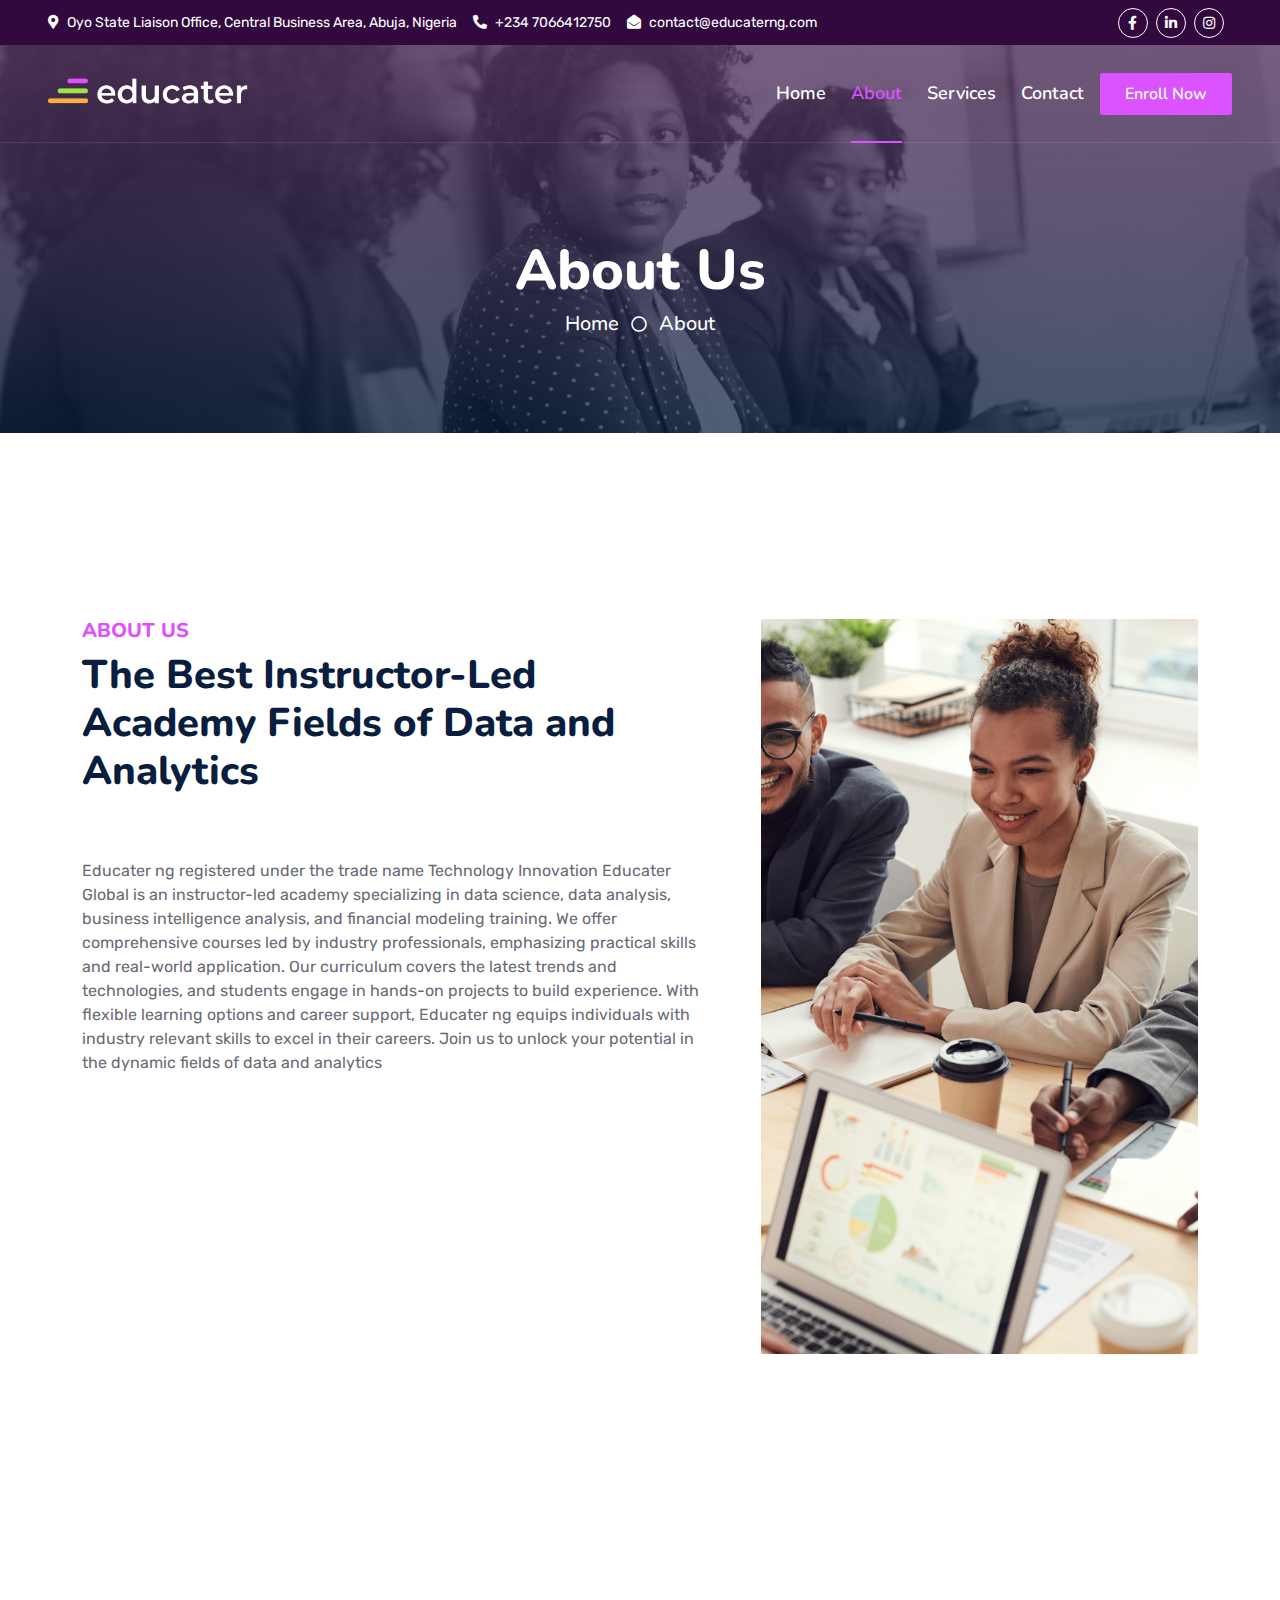
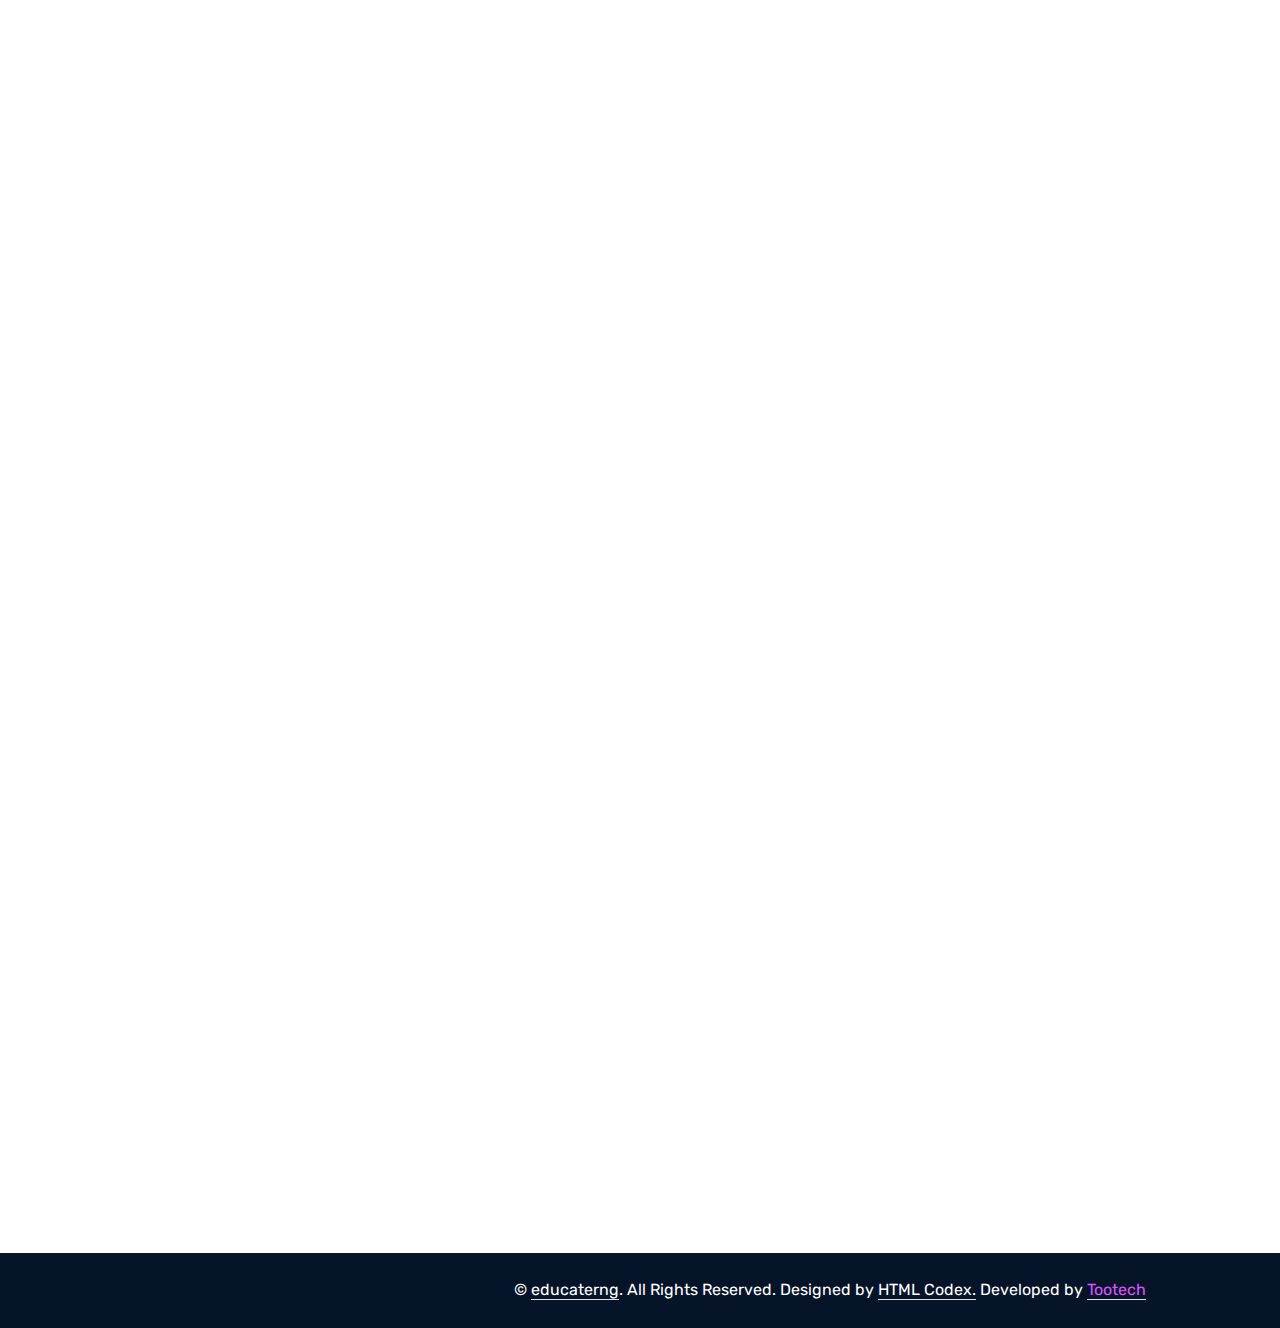
<file: about.html>
<!DOCTYPE html>
<html lang="en">

<head>
    <meta charset="utf-8">
    <title>Educater || About - technology, education and innovation</title>
    <meta content="width=device-width, initial-scale=1.0" name="viewport">
    <meta name="keywords" content="Educater, Educaterng, Tech, Data Science, Data Analysis">
    <meta name="description" content="Educater poses to be one of the leading propeller towards achieving your digital goals
        providing digital solutions to individuals and corporate entities."
    >

 
    <!-- Favicon -->
    <link rel="apple-touch-icon" sizes="180x180" href="favicon/apple-touch-icon.png">
    <link rel="icon" type="image/png" sizes="32x32" href="favicon/favicon-32x32.png">
    <link rel="icon" type="image/png" sizes="16x16" href="favicon/favicon-16x16.png">
    <link rel="manifest" href="favicon/site.webmanifest">
    <link rel="mask-icon" href="favicon/safari-pinned-tab.svg" color="#5bbad5">
    <meta name="msapplication-TileColor" content="#da532c">
    <meta name="theme-color" content="#ffffff">


    <!-- Google Web Fonts -->
    <link rel="preconnect" href="https://fonts.googleapis.com">
    <link rel="preconnect" href="https://fonts.gstatic.com" crossorigin>
    <link href="https://fonts.googleapis.com/css2?family=Nunito:wght@400;600;700;800&family=Rubik:wght@400;500;600;700&display=swap" rel="stylesheet">

    <!-- Icon Font Stylesheet -->
    <link href="https://cdnjs.cloudflare.com/ajax/libs/font-awesome/5.10.0/css/all.min.css" rel="stylesheet">
    <link href="https://cdn.jsdelivr.net/npm/bootstrap-icons@1.4.1/font/bootstrap-icons.css" rel="stylesheet">

    <!-- Libraries Stylesheet -->
    <link href="lib/owlcarousel/assets/owl.carousel.min.css" rel="stylesheet">
    <link href="lib/lightbox/css/lightbox.min.css" rel="stylesheet">
    <link href="lib/animate/animate.min.css" rel="stylesheet">

    <!-- Customized Bootstrap Stylesheet -->
    <link href="css/bootstrap.min.css" rel="stylesheet">

    <!-- Template Stylesheet -->
    <link href="css/style.css?v4" rel="stylesheet">
</head>

<body>
    <!-- Spinner Start -->
    <div id="spinner" class="show bg-white position-fixed translate-middle w-100 vh-100 top-50 start-50 d-flex align-items-center justify-content-center">
        <div class="spinner"></div>
    </div>
    <!-- Spinner End -->


    <!-- Topbar Start -->
    <div class="container-fluid bg-dark px-5 d-none d-lg-block">
        <div class="row gx-0">
            <div class="col-lg-8 text-center text-lg-start mb-2 mb-lg-0">
                <div class="d-inline-flex align-items-center" style="height: 45px;">
                    <small class="me-3 text-light"><i class="fa fa-map-marker-alt me-2"></i>Oyo State Liaison Office, Central Business Area, Abuja, Nigeria</small>
                    <small class="me-3 text-light"><i class="fa fa-phone-alt me-2"></i>+234 7066412750</small>
                    <small class="text-light"><i class="fa fa-envelope-open me-2"></i>contact@educaterng.com</small>
                </div>
            </div>
            <div class="col-lg-4 text-center text-lg-end">
                <div class="d-inline-flex align-items-center" style="height: 45px;">
                    <!-- <a class="btn btn-sm btn-outline-light btn-sm-square rounded-circle me-2" href="" target=”_blank”><i class="fab fa-twitter fw-normal"></i></a> -->
                    <a class="btn btn-sm btn-outline-light btn-sm-square rounded-circle me-2" href="https://facebook.com/educaterng" target=”_blank”><i class="fab fa-facebook-f fw-normal"></i></a>
                    <a class="btn btn-sm btn-outline-light btn-sm-square rounded-circle me-2" href="https://linkedin.com/company/educaterng/" target=”_blank”><i class="fab fa-linkedin-in fw-normal"></i></a>
                    <a class="btn btn-sm btn-outline-light btn-sm-square rounded-circle me-2" href="https://instagram.com/educaterng/" target=”_blank”><i class="fab fa-instagram fw-normal"></i></a>
                    <!-- <a class="btn btn-sm btn-outline-light btn-sm-square rounded-circle" href="" target=”_blank”><i class="fab fa-youtube fw-normal"></i></a> -->
                </div>
            </div>
        </div>
    </div>
    <!-- Topbar End -->


    <!-- Navbar & Carousel Start -->
    <div class="container-fluid position-relative p-0">
        <nav class="navbar navbar-expand-lg navbar-dark px-5 py-3 py-lg-0">
            <!-- <a href="index.html" class="navbar-brand p-0">
                <h1 class="m-0"><i class="fa fa-user-tie me-2"></i>Startup</h1>
            </a> -->
            <a href="index.html" class="navbar-brand p-0">
                <img src="icons/logo.png" alt="">
            </a>
            <button class="navbar-toggler" type="button" data-bs-toggle="collapse" data-bs-target="#navbarCollapse">
                <span class="fa fa-bars"></span>
            </button>
            <div class="collapse navbar-collapse" id="navbarCollapse">
                <div class="navbar-nav ms-auto py-0">
                    <a href="index.html" class="nav-item nav-link">Home</a>
                    <a href="about.html" class="nav-item nav-link active">About</a>
                    <a href="service.html" class="nav-item nav-link">Services</a>
                    <!-- <div class="nav-item dropdown">
                        <a href="#" class="nav-link dropdown-toggle" data-bs-toggle="dropdown">Blog</a>
                        <div class="dropdown-menu m-0">
                            <a href="blog.html" class="dropdown-item">Blog Grid</a>
                            <a href="detail.html" class="dropdown-item">Blog Detail</a>
                        </div>
                    </div> -->
                    <!-- <div class="nav-item dropdown">
                        <a href="#" class="nav-link dropdown-toggle" data-bs-toggle="dropdown">Pages</a>
                        <div class="dropdown-menu m-0">
                            <a href="price.html" class="dropdown-item">Pricing Plan</a>
                            <a href="feature.html" class="dropdown-item">Our features</a>
                            <a href="team.html" class="dropdown-item">Team Members</a>
                            <a href="testimonial.html" class="dropdown-item">Testimonial</a>
                            <a href="quote.html" class="dropdown-item">Free Quote</a>
                        </div>
                    </div> -->
                    <a href="contact.html" class="nav-item nav-link">Contact</a>
                </div>
                <!-- <button type="button" class="btn text-primary ms-3" data-bs-toggle="modal" data-bs-target="#searchModal"><i class="fa fa-search"></i></button> -->
                <a href="#" class="btn btn-primary py-2 px-4 ms-3" data-bs-toggle="modal" data-bs-target="#searchModal">Enroll Now</a>
            </div>
        </nav>

        <div class="container-fluid bg-primary py-5 ABout bg-header" style="margin-bottom: 90px;">
            <div class="row py-5">
                <div class="col-12 pt-lg-5 mt-lg-5 text-center">
                    <h1 class="display-4 text-white animated zoomIn">About Us</h1>
                    <a href="index.html" class="h5 text-white">Home</a>
                    <i class="far fa-circle text-white px-2"></i>
                    <a href="#" class="h5 text-white">About</a>
                </div>
            </div>
        </div>
    </div>
    <!-- Navbar End -->


    <!-- Full Screen Search Start -->
    <div class="modal fade" id="searchModal" tabindex="-1">
        <div class="modal-dialog modal-fullscreen">
            <div class="modal-content" style="background: rgba(138, 90, 26, .9);">
                <div class="modal-header border-0">
                    <button type="button" class="btn bg-white btn-close" data-bs-dismiss="modal" aria-label="Close"></button>
                </div>
                <div class="modal-body d-flex align-items-center justify-content-center">
                    <div class="input-group" style="max-width: 600px;">

                            <div class="rounded h-100 d-flex align-items-center p-6 wow zoomIn" data-wow-delay="0.9s">
                                <form class="bg-form-input-overwright">
                                    <div class="row g-3">
                                        <div class="col-xl-12">
                                            <input type="text" class="form-control bg-light border-0" placeholder="Your Full Name" style="height: 55px;">
                                        </div>
                                        <div class="col-12">
                                            <input type="email" class="form-control bg-light border-0" placeholder="Your Email Address" style="height: 55px;">
                                        </div>
                                        <div class="col-12">
                                            <select class="form-select bg-light border-0" style="height: 55px;">
                                                <option selected>Select A Service</option>
                                                <option value="1">Service 1</option>
                                                <option value="2">Service 2</option>
                                                <option value="3">Service 3</option>
                                            </select>
                                        </div>
                                        <div class="col-12">
                                            <textarea class="form-control bg-light border-0" rows="3" placeholder="Additional Info"></textarea>
                                        </div>
                                        <div class="col-12">
                                            <button class="btn btn-dark w-100 py-3" id="submit_quote" type="submit">Apply Now</button>
                                        </div>
                                    </div>
                                </form>
                            </div>

                    </div>
                </div>
            </div>
        </div>
    </div>
    <!-- Full Screen Search End -->



    <!-- About Start -->
    <div class="container-fluid py-5 wow fadeInUp" data-wow-delay="0.1s">
        <div class="container py-5">
            <div class="row g-5">
                <div class="col-lg-7">
                    <div class="section-title position-relative pb-3 mb-5">
                        <h5 class="fw-bold text-primary text-uppercase">About Us</h5>
                        <h1 class="mb-0">The Best Instructor-Led Academy Fields of Data and Analytics</h1>
                    </div>
                    <p class="mb-4">
                        Educater ng registered under the trade name
                        Technology Innovation Educater Global is an
                        instructor-led academy specializing in data science,
                        data analysis, business intelligence analysis, and
                        financial modeling training. We offer comprehensive
                        courses led by industry professionals, emphasizing
                        practical skills and real-world application. Our
                        curriculum covers the latest trends and technologies,
                        and students engage in hands-on projects to build
                        experience. With flexible learning options and career
                        support, Educater ng equips individuals with industry relevant 
                        skills to excel in their careers. Join us to unlock
                        your potential in the dynamic fields of data and
                        analytics
                    </p>
                    <div class="row g-0 mb-3">
                        <div class="col-sm-6 wow zoomIn" data-wow-delay="0.2s">
                            <h5 class="mb-3"><i class="fa fa-check text-primary me-3"></i>Award Winning</h5>
                            <h5 class="mb-3"><i class="fa fa-check text-primary me-3"></i>Professional Staff</h5>
                        </div>
                        <div class="col-sm-6 wow zoomIn" data-wow-delay="0.4s">
                            <h5 class="mb-3"><i class="fa fa-check text-primary me-3"></i>24/7 Support</h5>
                            <h5 class="mb-3"><i class="fa fa-check text-primary me-3"></i>Fair Prices</h5>
                        </div>
                    </div>
                    <div class="d-flex align-items-center mb-4 wow fadeIn" data-wow-delay="0.6s">
                        <div class="bg-primary d-flex align-items-center justify-content-center rounded" style="width: 60px; height: 60px;">
                            <i class="fa fa-phone-alt text-white"></i>
                        </div>
                        <div class="ps-4">
                            <h5 class="mb-2">Call to ask any question</h5>
                            <h4 class="text-primary mb-0">+234 7066412750</h4>
                        </div>
                    </div>
                    <a href="quote.html" class="btn btn-primary py-3 px-5 mt-3 wow zoomIn" data-wow-delay="0.9s">Request A Quote</a>
                </div>
                <div class="col-lg-5" style="min-height: 500px;">
                    <div class="position-relative h-100">
                        <img class="position-absolute w-100 h-100 rounded wow zoomIn" data-wow-delay="0.9s" src="images/about.jpg" style="object-fit: cover;">
                    </div>
                </div>
            </div>
        </div>
    </div>
    <!-- About End -->


    <!-- Team Start -->
    <div id="Meet_team" class="container-fluid py-1 wow fadeInUp" data-wow-delay="0.1s">
        <div class="container py-5">
            <div class="section-title text-center position-relative pb-3 mb-5 mx-auto" style="max-width: 600px;">
                <h5 class="section-title-text fw-bold text-primary text-uppercase mb-1">Team Members</h5>
                <h1 class="mb-0" style="font-size: 2rem;">Expert Instructors</h1>
            </div>
            <div class="row g-5">
                <div class="col-lg-4 wow slideInUp" data-wow-delay="0.3s">
                    <div class="team-item bg-light rounded overflow-hidden">
                        <div class="team-img position-relative overflow-hidden">
                            <img class="img-fluid w-100" src="img/team-1.jpg" alt="">
                            <div class="team-social">
                                <a class="btn btn-lg btn-primary btn-lg-square rounded" href=""><i class="fab fa-twitter fw-normal"></i></a>
                                <a class="btn btn-lg btn-primary btn-lg-square rounded" href=""><i class="fab fa-facebook-f fw-normal"></i></a>
                                <a class="btn btn-lg btn-primary btn-lg-square rounded" href=""><i class="fab fa-instagram fw-normal"></i></a>
                                <a class="btn btn-lg btn-primary btn-lg-square rounded" href=""><i class="fab fa-linkedin-in fw-normal"></i></a>
                            </div>
                        </div>
                        <div class="text-center py-4">
                            <h4 class="text-primary">Onah Matthew E</h4>
                            <p class="text-uppercase m-0 text-white-50">Lead Instructor</p>
                        </div>
                    </div>
                </div>
                <div class="col-lg-4 wow slideInUp" data-wow-delay="0.6s">
                    <div class="team-item bg-light rounded overflow-hidden">
                        <div class="team-img position-relative overflow-hidden">
                            <img class="img-fluid w-100" src="img/team-2.jpg" alt="">
                            <div class="team-social">
                                <a class="btn btn-lg btn-primary btn-lg-square rounded" href=""><i class="fab fa-twitter fw-normal"></i></a>
                                <a class="btn btn-lg btn-primary btn-lg-square rounded" href=""><i class="fab fa-facebook-f fw-normal"></i></a>
                                <a class="btn btn-lg btn-primary btn-lg-square rounded" href=""><i class="fab fa-instagram fw-normal"></i></a>
                                <a class="btn btn-lg btn-primary btn-lg-square rounded" href=""><i class="fab fa-linkedin-in fw-normal"></i></a>
                            </div>
                        </div>
                        <div class="text-center py-4">
                            <h4 class="text-primary">Olayinka Olaore</h4>
                            <p class="text-uppercase m-0 text-white-50">Legal Adviser (B.L. LLB)</p>
                        </div>
                    </div>
                </div>
                <div class="col-lg-4 wow slideInUp" data-wow-delay="0.9s">
                    <div class="team-item bg-light rounded overflow-hidden">
                        <div class="team-img position-relative overflow-hidden">
                            <img class="img-fluid w-100" src="img/team-3.jpg" alt="">
                            <div class="team-social">
                                <a class="btn btn-lg btn-primary btn-lg-square rounded" href=""><i class="fab fa-twitter fw-normal"></i></a>
                                <a class="btn btn-lg btn-primary btn-lg-square rounded" href=""><i class="fab fa-facebook-f fw-normal"></i></a>
                                <a class="btn btn-lg btn-primary btn-lg-square rounded" href=""><i class="fab fa-instagram fw-normal"></i></a>
                                <a class="btn btn-lg btn-primary btn-lg-square rounded" href=""><i class="fab fa-linkedin-in fw-normal"></i></a>
                            </div>
                        </div>
                        <div class="text-center py-4">
                            <h4 class="text-primary">Akande Jacob</h4>
                            <p class="text-uppercase m-0 text-white-50" style="font-size: .7rem; line-height: .7rem;">Cisco Certified <br> Consulting Engr. (CCNP)</span></p>
                        </div>
                    </div>
                </div>
            </div>
        </div>
    </div>
    <!-- Team End -->



    <!-- Vendor Start -->
    <div class="container-fluid py-5 wow fadeInUp" data-wow-delay="0.1s">
        <div class="container py-5 mb-5">
            <div class="bg-white">
                <div class="owl-carousel vendor-carousel">
                    <img src="img/vendor-1.jpg" alt="">
                    <img src="img/vendor-2.jpg" alt="">
                    <img src="img/vendor-3.jpg" alt="">
                    <img src="img/vendor-4.jpg" alt="">
                    <img src="img/vendor-5.jpg" alt="">
                    <img src="img/vendor-6.jpg" alt="">
                    <img src="img/vendor-7.jpg" alt="">
                    <img src="img/vendor-8.jpg" alt="">
                    <img src="img/vendor-9.jpg" alt="">
                </div>
            </div>
        </div>
    </div>
    <!-- Vendor End -->
    

    <!-- Footer Start -->
    <div class="site-footer container-fluid bg-dark text-light mt-5 wow fadeInUp" data-wow-delay="0.1s">
        <div class="container">
            <div class="row gx-5">
                <div class="col-lg-4 col-md-6 footer-about">
                    <div class="d-flex flex-column align-items-center justify-content-center text-center h-100 bg-primary p-4">
                        <!-- <a href="index.html" class="navbar-brand">
                            <h1 class="m-0 text-white"><i class="fa fa-user-tie me-2"></i>Startup</h1>
                        </a> -->
                        <a href="index.html" class="navbar-brand p-0">
                            <img src="icons/logo.png" alt="">
                        </a>
                        <p class="mt-3 mb-4">Being in today's advanced digital world where almost everything can happen at the snap of your fingers, educater poses to be one of the leading propeller towards achieving your digital goals. The three bars, (technology, education and innovation) 
                            represents what educater is built on to provide digital solutions to individuals and corporate entities.
                        </p>
                        <form action="">
                            <div class="input-group">
                                <input type="text" class="form-control border-white p-3" placeholder="Your Email">
                                <button class="btn btn-dark">Sign Up</button>
                            </div>
                        </form>
                    </div>
                </div>
                <div class="col-lg-8 col-md-6">
                    <div class="row gx-5">
                        <div class="col-lg-4 col-md-12 pt-5 mb-5">
                            <div class="section-title section-title-sm position-relative pb-3 mb-4">
                                <h3 class="text-light mb-0">Get In Touch</h3>
                            </div>
                            <div class="d-flex mb-2">
                                <i class="bi bi-geo-alt text-primary me-2"></i>
                                <p class="mb-0">Oyo State Liaison Office, Central Business Area, Abuja, Nigeria</p>
                            </div>
                            <div class="d-flex mb-2">
                                <i class="bi bi-envelope-open text-primary me-2"></i>
                                <p class="mb-0">contact@educaterng.com</p>
                            </div>
                            <div class="d-flex mb-2">
                                <i class="bi bi-telephone text-primary me-2"></i>
                                <p class="mb-0">+234 7066412750</p>
                            </div>
                            <div class="d-flex mt-4">
                                <a class="btn btn-primary btn-square me-2" href="#"><i class="fab fa-twitter fw-normal"></i></a>
                                <a class="btn btn-primary btn-square me-2" href="#"><i class="fab fa-facebook-f fw-normal"></i></a>
                                <a class="btn btn-primary btn-square me-2" href="#"><i class="fab fa-linkedin-in fw-normal"></i></a>
                                <a class="btn btn-primary btn-square" href="#"><i class="fab fa-instagram fw-normal"></i></a>
                            </div>
                        </div>
                        <div class="col-lg-4 col-md-12 pt-0 pt-lg-5 mb-5">
                            <div class="section-title section-title-sm position-relative pb-3 mb-4">
                                <h3 class="text-light mb-0">Quick Links</h3>
                            </div>
                            <div class="link-animated d-flex flex-column justify-content-start">
                                <a class="text-light mb-2" href="index.html"><i class="bi bi-arrow-right text-primary me-2"></i>Home</a>
                                <a class="text-light mb-2" href="about.html"><i class="bi bi-arrow-right text-primary me-2"></i>About Us</a>
                                <a class="text-light mb-2" href="service.html"><i class="bi bi-arrow-right text-primary me-2"></i>Our Services</a>
                                <a class="text-light mb-2" href="#Meet_team"><i class="bi bi-arrow-right text-primary me-2"></i>Meet The Team</a>
                                <a class="text-light mb-2" href="#"><i class="bi bi-arrow-right text-primary me-2"></i>Latest Blog</a>
                                <a class="text-light" href="contact.html"><i class="bi bi-arrow-right text-primary me-2"></i>Contact Us</a>
                            </div>
                        </div>
                        <div class="col-lg-4 col-md-12 pt-0 pt-lg-5 mb-5">
                            <div class="section-title section-title-sm position-relative pb-3 mb-4">
                                <h3 class="text-light mb-0">Popular Links</h3>
                            </div>
                            <div class="link-animated d-flex flex-column justify-content-start">
                                <a class="text-light mb-2" href="index.html"><i class="bi bi-arrow-right text-primary me-2"></i>Home</a>
                                <a class="text-light mb-2" href="about.html"><i class="bi bi-arrow-right text-primary me-2"></i>About Us</a>
                                <a class="text-light mb-2" href="service.html"><i class="bi bi-arrow-right text-primary me-2"></i>Our Services</a>
                                <a class="text-light mb-2" href="#Meet_team"><i class="bi bi-arrow-right text-primary me-2"></i>Meet The Team</a>
                                <a class="text-light mb-2" href="#"><i class="bi bi-arrow-right text-primary me-2"></i>Latest Blog</a>
                                <a class="text-light" href="contact.html"><i class="bi bi-arrow-right text-primary me-2"></i>Contact Us</a>
                            </div>
                        </div>
                    </div>
                </div>
            </div>
        </div>
    </div>
    <div class="container-fluid text-white" style="background: #061429;">
        <div class="container text-center">
            <div class="row justify-content-end">
                <div class="col-lg-8 col-md-6">
                    <div class="d-flex align-items-center justify-content-center" style="height: 75px;">
                        <p class="mb-0">&copy; <a class="text-white border-bottom" href="index.html">educaterng</a>. All Rights Reserved. 
						
						<!--/*** This template is free as long as you keep the footer author’s credit link/attribution link/backlink. If you'd like to use the template without the footer author’s credit link/attribution link/backlink, you can purchase the Credit Removal License from "https://htmlcodex.com/credit-removal". Thank you for your support. ***/-->
						Designed by <a class="text-white border-bottom" href="https://htmlcodex.com">HTML Codex.</a> Developed by <a class="border-bottom text-primary" href="https://tootech.com.ng">Tootech</a></p>
                    </div>
                </div>
            </div>
        </div>
    </div>
    <!-- Footer End -->


    <!-- Back to Top -->
    <a href="#" class="btn btn-lg btn-primary btn-lg-square rounded back-to-top"><i class="bi bi-arrow-up"></i></a>


    <!-- JavaScript Libraries -->
    <script src="https://code.jquery.com/jquery-3.4.1.min.js"></script>
    <script src="https://cdn.jsdelivr.net/npm/bootstrap@5.0.0/dist/js/bootstrap.bundle.min.js"></script>
    <script src="lib/wow/wow.min.js"></script>
    <script src="lib/easing/easing.min.js"></script>
    <script src="lib/waypoints/waypoints.min.js"></script>
    <script src="lib/counterup/counterup.min.js"></script>
    <script src="lib/owlcarousel/owl.carousel.min.js"></script>

    <!-- Template Javascript -->
    <script src="js/main.js"></script>
</body>

</html>
</file>
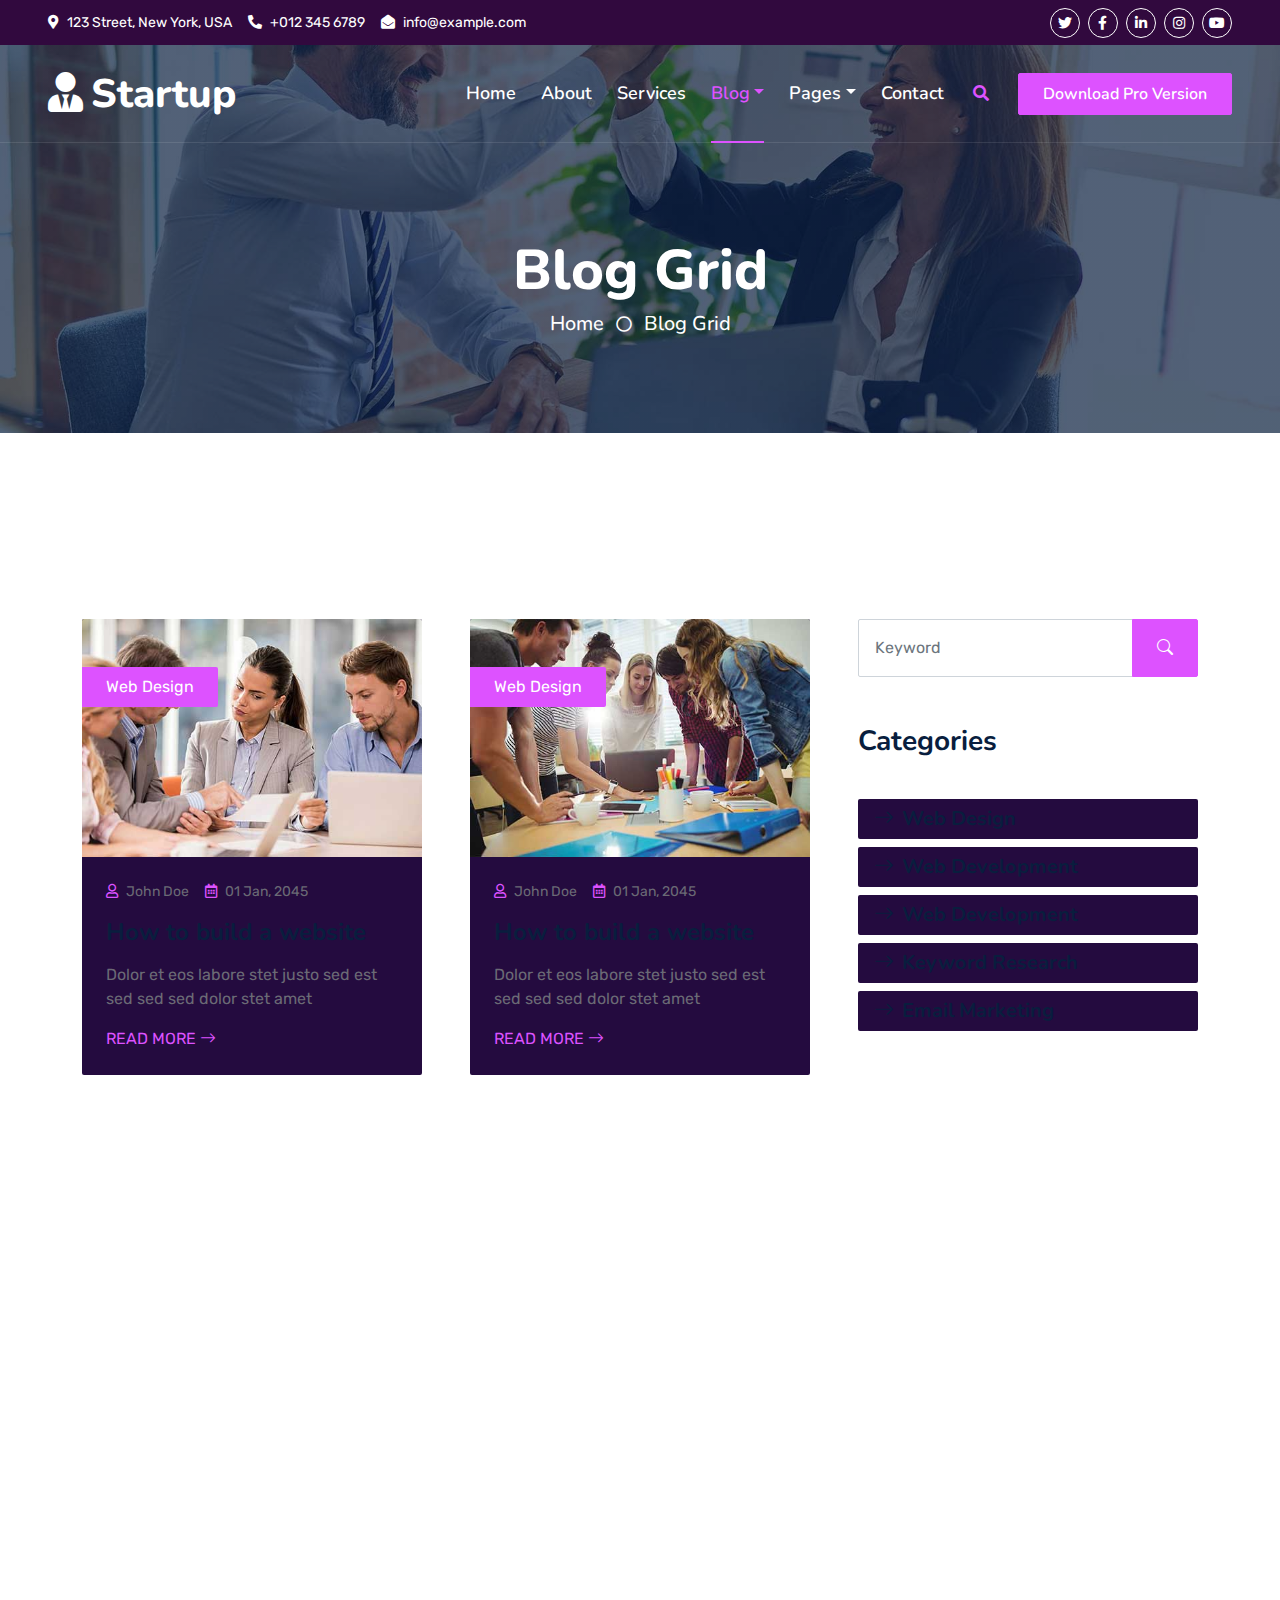
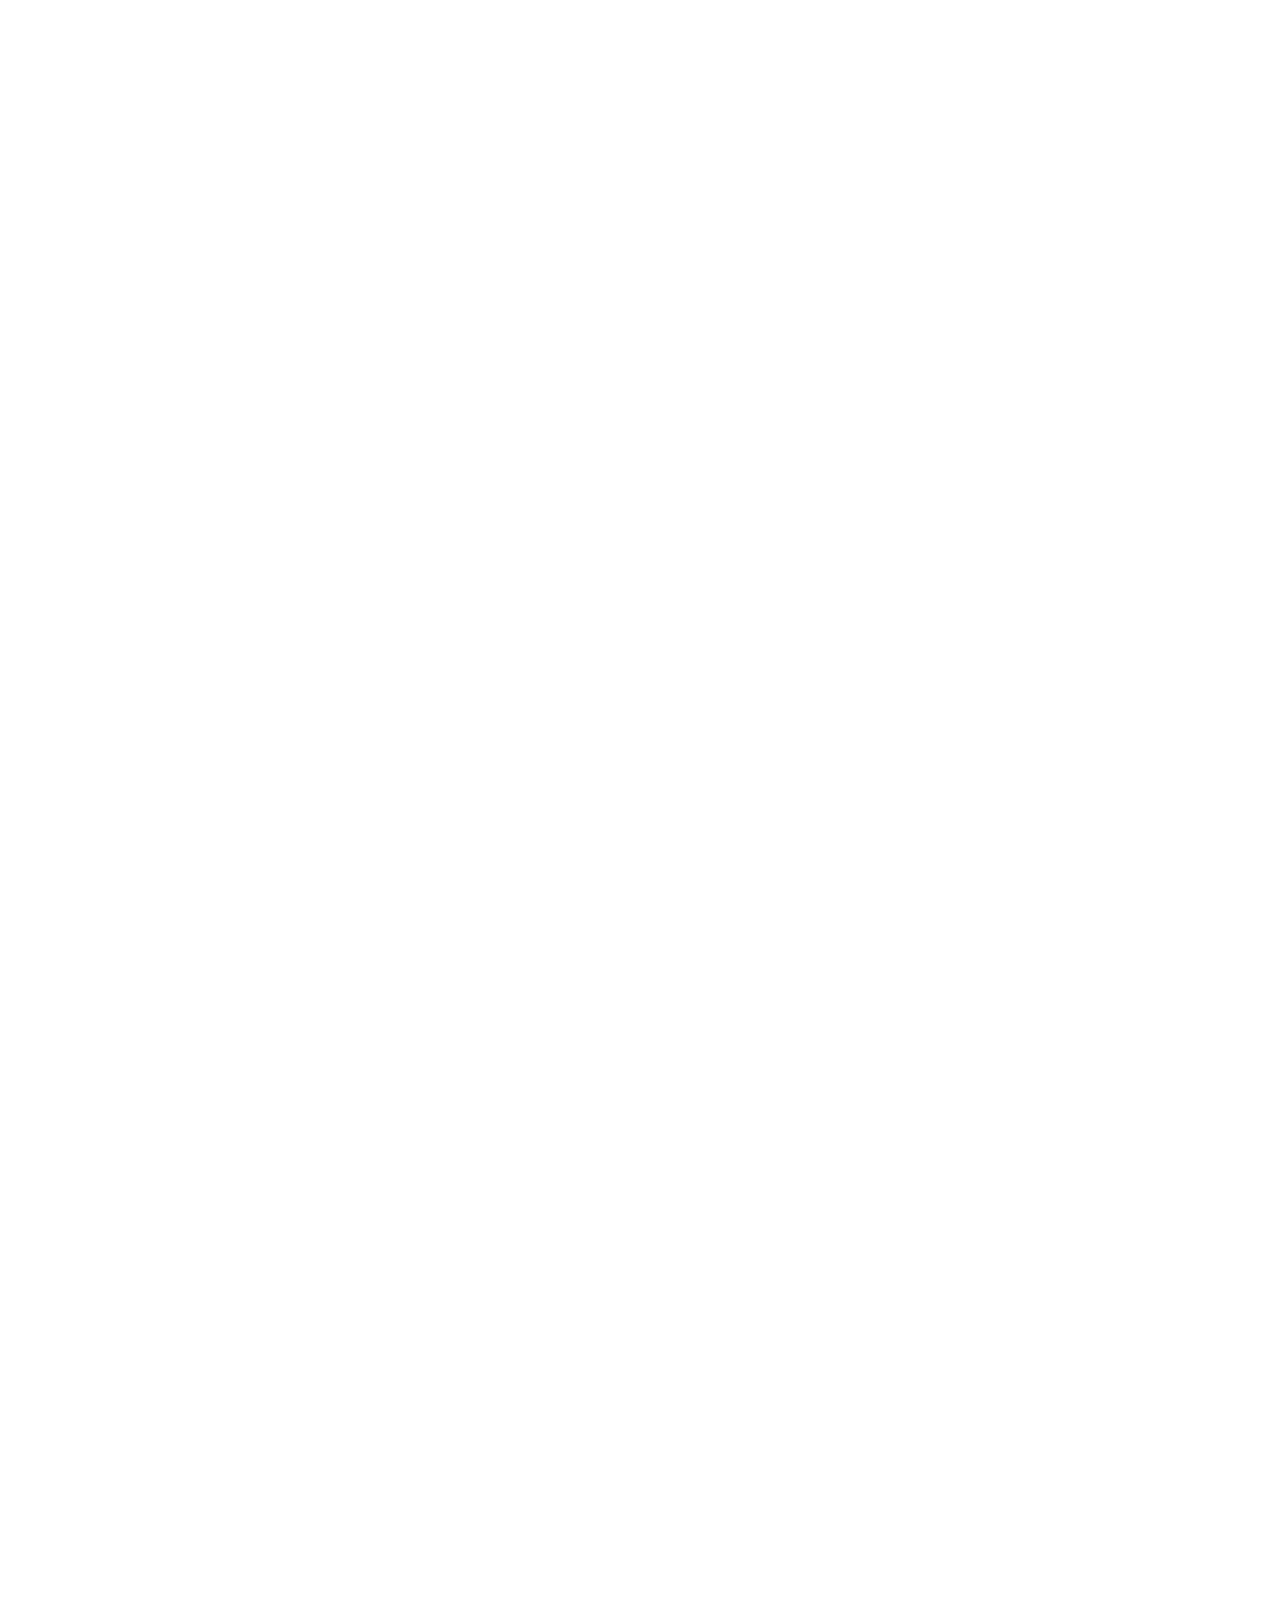
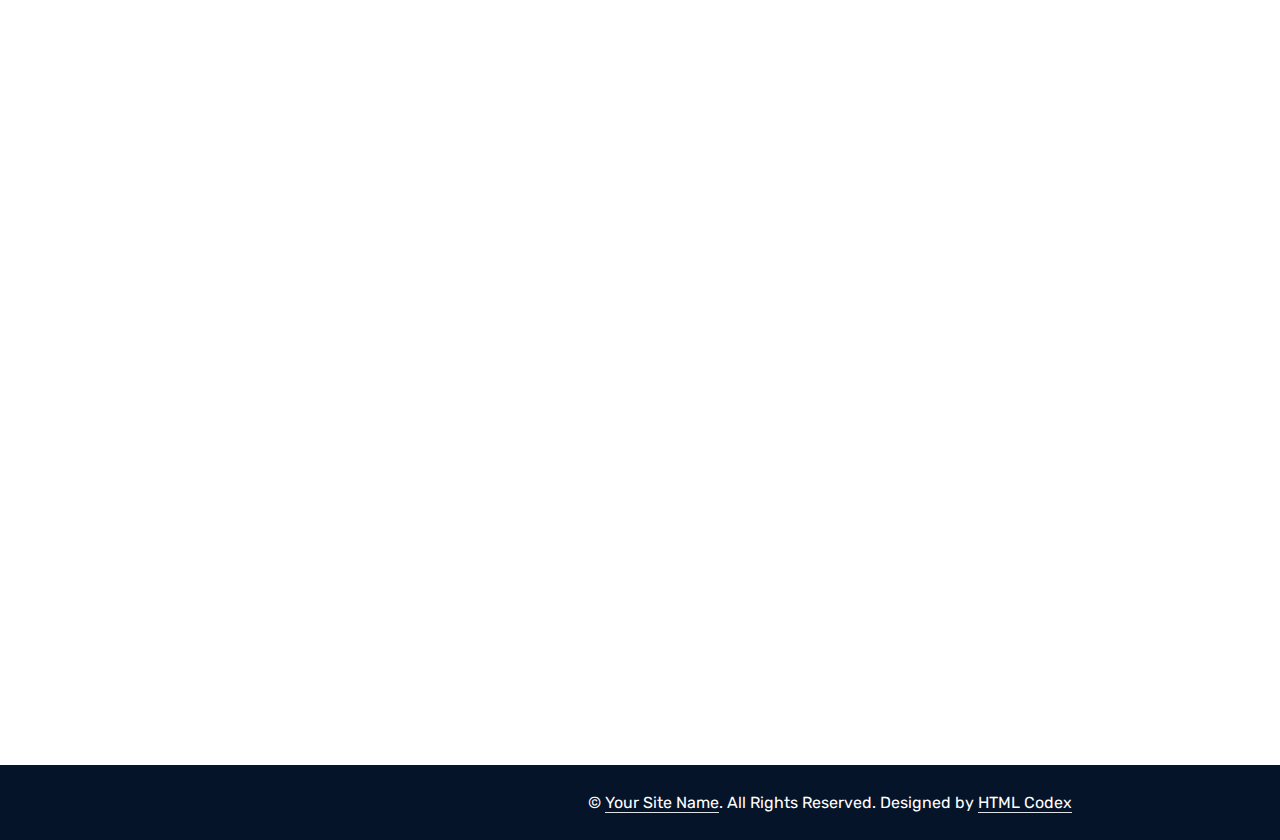
<file: blog.html>
<!DOCTYPE html>
<html lang="en">

<head>
    <meta charset="utf-8">
    <title>Startup - Startup Website Template</title>
    <meta content="width=device-width, initial-scale=1.0" name="viewport">
    <meta content="Free HTML Templates" name="keywords">
    <meta content="Free HTML Templates" name="description">

    <!-- Favicon -->
    <link href="img/favicon.ico" rel="icon">

    <!-- Google Web Fonts -->
    <link rel="preconnect" href="https://fonts.googleapis.com">
    <link rel="preconnect" href="https://fonts.gstatic.com" crossorigin>
    <link href="https://fonts.googleapis.com/css2?family=Nunito:wght@400;600;700;800&family=Rubik:wght@400;500;600;700&display=swap" rel="stylesheet">

    <!-- Icon Font Stylesheet -->
    <link href="https://cdnjs.cloudflare.com/ajax/libs/font-awesome/5.10.0/css/all.min.css" rel="stylesheet">
    <link href="https://cdn.jsdelivr.net/npm/bootstrap-icons@1.4.1/font/bootstrap-icons.css" rel="stylesheet">

    <!-- Libraries Stylesheet -->
    <link href="lib/owlcarousel/assets/owl.carousel.min.css" rel="stylesheet">
    <link href="lib/animate/animate.min.css" rel="stylesheet">

    <!-- Customized Bootstrap Stylesheet -->
    <link href="css/bootstrap.min.css" rel="stylesheet">

    <!-- Template Stylesheet -->
    <link href="css/style.css" rel="stylesheet">
</head>

<body>
    <!-- Spinner Start -->
    <div id="spinner" class="show bg-white position-fixed translate-middle w-100 vh-100 top-50 start-50 d-flex align-items-center justify-content-center">
        <div class="spinner"></div>
    </div>
    <!-- Spinner End -->


    <!-- Topbar Start -->
    <div class="container-fluid bg-dark px-5 d-none d-lg-block">
        <div class="row gx-0">
            <div class="col-lg-8 text-center text-lg-start mb-2 mb-lg-0">
                <div class="d-inline-flex align-items-center" style="height: 45px;">
                    <small class="me-3 text-light"><i class="fa fa-map-marker-alt me-2"></i>123 Street, New York, USA</small>
                    <small class="me-3 text-light"><i class="fa fa-phone-alt me-2"></i>+012 345 6789</small>
                    <small class="text-light"><i class="fa fa-envelope-open me-2"></i>info@example.com</small>
                </div>
            </div>
            <div class="col-lg-4 text-center text-lg-end">
                <div class="d-inline-flex align-items-center" style="height: 45px;">
                    <a class="btn btn-sm btn-outline-light btn-sm-square rounded-circle me-2" href=""><i class="fab fa-twitter fw-normal"></i></a>
                    <a class="btn btn-sm btn-outline-light btn-sm-square rounded-circle me-2" href=""><i class="fab fa-facebook-f fw-normal"></i></a>
                    <a class="btn btn-sm btn-outline-light btn-sm-square rounded-circle me-2" href=""><i class="fab fa-linkedin-in fw-normal"></i></a>
                    <a class="btn btn-sm btn-outline-light btn-sm-square rounded-circle me-2" href=""><i class="fab fa-instagram fw-normal"></i></a>
                    <a class="btn btn-sm btn-outline-light btn-sm-square rounded-circle" href=""><i class="fab fa-youtube fw-normal"></i></a>
                </div>
            </div>
        </div>
    </div>
    <!-- Topbar End -->


    <!-- Navbar Start -->
    <div class="container-fluid position-relative p-0">
        <nav class="navbar navbar-expand-lg navbar-dark px-5 py-3 py-lg-0">
            <a href="index.html" class="navbar-brand p-0">
                <h1 class="m-0"><i class="fa fa-user-tie me-2"></i>Startup</h1>
            </a>
            <button class="navbar-toggler" type="button" data-bs-toggle="collapse" data-bs-target="#navbarCollapse">
                <span class="fa fa-bars"></span>
            </button>
            <div class="collapse navbar-collapse" id="navbarCollapse">
                <div class="navbar-nav ms-auto py-0">
                    <a href="index.html" class="nav-item nav-link">Home</a>
                    <a href="about.html" class="nav-item nav-link">About</a>
                    <a href="service.html" class="nav-item nav-link">Services</a>
                    <div class="nav-item dropdown">
                        <a href="#" class="nav-link dropdown-toggle active" data-bs-toggle="dropdown">Blog</a>
                        <div class="dropdown-menu m-0">
                            <a href="blog.html" class="dropdown-item active">Blog Grid</a>
                            <a href="detail.html" class="dropdown-item">Blog Detail</a>
                        </div>
                    </div>
                    <div class="nav-item dropdown">
                        <a href="#" class="nav-link dropdown-toggle" data-bs-toggle="dropdown">Pages</a>
                        <div class="dropdown-menu m-0">
                            <a href="price.html" class="dropdown-item">Pricing Plan</a>
                            <a href="feature.html" class="dropdown-item">Our features</a>
                            <a href="team.html" class="dropdown-item">Team Members</a>
                            <a href="testimonial.html" class="dropdown-item">Testimonial</a>
                            <a href="quote.html" class="dropdown-item">Free Quote</a>
                        </div>
                    </div>
                    <a href="contact.html" class="nav-item nav-link">Contact</a>
                </div>
                <butaton type="button" class="btn text-primary ms-3" data-bs-toggle="modal" data-bs-target="#searchModal"><i class="fa fa-search"></i></butaton>
                <a href="https://htmlcodex.com/startup-company-website-template" class="btn btn-primary py-2 px-4 ms-3">Download Pro Version</a>
            </div>
        </nav>

        <div class="container-fluid bg-primary py-5 bg-header" style="margin-bottom: 90px;">
            <div class="row py-5">
                <div class="col-12 pt-lg-5 mt-lg-5 text-center">
                    <h1 class="display-4 text-white animated zoomIn">Blog Grid</h1>
                    <a href="" class="h5 text-white">Home</a>
                    <i class="far fa-circle text-white px-2"></i>
                    <a href="" class="h5 text-white">Blog Grid</a>
                </div>
            </div>
        </div>
    </div>
    <!-- Navbar End -->


    <!-- Full Screen Search Start -->
    <div class="modal fade" id="searchModal" tabindex="-1">
        <div class="modal-dialog modal-fullscreen">
            <div class="modal-content" style="background: rgba(9, 30, 62, .7);">
                <div class="modal-header border-0">
                    <button type="button" class="btn bg-white btn-close" data-bs-dismiss="modal" aria-label="Close"></button>
                </div>
                <div class="modal-body d-flex align-items-center justify-content-center">
                    <div class="input-group" style="max-width: 600px;">
                        <input type="text" class="form-control bg-transparent border-primary p-3" placeholder="Type search keyword">
                        <button class="btn btn-primary px-4"><i class="bi bi-search"></i></button>
                    </div>
                </div>
            </div>
        </div>
    </div>
    <!-- Full Screen Search End -->


    <!-- Blog Start -->
    <div class="container-fluid py-5 wow fadeInUp" data-wow-delay="0.1s">
        <div class="container py-5">
            <div class="row g-5">
                <!-- Blog list Start -->
                <div class="col-lg-8">
                    <div class="row g-5">
                        <div class="col-md-6 wow slideInUp" data-wow-delay="0.1s">
                            <div class="blog-item bg-light rounded overflow-hidden">
                                <div class="blog-img position-relative overflow-hidden">
                                    <img class="img-fluid" src="img/blog-1.jpg" alt="">
                                    <a class="position-absolute top-0 start-0 bg-primary text-white rounded-end mt-5 py-2 px-4" href="">Web Design</a>
                                </div>
                                <div class="p-4">
                                    <div class="d-flex mb-3">
                                        <small class="me-3"><i class="far fa-user text-primary me-2"></i>John Doe</small>
                                        <small><i class="far fa-calendar-alt text-primary me-2"></i>01 Jan, 2045</small>
                                    </div>
                                    <h4 class="mb-3">How to build a website</h4>
                                    <p>Dolor et eos labore stet justo sed est sed sed sed dolor stet amet</p>
                                    <a class="text-uppercase" href="">Read More <i class="bi bi-arrow-right"></i></a>
                                </div>
                            </div>
                        </div>
                        <div class="col-md-6 wow slideInUp" data-wow-delay="0.6s">
                            <div class="blog-item bg-light rounded overflow-hidden">
                                <div class="blog-img position-relative overflow-hidden">
                                    <img class="img-fluid" src="img/blog-2.jpg" alt="">
                                    <a class="position-absolute top-0 start-0 bg-primary text-white rounded-end mt-5 py-2 px-4" href="">Web Design</a>
                                </div>
                                <div class="p-4">
                                    <div class="d-flex mb-3">
                                        <small class="me-3"><i class="far fa-user text-primary me-2"></i>John Doe</small>
                                        <small><i class="far fa-calendar-alt text-primary me-2"></i>01 Jan, 2045</small>
                                    </div>
                                    <h4 class="mb-3">How to build a website</h4>
                                    <p>Dolor et eos labore stet justo sed est sed sed sed dolor stet amet</p>
                                    <a class="text-uppercase" href="">Read More <i class="bi bi-arrow-right"></i></a>
                                </div>
                            </div>
                        </div>
                        <div class="col-md-6 wow slideInUp" data-wow-delay="0.1s">
                            <div class="blog-item bg-light rounded overflow-hidden">
                                <div class="blog-img position-relative overflow-hidden">
                                    <img class="img-fluid" src="img/blog-3.jpg" alt="">
                                    <a class="position-absolute top-0 start-0 bg-primary text-white rounded-end mt-5 py-2 px-4" href="">Web Design</a>
                                </div>
                                <div class="p-4">
                                    <div class="d-flex mb-3">
                                        <small class="me-3"><i class="far fa-user text-primary me-2"></i>John Doe</small>
                                        <small><i class="far fa-calendar-alt text-primary me-2"></i>01 Jan, 2045</small>
                                    </div>
                                    <h4 class="mb-3">How to build a website</h4>
                                    <p>Dolor et eos labore stet justo sed est sed sed sed dolor stet amet</p>
                                    <a class="text-uppercase" href="">Read More <i class="bi bi-arrow-right"></i></a>
                                </div>
                            </div>
                        </div>
                        <div class="col-md-6 wow slideInUp" data-wow-delay="0.6s">
                            <div class="blog-item bg-light rounded overflow-hidden">
                                <div class="blog-img position-relative overflow-hidden">
                                    <img class="img-fluid" src="img/blog-1.jpg" alt="">
                                    <a class="position-absolute top-0 start-0 bg-primary text-white rounded-end mt-5 py-2 px-4" href="">Web Design</a>
                                </div>
                                <div class="p-4">
                                    <div class="d-flex mb-3">
                                        <small class="me-3"><i class="far fa-user text-primary me-2"></i>John Doe</small>
                                        <small><i class="far fa-calendar-alt text-primary me-2"></i>01 Jan, 2045</small>
                                    </div>
                                    <h4 class="mb-3">How to build a website</h4>
                                    <p>Dolor et eos labore stet justo sed est sed sed sed dolor stet amet</p>
                                    <a class="text-uppercase" href="">Read More <i class="bi bi-arrow-right"></i></a>
                                </div>
                            </div>
                        </div>
                        <div class="col-md-6 wow slideInUp" data-wow-delay="0.1s">
                            <div class="blog-item bg-light rounded overflow-hidden">
                                <div class="blog-img position-relative overflow-hidden">
                                    <img class="img-fluid" src="img/blog-2.jpg" alt="">
                                    <a class="position-absolute top-0 start-0 bg-primary text-white rounded-end mt-5 py-2 px-4" href="">Web Design</a>
                                </div>
                                <div class="p-4">
                                    <div class="d-flex mb-3">
                                        <small class="me-3"><i class="far fa-user text-primary me-2"></i>John Doe</small>
                                        <small><i class="far fa-calendar-alt text-primary me-2"></i>01 Jan, 2045</small>
                                    </div>
                                    <h4 class="mb-3">How to build a website</h4>
                                    <p>Dolor et eos labore stet justo sed est sed sed sed dolor stet amet</p>
                                    <a class="text-uppercase" href="">Read More <i class="bi bi-arrow-right"></i></a>
                                </div>
                            </div>
                        </div>
                        <div class="col-md-6 wow slideInUp" data-wow-delay="0.6s">
                            <div class="blog-item bg-light rounded overflow-hidden">
                                <div class="blog-img position-relative overflow-hidden">
                                    <img class="img-fluid" src="img/blog-3.jpg" alt="">
                                    <a class="position-absolute top-0 start-0 bg-primary text-white rounded-end mt-5 py-2 px-4" href="">Web Design</a>
                                </div>
                                <div class="p-4">
                                    <div class="d-flex mb-3">
                                        <small class="me-3"><i class="far fa-user text-primary me-2"></i>John Doe</small>
                                        <small><i class="far fa-calendar-alt text-primary me-2"></i>01 Jan, 2045</small>
                                    </div>
                                    <h4 class="mb-3">How to build a website</h4>
                                    <p>Dolor et eos labore stet justo sed est sed sed sed dolor stet amet</p>
                                    <a class="text-uppercase" href="">Read More <i class="bi bi-arrow-right"></i></a>
                                </div>
                            </div>
                        </div>
                        <div class="col-md-6 wow slideInUp" data-wow-delay="0.1s">
                            <div class="blog-item bg-light rounded overflow-hidden">
                                <div class="blog-img position-relative overflow-hidden">
                                    <img class="img-fluid" src="img/blog-1.jpg" alt="">
                                    <a class="position-absolute top-0 start-0 bg-primary text-white rounded-end mt-5 py-2 px-4" href="">Web Design</a>
                                </div>
                                <div class="p-4">
                                    <div class="d-flex mb-3">
                                        <small class="me-3"><i class="far fa-user text-primary me-2"></i>John Doe</small>
                                        <small><i class="far fa-calendar-alt text-primary me-2"></i>01 Jan, 2045</small>
                                    </div>
                                    <h4 class="mb-3">How to build a website</h4>
                                    <p>Dolor et eos labore stet justo sed est sed sed sed dolor stet amet</p>
                                    <a class="text-uppercase" href="">Read More <i class="bi bi-arrow-right"></i></a>
                                </div>
                            </div>
                        </div>
                        <div class="col-md-6 wow slideInUp" data-wow-delay="0.6s">
                            <div class="blog-item bg-light rounded overflow-hidden">
                                <div class="blog-img position-relative overflow-hidden">
                                    <img class="img-fluid" src="img/blog-2.jpg" alt="">
                                    <a class="position-absolute top-0 start-0 bg-primary text-white rounded-end mt-5 py-2 px-4" href="">Web Design</a>
                                </div>
                                <div class="p-4">
                                    <div class="d-flex mb-3">
                                        <small class="me-3"><i class="far fa-user text-primary me-2"></i>John Doe</small>
                                        <small><i class="far fa-calendar-alt text-primary me-2"></i>01 Jan, 2045</small>
                                    </div>
                                    <h4 class="mb-3">How to build a website</h4>
                                    <p>Dolor et eos labore stet justo sed est sed sed sed dolor stet amet</p>
                                    <a class="text-uppercase" href="">Read More <i class="bi bi-arrow-right"></i></a>
                                </div>
                            </div>
                        </div>
                        <div class="col-md-6 wow slideInUp" data-wow-delay="0.1s">
                            <div class="blog-item bg-light rounded overflow-hidden">
                                <div class="blog-img position-relative overflow-hidden">
                                    <img class="img-fluid" src="img/blog-3.jpg" alt="">
                                    <a class="position-absolute top-0 start-0 bg-primary text-white rounded-end mt-5 py-2 px-4" href="">Web Design</a>
                                </div>
                                <div class="p-4">
                                    <div class="d-flex mb-3">
                                        <small class="me-3"><i class="far fa-user text-primary me-2"></i>John Doe</small>
                                        <small><i class="far fa-calendar-alt text-primary me-2"></i>01 Jan, 2045</small>
                                    </div>
                                    <h4 class="mb-3">How to build a website</h4>
                                    <p>Dolor et eos labore stet justo sed est sed sed sed dolor stet amet</p>
                                    <a class="text-uppercase" href="">Read More <i class="bi bi-arrow-right"></i></a>
                                </div>
                            </div>
                        </div>
                        <div class="col-md-6 wow slideInUp" data-wow-delay="0.6s">
                            <div class="blog-item bg-light rounded overflow-hidden">
                                <div class="blog-img position-relative overflow-hidden">
                                    <img class="img-fluid" src="img/blog-1.jpg" alt="">
                                    <a class="position-absolute top-0 start-0 bg-primary text-white rounded-end mt-5 py-2 px-4" href="">Web Design</a>
                                </div>
                                <div class="p-4">
                                    <div class="d-flex mb-3">
                                        <small class="me-3"><i class="far fa-user text-primary me-2"></i>John Doe</small>
                                        <small><i class="far fa-calendar-alt text-primary me-2"></i>01 Jan, 2045</small>
                                    </div>
                                    <h4 class="mb-3">How to build a website</h4>
                                    <p>Dolor et eos labore stet justo sed est sed sed sed dolor stet amet</p>
                                    <a class="text-uppercase" href="">Read More <i class="bi bi-arrow-right"></i></a>
                                </div>
                            </div>
                        </div>
                        <div class="col-12 wow slideInUp" data-wow-delay="0.1s">
                            <nav aria-label="Page navigation">
                              <ul class="pagination pagination-lg m-0">
                                <li class="page-item disabled">
                                  <a class="page-link rounded-0" href="#" aria-label="Previous">
                                    <span aria-hidden="true"><i class="bi bi-arrow-left"></i></span>
                                  </a>
                                </li>
                                <li class="page-item active"><a class="page-link" href="#">1</a></li>
                                <li class="page-item"><a class="page-link" href="#">2</a></li>
                                <li class="page-item"><a class="page-link" href="#">3</a></li>
                                <li class="page-item">
                                  <a class="page-link rounded-0" href="#" aria-label="Next">
                                    <span aria-hidden="true"><i class="bi bi-arrow-right"></i></span>
                                  </a>
                                </li>
                              </ul>
                            </nav>
                        </div>
                    </div>
                </div>
                <!-- Blog list End -->
    
                <!-- Sidebar Start -->
                <div class="col-lg-4">
                    <!-- Search Form Start -->
                    <div class="mb-5 wow slideInUp" data-wow-delay="0.1s">
                        <div class="input-group">
                            <input type="text" class="form-control p-3" placeholder="Keyword">
                            <button class="btn btn-primary px-4"><i class="bi bi-search"></i></button>
                        </div>
                    </div>
                    <!-- Search Form End -->
    
                    <!-- Category Start -->
                    <div class="mb-5 wow slideInUp" data-wow-delay="0.1s">
                        <div class="section-title section-title-sm position-relative pb-3 mb-4">
                            <h3 class="mb-0">Categories</h3>
                        </div>
                        <div class="link-animated d-flex flex-column justify-content-start">
                            <a class="h5 fw-semi-bold bg-light rounded py-2 px-3 mb-2" href="#"><i class="bi bi-arrow-right me-2"></i>Web Design</a>
                            <a class="h5 fw-semi-bold bg-light rounded py-2 px-3 mb-2" href="#"><i class="bi bi-arrow-right me-2"></i>Web Development</a>
                            <a class="h5 fw-semi-bold bg-light rounded py-2 px-3 mb-2" href="#"><i class="bi bi-arrow-right me-2"></i>Web Development</a>
                            <a class="h5 fw-semi-bold bg-light rounded py-2 px-3 mb-2" href="#"><i class="bi bi-arrow-right me-2"></i>Keyword Research</a>
                            <a class="h5 fw-semi-bold bg-light rounded py-2 px-3 mb-2" href="#"><i class="bi bi-arrow-right me-2"></i>Email Marketing</a>
                        </div>
                    </div>
                    <!-- Category End -->
    
                    <!-- Recent Post Start -->
                    <div class="mb-5 wow slideInUp" data-wow-delay="0.1s">
                        <div class="section-title section-title-sm position-relative pb-3 mb-4">
                            <h3 class="mb-0">Recent Post</h3>
                        </div>
                        <div class="d-flex rounded overflow-hidden mb-3">
                            <img class="img-fluid" src="img/blog-1.jpg" style="width: 100px; height: 100px; object-fit: cover;" alt="">
                            <a href="" class="h5 fw-semi-bold d-flex align-items-center bg-light px-3 mb-0">Lorem ipsum dolor sit amet adipis elit
                            </a>
                        </div>
                        <div class="d-flex rounded overflow-hidden mb-3">
                            <img class="img-fluid" src="img/blog-2.jpg" style="width: 100px; height: 100px; object-fit: cover;" alt="">
                            <a href="" class="h5 fw-semi-bold d-flex align-items-center bg-light px-3 mb-0">Lorem ipsum dolor sit amet adipis elit
                            </a>
                        </div>
                        <div class="d-flex rounded overflow-hidden mb-3">
                            <img class="img-fluid" src="img/blog-3.jpg" style="width: 100px; height: 100px; object-fit: cover;" alt="">
                            <a href="" class="h5 fw-semi-bold d-flex align-items-center bg-light px-3 mb-0">Lorem ipsum dolor sit amet adipis elit
                            </a>
                        </div>
                        <div class="d-flex rounded overflow-hidden mb-3">
                            <img class="img-fluid" src="img/blog-1.jpg" style="width: 100px; height: 100px; object-fit: cover;" alt="">
                            <a href="" class="h5 fw-semi-bold d-flex align-items-center bg-light px-3 mb-0">Lorem ipsum dolor sit amet adipis elit
                            </a>
                        </div>
                        <div class="d-flex rounded overflow-hidden mb-3">
                            <img class="img-fluid" src="img/blog-2.jpg" style="width: 100px; height: 100px; object-fit: cover;" alt="">
                            <a href="" class="h5 fw-semi-bold d-flex align-items-center bg-light px-3 mb-0">Lorem ipsum dolor sit amet adipis elit
                            </a>
                        </div>
                        <div class="d-flex rounded overflow-hidden mb-3">
                            <img class="img-fluid" src="img/blog-3.jpg" style="width: 100px; height: 100px; object-fit: cover;" alt="">
                            <a href="" class="h5 fw-semi-bold d-flex align-items-center bg-light px-3 mb-0">Lorem ipsum dolor sit amet adipis elit
                            </a>
                        </div>
                    </div>
                    <!-- Recent Post End -->
    
                    <!-- Image Start -->
                    <div class="mb-5 wow slideInUp" data-wow-delay="0.1s">
                        <img src="img/blog-1.jpg" alt="" class="img-fluid rounded">
                    </div>
                    <!-- Image End -->
    
                    <!-- Tags Start -->
                    <div class="mb-5 wow slideInUp" data-wow-delay="0.1s">
                        <div class="section-title section-title-sm position-relative pb-3 mb-4">
                            <h3 class="mb-0">Tag Cloud</h3>
                        </div>
                        <div class="d-flex flex-wrap m-n1">
                            <a href="" class="btn btn-light m-1">Design</a>
                            <a href="" class="btn btn-light m-1">Development</a>
                            <a href="" class="btn btn-light m-1">Marketing</a>
                            <a href="" class="btn btn-light m-1">SEO</a>
                            <a href="" class="btn btn-light m-1">Writing</a>
                            <a href="" class="btn btn-light m-1">Consulting</a>
                            <a href="" class="btn btn-light m-1">Design</a>
                            <a href="" class="btn btn-light m-1">Development</a>
                            <a href="" class="btn btn-light m-1">Marketing</a>
                            <a href="" class="btn btn-light m-1">SEO</a>
                            <a href="" class="btn btn-light m-1">Writing</a>
                            <a href="" class="btn btn-light m-1">Consulting</a>
                        </div>
                    </div>
                    <!-- Tags End -->
    
                    <!-- Plain Text Start -->
                    <div class="wow slideInUp" data-wow-delay="0.1s">
                        <div class="section-title section-title-sm position-relative pb-3 mb-4">
                            <h3 class="mb-0">Plain Text</h3>
                        </div>
                        <div class="bg-light text-center" style="padding: 30px;">
                            <p>Vero sea et accusam justo dolor accusam lorem consetetur, dolores sit amet sit dolor clita kasd justo, diam accusam no sea ut tempor magna takimata, amet sit et diam dolor ipsum amet diam</p>
                            <a href="" class="btn btn-primary py-2 px-4">Read More</a>
                        </div>
                    </div>
                    <!-- Plain Text End -->
                </div>
                <!-- Sidebar End -->
            </div>
        </div>
    </div>
    <!-- Blog End -->


    <!-- Vendor Start -->
    <div class="container-fluid py-5 wow fadeInUp" data-wow-delay="0.1s">
        <div class="container py-5 mb-5">
            <div class="bg-white">
                <div class="owl-carousel vendor-carousel">
                    <img src="img/vendor-1.jpg" alt="">
                    <img src="img/vendor-2.jpg" alt="">
                    <img src="img/vendor-3.jpg" alt="">
                    <img src="img/vendor-4.jpg" alt="">
                    <img src="img/vendor-5.jpg" alt="">
                    <img src="img/vendor-6.jpg" alt="">
                    <img src="img/vendor-7.jpg" alt="">
                    <img src="img/vendor-8.jpg" alt="">
                    <img src="img/vendor-9.jpg" alt="">
                </div>
            </div>
        </div>
    </div>
    <!-- Vendor End -->
    

    <!-- Footer Start -->
    <div class="container-fluid bg-dark text-light mt-5 wow fadeInUp" data-wow-delay="0.1s">
        <div class="container">
            <div class="row gx-5">
                <div class="col-lg-4 col-md-6 footer-about">
                    <div class="d-flex flex-column align-items-center justify-content-center text-center h-100 bg-primary p-4">
                        <a href="index.html" class="navbar-brand">
                            <h1 class="m-0 text-white"><i class="fa fa-user-tie me-2"></i>Startup</h1>
                        </a>
                        <p class="mt-3 mb-4">Lorem diam sit erat dolor elitr et, diam lorem justo amet clita stet eos sit. Elitr dolor duo lorem, elitr clita ipsum sea. Diam amet erat lorem stet eos. Diam amet et kasd eos duo.</p>
                        <form action="">
                            <div class="input-group">
                                <input type="text" class="form-control border-white p-3" placeholder="Your Email">
                                <button class="btn btn-dark">Sign Up</button>
                            </div>
                        </form>
                    </div>
                </div>
                <div class="col-lg-8 col-md-6">
                    <div class="row gx-5">
                        <div class="col-lg-4 col-md-12 pt-5 mb-5">
                            <div class="section-title section-title-sm position-relative pb-3 mb-4">
                                <h3 class="text-light mb-0">Get In Touch</h3>
                            </div>
                            <div class="d-flex mb-2">
                                <i class="bi bi-geo-alt text-primary me-2"></i>
                                <p class="mb-0">123 Street, New York, USA</p>
                            </div>
                            <div class="d-flex mb-2">
                                <i class="bi bi-envelope-open text-primary me-2"></i>
                                <p class="mb-0">info@example.com</p>
                            </div>
                            <div class="d-flex mb-2">
                                <i class="bi bi-telephone text-primary me-2"></i>
                                <p class="mb-0">+012 345 67890</p>
                            </div>
                            <div class="d-flex mt-4">
                                <a class="btn btn-primary btn-square me-2" href="#"><i class="fab fa-twitter fw-normal"></i></a>
                                <a class="btn btn-primary btn-square me-2" href="#"><i class="fab fa-facebook-f fw-normal"></i></a>
                                <a class="btn btn-primary btn-square me-2" href="#"><i class="fab fa-linkedin-in fw-normal"></i></a>
                                <a class="btn btn-primary btn-square" href="#"><i class="fab fa-instagram fw-normal"></i></a>
                            </div>
                        </div>
                        <div class="col-lg-4 col-md-12 pt-0 pt-lg-5 mb-5">
                            <div class="section-title section-title-sm position-relative pb-3 mb-4">
                                <h3 class="text-light mb-0">Quick Links</h3>
                            </div>
                            <div class="link-animated d-flex flex-column justify-content-start">
                                <a class="text-light mb-2" href="#"><i class="bi bi-arrow-right text-primary me-2"></i>Home</a>
                                <a class="text-light mb-2" href="#"><i class="bi bi-arrow-right text-primary me-2"></i>About Us</a>
                                <a class="text-light mb-2" href="#"><i class="bi bi-arrow-right text-primary me-2"></i>Our Services</a>
                                <a class="text-light mb-2" href="#"><i class="bi bi-arrow-right text-primary me-2"></i>Meet The Team</a>
                                <a class="text-light mb-2" href="#"><i class="bi bi-arrow-right text-primary me-2"></i>Latest Blog</a>
                                <a class="text-light" href="#"><i class="bi bi-arrow-right text-primary me-2"></i>Contact Us</a>
                            </div>
                        </div>
                        <div class="col-lg-4 col-md-12 pt-0 pt-lg-5 mb-5">
                            <div class="section-title section-title-sm position-relative pb-3 mb-4">
                                <h3 class="text-light mb-0">Popular Links</h3>
                            </div>
                            <div class="link-animated d-flex flex-column justify-content-start">
                                <a class="text-light mb-2" href="#"><i class="bi bi-arrow-right text-primary me-2"></i>Home</a>
                                <a class="text-light mb-2" href="#"><i class="bi bi-arrow-right text-primary me-2"></i>About Us</a>
                                <a class="text-light mb-2" href="#"><i class="bi bi-arrow-right text-primary me-2"></i>Our Services</a>
                                <a class="text-light mb-2" href="#"><i class="bi bi-arrow-right text-primary me-2"></i>Meet The Team</a>
                                <a class="text-light mb-2" href="#"><i class="bi bi-arrow-right text-primary me-2"></i>Latest Blog</a>
                                <a class="text-light" href="#"><i class="bi bi-arrow-right text-primary me-2"></i>Contact Us</a>
                            </div>
                        </div>
                    </div>
                </div>
            </div>
        </div>
    </div>
    <div class="container-fluid text-white" style="background: #061429;">
        <div class="container text-center">
            <div class="row justify-content-end">
                <div class="col-lg-8 col-md-6">
                    <div class="d-flex align-items-center justify-content-center" style="height: 75px;">
                        <p class="mb-0">&copy; <a class="text-white border-bottom" href="#">Your Site Name</a>. All Rights Reserved. 
						
						<!--/*** This template is free as long as you keep the footer author’s credit link/attribution link/backlink. If you'd like to use the template without the footer author’s credit link/attribution link/backlink, you can purchase the Credit Removal License from "https://htmlcodex.com/credit-removal". Thank you for your support. ***/-->
						Designed by <a class="text-white border-bottom" href="https://htmlcodex.com">HTML Codex</a></p>
                    </div>
                </div>
            </div>
        </div>
    </div>
    <!-- Footer End -->


    <!-- Back to Top -->
    <a href="#" class="btn btn-lg btn-primary btn-lg-square rounded back-to-top"><i class="bi bi-arrow-up"></i></a>


    <!-- JavaScript Libraries -->
    <script src="https://code.jquery.com/jquery-3.4.1.min.js"></script>
    <script src="https://cdn.jsdelivr.net/npm/bootstrap@5.0.0/dist/js/bootstrap.bundle.min.js"></script>
    <script src="lib/wow/wow.min.js"></script>
    <script src="lib/easing/easing.min.js"></script>
    <script src="lib/waypoints/waypoints.min.js"></script>
    <script src="lib/counterup/counterup.min.js"></script>
    <script src="lib/owlcarousel/owl.carousel.min.js"></script>

    <!-- Template Javascript -->
    <script src="js/main.js"></script>
</body>

</html>
</file>
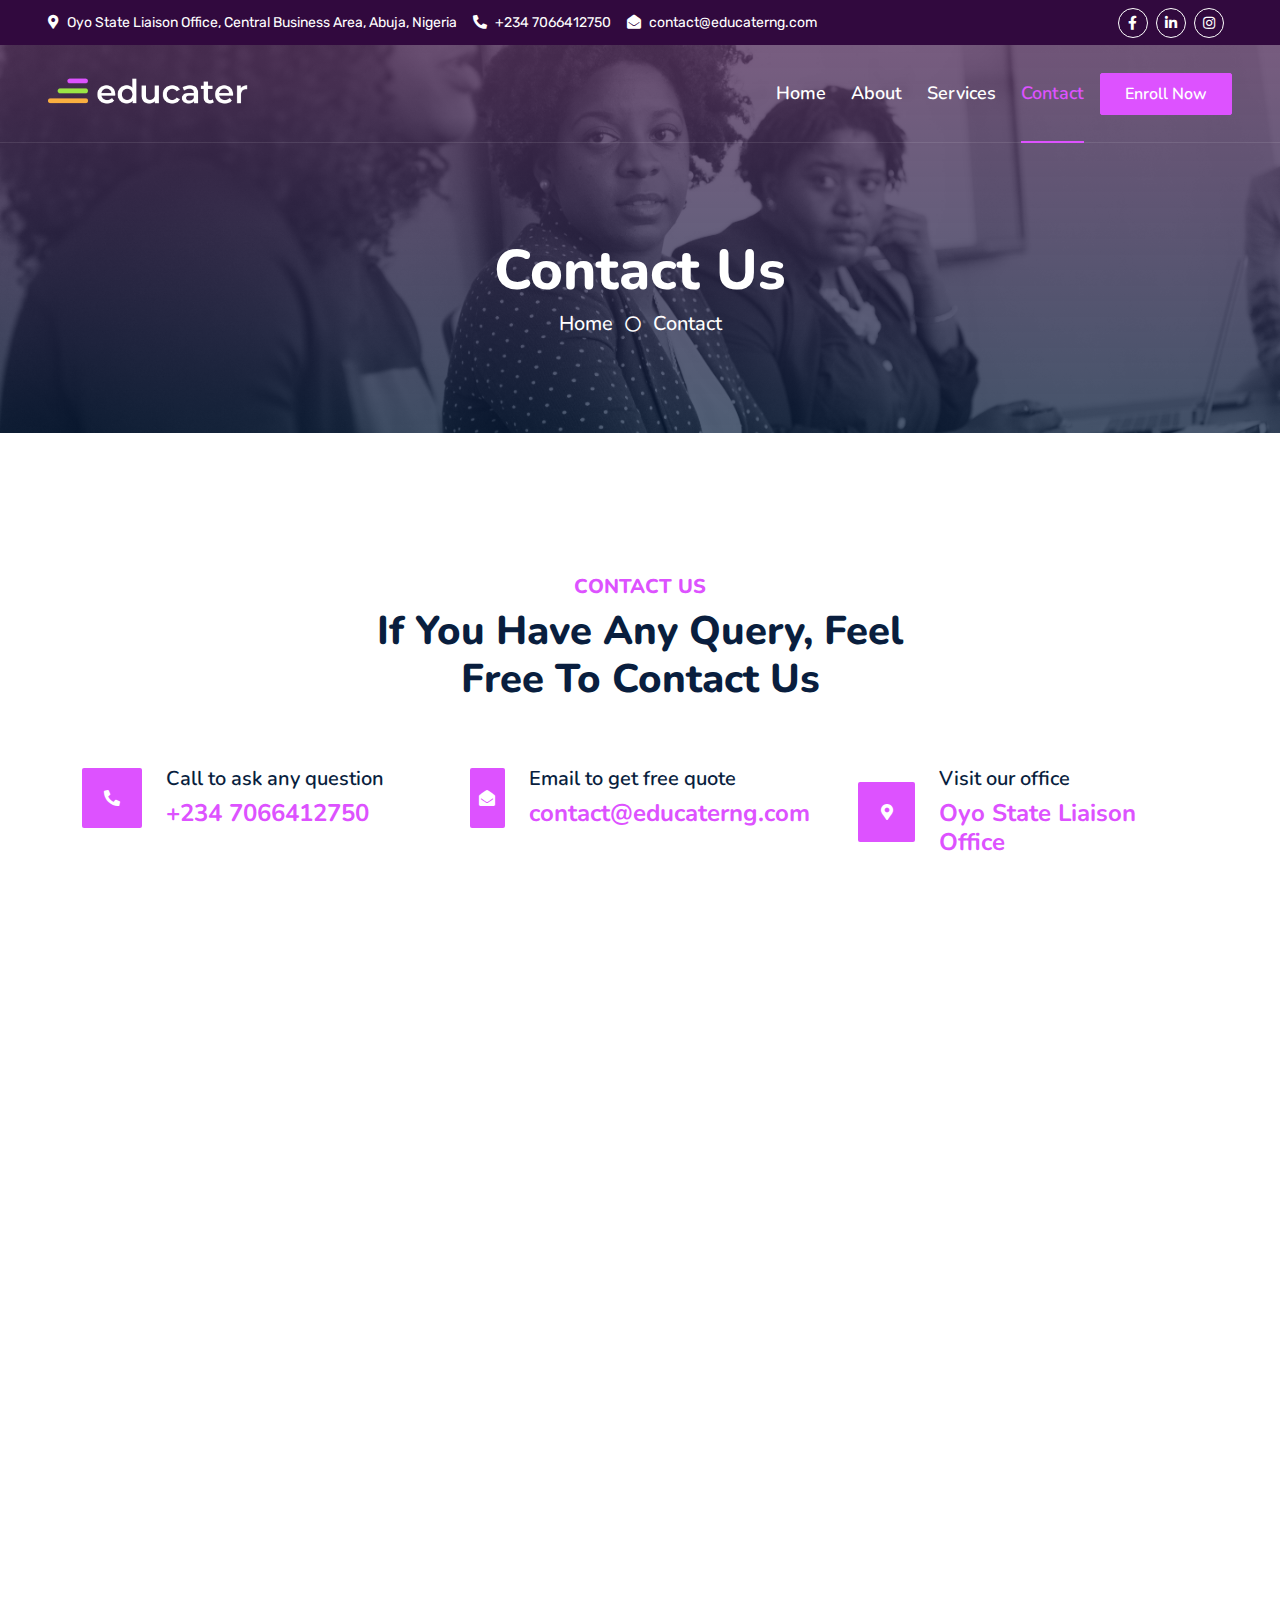
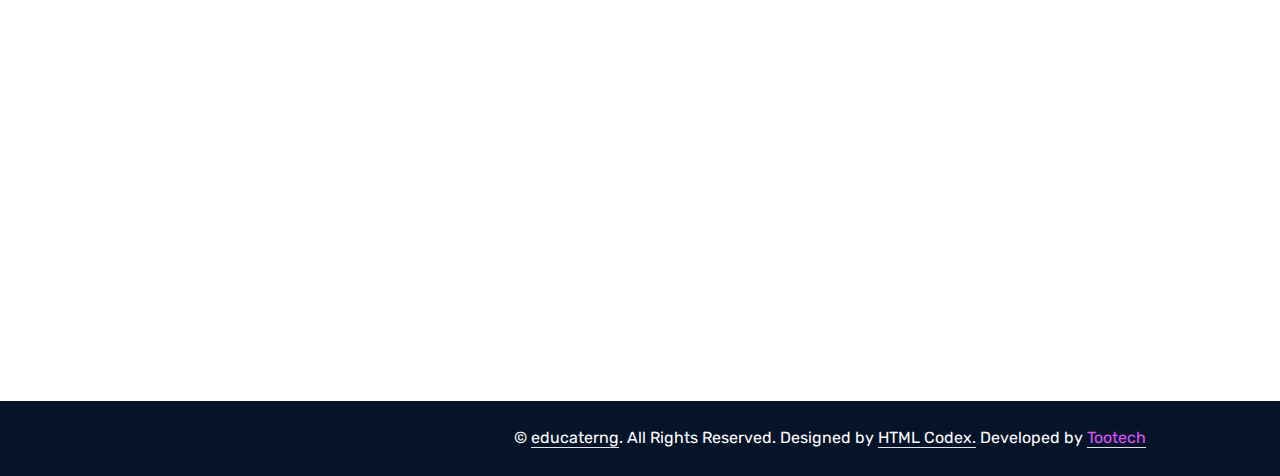
<file: contact.html>
<!DOCTYPE html>
<html lang="en">

<head>
    <meta charset="utf-8">
    <title>Educater || Contact - technology, education and innovation</title>
    <meta content="width=device-width, initial-scale=1.0" name="viewport">
    <meta name="keywords" content="Educater, Educaterng, Tech, Data Science, Data Analysis">
    <meta name="description" content="Educater poses to be one of the leading propeller towards achieving your digital goals
        providing digital solutions to individuals and corporate entities."
    >

 
    <!-- Favicon -->
    <link rel="apple-touch-icon" sizes="180x180" href="favicon/apple-touch-icon.png">
    <link rel="icon" type="image/png" sizes="32x32" href="favicon/favicon-32x32.png">
    <link rel="icon" type="image/png" sizes="16x16" href="favicon/favicon-16x16.png">
    <link rel="manifest" href="favicon/site.webmanifest">
    <link rel="mask-icon" href="favicon/safari-pinned-tab.svg" color="#5bbad5">
    <meta name="msapplication-TileColor" content="#da532c">
    <meta name="theme-color" content="#ffffff">


    <!-- Google Web Fonts -->
    <link rel="preconnect" href="https://fonts.googleapis.com">
    <link rel="preconnect" href="https://fonts.gstatic.com" crossorigin>
    <link href="https://fonts.googleapis.com/css2?family=Nunito:wght@400;600;700;800&family=Rubik:wght@400;500;600;700&display=swap" rel="stylesheet">

    <!-- Icon Font Stylesheet -->
    <link href="https://cdnjs.cloudflare.com/ajax/libs/font-awesome/5.10.0/css/all.min.css" rel="stylesheet">
    <link href="https://cdn.jsdelivr.net/npm/bootstrap-icons@1.4.1/font/bootstrap-icons.css" rel="stylesheet">

    <!-- Libraries Stylesheet -->
    <link href="lib/owlcarousel/assets/owl.carousel.min.css" rel="stylesheet">
    <link href="lib/lightbox/css/lightbox.min.css" rel="stylesheet">
    <link href="lib/animate/animate.min.css" rel="stylesheet">

    <!-- Customized Bootstrap Stylesheet -->
    <link href="css/bootstrap.min.css" rel="stylesheet">

    <!-- Template Stylesheet -->
    <link href="css/style.css?v4" rel="stylesheet">
</head>

<body>
    <!-- Spinner Start -->
    <div id="spinner" class="show bg-white position-fixed translate-middle w-100 vh-100 top-50 start-50 d-flex align-items-center justify-content-center">
        <div class="spinner"></div>
    </div>
    <!-- Spinner End -->


    <!-- Topbar Start -->
    <div class="container-fluid bg-dark px-5 d-none d-lg-block">
        <div class="row gx-0">
            <div class="col-lg-8 text-center text-lg-start mb-2 mb-lg-0">
                <div class="d-inline-flex align-items-center" style="height: 45px;">
                    <small class="me-3 text-light"><i class="fa fa-map-marker-alt me-2"></i>Oyo State Liaison Office, Central Business Area, Abuja, Nigeria</small>
                    <small class="me-3 text-light"><i class="fa fa-phone-alt me-2"></i>+234 7066412750</small>
                    <small class="text-light"><i class="fa fa-envelope-open me-2"></i>contact@educaterng.com</small>
                </div>
            </div>
            <div class="col-lg-4 text-center text-lg-end">
                <div class="d-inline-flex align-items-center" style="height: 45px;">
                    <!-- <a class="btn btn-sm btn-outline-light btn-sm-square rounded-circle me-2" href="" target=”_blank”><i class="fab fa-twitter fw-normal"></i></a> -->
                    <a class="btn btn-sm btn-outline-light btn-sm-square rounded-circle me-2" href="https://facebook.com/educaterng" target=”_blank”><i class="fab fa-facebook-f fw-normal"></i></a>
                    <a class="btn btn-sm btn-outline-light btn-sm-square rounded-circle me-2" href="https://linkedin.com/company/educaterng/" target=”_blank”><i class="fab fa-linkedin-in fw-normal"></i></a>
                    <a class="btn btn-sm btn-outline-light btn-sm-square rounded-circle me-2" href="https://instagram.com/educaterng/" target=”_blank”><i class="fab fa-instagram fw-normal"></i></a>
                    <!-- <a class="btn btn-sm btn-outline-light btn-sm-square rounded-circle" href="" target=”_blank”><i class="fab fa-youtube fw-normal"></i></a> -->
                </div>
            </div>
        </div>
    </div>
    <!-- Topbar End -->

    <!-- Navbar & Carousel Start -->
    <div class="container-fluid position-relative p-0">
        <nav class="navbar navbar-expand-lg navbar-dark px-5 py-3 py-lg-0">
            <!-- <a href="index.html" class="navbar-brand p-0">
                <h1 class="m-0"><i class="fa fa-user-tie me-2"></i>Startup</h1>
            </a> -->
            <a href="index.html" class="navbar-brand p-0">
                <img src="icons/logo.png" alt="">
            </a>
            <button class="navbar-toggler" type="button" data-bs-toggle="collapse" data-bs-target="#navbarCollapse">
                <span class="fa fa-bars"></span>
            </button>
            <div class="collapse navbar-collapse" id="navbarCollapse">
                <div class="navbar-nav ms-auto py-0">
                    <a href="index.html" class="nav-item nav-link">Home</a>
                    <a href="about.html" class="nav-item nav-link">About</a>
                    <a href="service.html" class="nav-item nav-link">Services</a>
                    <!-- <div class="nav-item dropdown">
                        <a href="#" class="nav-link dropdown-toggle" data-bs-toggle="dropdown">Blog</a>
                        <div class="dropdown-menu m-0">
                            <a href="blog.html" class="dropdown-item">Blog Grid</a>
                            <a href="detail.html" class="dropdown-item">Blog Detail</a>
                        </div>
                    </div> -->
                    <!-- <div class="nav-item dropdown">
                        <a href="#" class="nav-link dropdown-toggle" data-bs-toggle="dropdown">Pages</a>
                        <div class="dropdown-menu m-0">
                            <a href="price.html" class="dropdown-item">Pricing Plan</a>
                            <a href="feature.html" class="dropdown-item">Our features</a>
                            <a href="team.html" class="dropdown-item">Team Members</a>
                            <a href="testimonial.html" class="dropdown-item">Testimonial</a>
                            <a href="quote.html" class="dropdown-item">Free Quote</a>
                        </div>
                    </div> -->
                    <a href="contact.html" class="nav-item nav-link active">Contact</a>
                </div>
                <!-- <button type="button" class="btn text-primary ms-3" data-bs-toggle="modal" data-bs-target="#searchModal"><i class="fa fa-search"></i></button> -->
                <a href="#" class="btn btn-primary py-2 px-4 ms-3" data-bs-toggle="modal" data-bs-target="#searchModal">Enroll Now</a>
            </div>
        </nav>
        <div class="container-fluid bg-primary py-5 COntact bg-header" style="margin-bottom: 90px;">
            <div class="row py-5">
                <div class="col-12 pt-lg-5 mt-lg-5 text-center">
                    <h1 class="display-4 text-white animated zoomIn">Contact Us</h1>
                    <a href="index.html" class="h5 text-white">Home</a>
                    <i class="far fa-circle text-white px-2"></i>
                    <a href="#" class="h5 text-white">Contact</a>
                </div>
            </div>
        </div>
    </div>
    <!-- Navbar End -->


    <!-- Full Screen Search Start -->
    <div class="modal fade" id="searchModal" tabindex="-1">
        <div class="modal-dialog modal-fullscreen">
            <div class="modal-content" style="background: rgba(138, 90, 26, .9);">
                <div class="modal-header border-0">
                    <button type="button" class="btn bg-white btn-close" data-bs-dismiss="modal" aria-label="Close"></button>
                </div>
                <div class="modal-body d-flex align-items-center justify-content-center">
                    <div class="input-group" style="max-width: 600px;">

                            <div class="rounded h-100 d-flex align-items-center p-6 wow zoomIn" data-wow-delay="0.9s">
                                <form class="bg-form-input-overwright">
                                    <div class="row g-3">
                                        <div class="col-xl-12">
                                            <input type="text" class="form-control bg-light border-0" placeholder="Your Full Name" style="height: 55px;">
                                        </div>
                                        <div class="col-12">
                                            <input type="email" class="form-control bg-light border-0" placeholder="Your Email Address" style="height: 55px;">
                                        </div>
                                        <div class="col-12">
                                            <select class="form-select bg-light border-0" style="height: 55px;">
                                                <option selected>Select A Service</option>
                                                <option value="1">Service 1</option>
                                                <option value="2">Service 2</option>
                                                <option value="3">Service 3</option>
                                            </select>
                                        </div>
                                        <div class="col-12">
                                            <textarea class="form-control bg-light border-0" rows="3" placeholder="Additional Info"></textarea>
                                        </div>
                                        <div class="col-12">
                                            <button class="btn btn-dark w-100 py-3" id="submit_quote" type="submit">Apply Now</button>
                                        </div>
                                    </div>
                                </form>
                            </div>

                    </div>
                </div>
            </div>
        </div>
    </div>
    <!-- Full Screen Search End -->


    <!-- Contact Start -->
    <div class="container-fluid py-1 wow fadeInUp" data-wow-delay="0.1s">
        <div class="container py-5">
            <div class="section-title text-center position-relative pb-3 mb-5 mx-auto" style="max-width: 600px;">
                <h5 class="fw-bold text-primary text-uppercase">Contact Us</h5>
                <h1 class="mb-0">If You Have Any Query, Feel Free To Contact Us</h1>
            </div>
            <div class="row g-5 mb-5">
                <div class="col-lg-4">
                    <div class="d-flex align-items-center wow fadeIn" data-wow-delay="0.1s">
                        <div class="bg-primary d-flex align-items-center justify-content-center rounded" style="width: 60px; height: 60px;">
                            <i class="fa fa-phone-alt text-white"></i>
                        </div>
                        <div class="ps-4">
                            <h5 class="mb-2">Call to ask any question</h5>
                            <h4 class="text-primary mb-0">+234 7066412750</h4>
                        </div>
                    </div>
                </div>
                <div class="col-lg-4">
                    <div class="d-flex align-items-center wow fadeIn" data-wow-delay="0.4s">
                        <div class="bg-primary d-flex align-items-center justify-content-center rounded" style="width: 60px; height: 60px;">
                            <i class="fa fa-envelope-open text-white"></i>
                        </div>
                        <div class="ps-4">
                            <h5 class="mb-2">Email to get free quote</h5>
                            <h4 class="text-primary mb-0">contact@educaterng.com</h4>
                        </div>
                    </div>
                </div>
                <div class="col-lg-4">
                    <div class="d-flex align-items-center wow fadeIn" data-wow-delay="0.8s">
                        <div class="bg-primary d-flex align-items-center justify-content-center rounded" style="width: 60px; height: 60px;">
                            <i class="fa fa-map-marker-alt text-white"></i>
                        </div>
                        <div class="ps-4">
                            <h5 class="mb-2">Visit our office</h5>
                            <h4 class="text-primary mb-0">Oyo State Liaison Office</h4>
                        </div>
                    </div>
                </div>
            </div>
            <div class="row g-5">
                <div class="col-lg-6 wow slideInUp" data-wow-delay="0.3s">
                    <form>
                        <div class="row g-3">
                            <div class="col-md-6">
                                <input type="text" class="form-control border-0 bg-light px-4" placeholder="Your Name" style="height: 55px;">
                            </div>
                            <div class="col-md-6">
                                <input type="email" class="form-control border-0 bg-light px-4" placeholder="Your Email" style="height: 55px;">
                            </div>
                            <div class="col-12">
                                <input type="text" class="form-control border-0 bg-light px-4" placeholder="Subject" style="height: 55px;">
                            </div>
                            <div class="col-12">
                                <textarea class="form-control border-0 bg-light px-4 py-3" rows="4" placeholder="Message"></textarea>
                            </div>
                            <div class="col-12">
                                <button class="btn btn-primary w-100 py-3" type="submit">Send Message</button>
                            </div>
                        </div>
                    </form>
                </div>
                <div class="col-lg-6 wow slideInUp" data-wow-delay="0.6s">
                    <iframe class="position-relative rounded w-100 h-100"
                        src="https://www.google.com/maps/embed?pb=!1m18!1m12!1m3!1d5653.23341756224!2d7.495757601044776!3d9.05197411146426!2m3!1f0!2f0!3f0!3m2!1i1024!2i768!4f13.1!3m3!1m2!1s0x104e0bbbfe40da0f%3A0x828b2f7e33631371!2sState%20Liaison%20Office%20-%20Oyo%20State%20House!5e0!3m2!1sen!2sng!4v1688832134539!5m2!1sen!2sng" 
                        frameborder="0" style="min-height: 350px; border:0;" allowfullscreen="" aria-hidden="false"
                        tabindex="0"></iframe>
                        
                </div>
            </div>
        </div>
    </div>
    <!-- Contact End -->


    <!-- Vendor Start -->
    <div class="container-fluid py-5 wow fadeInUp" data-wow-delay="0.1s">
        <div class="container py-5 mb-5">
            <div class="bg-white">
                <div class="owl-carousel vendor-carousel">
                    <img src="img/vendor-1.jpg" alt="">
                    <img src="img/vendor-2.jpg" alt="">
                    <img src="img/vendor-3.jpg" alt="">
                    <img src="img/vendor-4.jpg" alt="">
                    <img src="img/vendor-5.jpg" alt="">
                    <img src="img/vendor-6.jpg" alt="">
                    <img src="img/vendor-7.jpg" alt="">
                    <img src="img/vendor-8.jpg" alt="">
                    <img src="img/vendor-9.jpg" alt="">
                </div>
            </div>
        </div>
    </div>
    <!-- Vendor End -->
    

    <!-- Footer Start -->
    <div class="site-footer container-fluid bg-dark text-light mt-5 wow fadeInUp" data-wow-delay="0.1s">
        <div class="container">
            <div class="row gx-5">
                <div class="col-lg-4 col-md-6 footer-about">
                    <div class="d-flex flex-column align-items-center justify-content-center text-center h-100 bg-primary p-4">
                        <!-- <a href="index.html" class="navbar-brand">
                            <h1 class="m-0 text-white"><i class="fa fa-user-tie me-2"></i>Startup</h1>
                        </a> -->
                        <a href="index.html" class="navbar-brand p-0">
                            <img src="icons/logo.png" alt="">
                        </a>
                        <p class="mt-3 mb-4">Being in today's advanced digital world where almost everything can happen at the snap of your fingers, educater poses to be one of the leading propeller towards achieving your digital goals. The three bars, (technology, education and innovation) 
                            represents what educater is built on to provide digital solutions to individuals and corporate entities.
                        </p>
                        <form action="">
                            <div class="input-group">
                                <input type="text" class="form-control border-white p-3" placeholder="Your Email">
                                <button class="btn btn-dark">Sign Up</button>
                            </div>
                        </form>
                    </div>
                </div>
                <div class="col-lg-8 col-md-6">
                    <div class="row gx-5">
                        <div class="col-lg-4 col-md-12 pt-5 mb-5">
                            <div class="section-title section-title-sm position-relative pb-3 mb-4">
                                <h3 class="text-light mb-0">Get In Touch</h3>
                            </div>
                            <div class="d-flex mb-2">
                                <i class="bi bi-geo-alt text-primary me-2"></i>
                                <p class="mb-0">Oyo State Liaison Office, Central Business Area, Abuja, Nigeria</p>
                            </div>
                            <div class="d-flex mb-2">
                                <i class="bi bi-envelope-open text-primary me-2"></i>
                                <p class="mb-0">contact@educaterng.com</p>
                            </div>
                            <div class="d-flex mb-2">
                                <i class="bi bi-telephone text-primary me-2"></i>
                                <p class="mb-0">+234 7066412750</p>
                            </div>
                            <div class="d-flex mt-4">
                                <a class="btn btn-primary btn-square me-2" href="#"><i class="fab fa-twitter fw-normal"></i></a>
                                <a class="btn btn-primary btn-square me-2" href="#"><i class="fab fa-facebook-f fw-normal"></i></a>
                                <a class="btn btn-primary btn-square me-2" href="#"><i class="fab fa-linkedin-in fw-normal"></i></a>
                                <a class="btn btn-primary btn-square" href="#"><i class="fab fa-instagram fw-normal"></i></a>
                            </div>
                        </div>
                        <div class="col-lg-4 col-md-12 pt-0 pt-lg-5 mb-5">
                            <div class="section-title section-title-sm position-relative pb-3 mb-4">
                                <h3 class="text-light mb-0">Quick Links</h3>
                            </div>
                            <div class="link-animated d-flex flex-column justify-content-start">
                                <a class="text-light mb-2" href="index.html"><i class="bi bi-arrow-right text-primary me-2"></i>Home</a>
                                <a class="text-light mb-2" href="about.html"><i class="bi bi-arrow-right text-primary me-2"></i>About Us</a>
                                <a class="text-light mb-2" href="service.html"><i class="bi bi-arrow-right text-primary me-2"></i>Our Services</a>
                                <a class="text-light mb-2" href="#Meet_team"><i class="bi bi-arrow-right text-primary me-2"></i>Meet The Team</a>
                                <a class="text-light mb-2" href="#"><i class="bi bi-arrow-right text-primary me-2"></i>Latest Blog</a>
                                <a class="text-light" href="contact.html"><i class="bi bi-arrow-right text-primary me-2"></i>Contact Us</a>
                            </div>
                        </div>
                        <div class="col-lg-4 col-md-12 pt-0 pt-lg-5 mb-5">
                            <div class="section-title section-title-sm position-relative pb-3 mb-4">
                                <h3 class="text-light mb-0">Popular Links</h3>
                            </div>
                            <div class="link-animated d-flex flex-column justify-content-start">
                                <a class="text-light mb-2" href="index.html"><i class="bi bi-arrow-right text-primary me-2"></i>Home</a>
                                <a class="text-light mb-2" href="about.html"><i class="bi bi-arrow-right text-primary me-2"></i>About Us</a>
                                <a class="text-light mb-2" href="service.html"><i class="bi bi-arrow-right text-primary me-2"></i>Our Services</a>
                                <a class="text-light mb-2" href="#Meet_team"><i class="bi bi-arrow-right text-primary me-2"></i>Meet The Team</a>
                                <a class="text-light mb-2" href="#"><i class="bi bi-arrow-right text-primary me-2"></i>Latest Blog</a>
                                <a class="text-light" href="contact.html"><i class="bi bi-arrow-right text-primary me-2"></i>Contact Us</a>
                            </div>
                        </div>
                    </div>
                </div>
            </div>
        </div>
    </div>
    <div class="container-fluid text-white" style="background: #061429;">
        <div class="container text-center">
            <div class="row justify-content-end">
                <div class="col-lg-8 col-md-6">
                    <div class="d-flex align-items-center justify-content-center" style="height: 75px;">
                        <p class="mb-0">&copy; <a class="text-white border-bottom" href="index.html">educaterng</a>. All Rights Reserved. 
						
						<!--/*** This template is free as long as you keep the footer author’s credit link/attribution link/backlink. If you'd like to use the template without the footer author’s credit link/attribution link/backlink, you can purchase the Credit Removal License from "https://htmlcodex.com/credit-removal". Thank you for your support. ***/-->
						Designed by <a class="text-white border-bottom" href="https://htmlcodex.com">HTML Codex.</a> Developed by <a class="border-bottom text-primary" href="https://tootech.com.ng">Tootech</a></p>
                    </div>
                </div>
            </div>
        </div>
    </div>
    <!-- Footer End -->


    <!-- Back to Top -->
    <a href="#" class="btn btn-lg btn-primary btn-lg-square rounded back-to-top"><i class="bi bi-arrow-up"></i></a>


    <!-- JavaScript Libraries -->
    <script src="https://code.jquery.com/jquery-3.4.1.min.js"></script>
    <script src="https://cdn.jsdelivr.net/npm/bootstrap@5.0.0/dist/js/bootstrap.bundle.min.js"></script>
    <script src="lib/wow/wow.min.js"></script>
    <script src="lib/easing/easing.min.js"></script>
    <script src="lib/waypoints/waypoints.min.js"></script>
    <script src="lib/counterup/counterup.min.js"></script>
    <script src="lib/owlcarousel/owl.carousel.min.js"></script>

    <!-- Template Javascript -->
    <script src="js/main.js"></script>
</body>

</html>
</file>
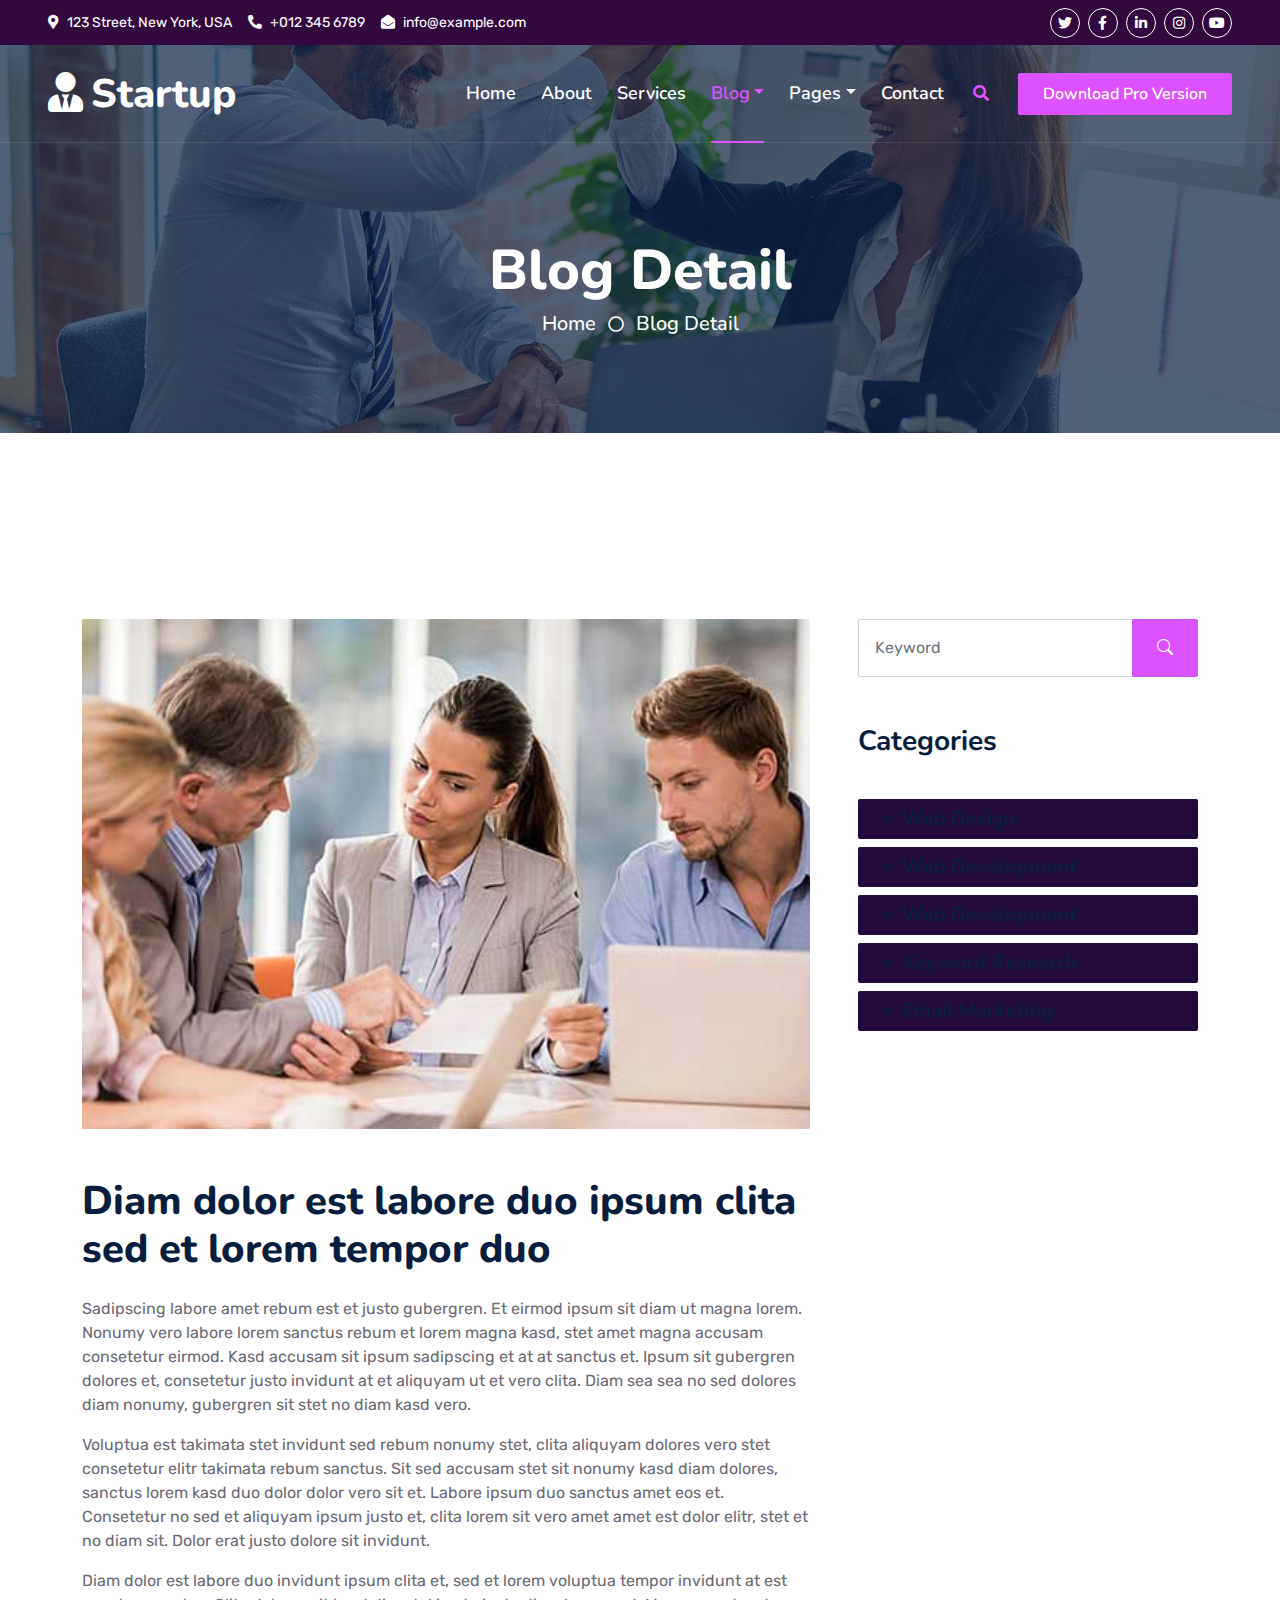
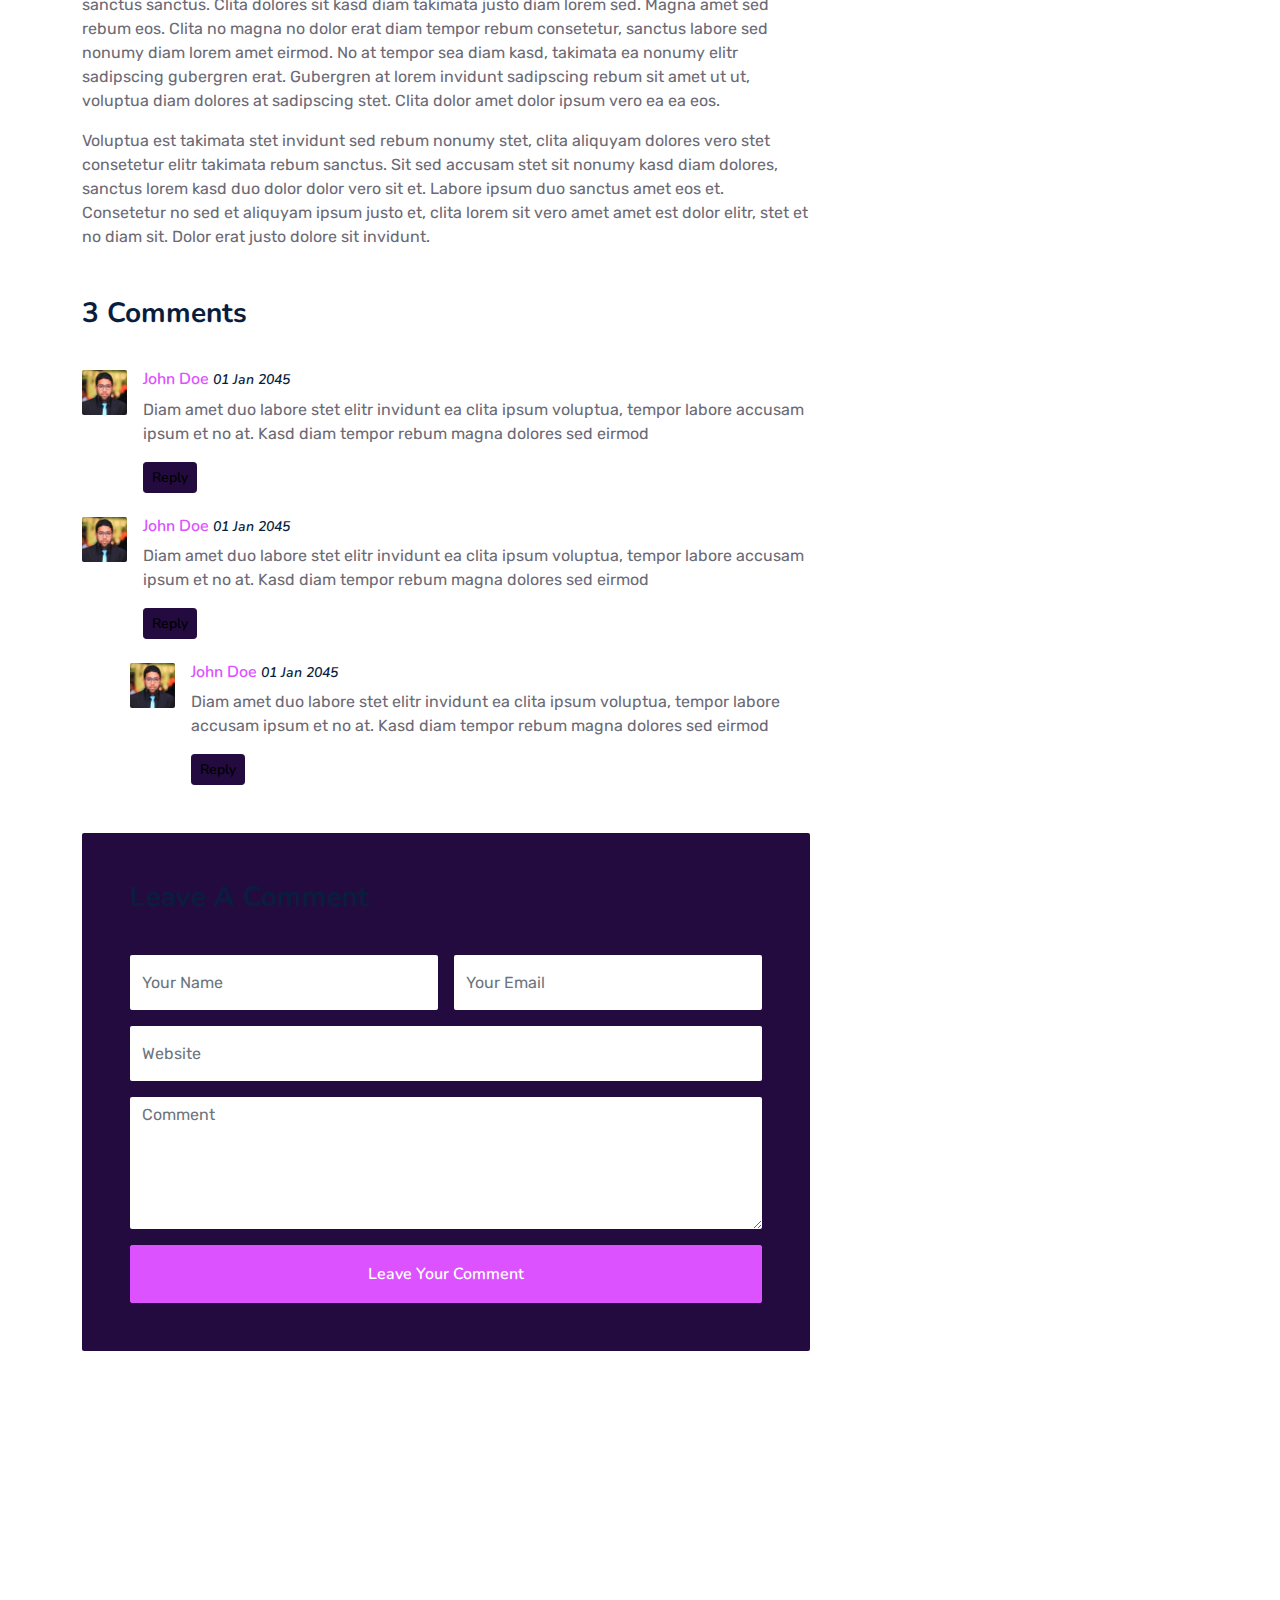
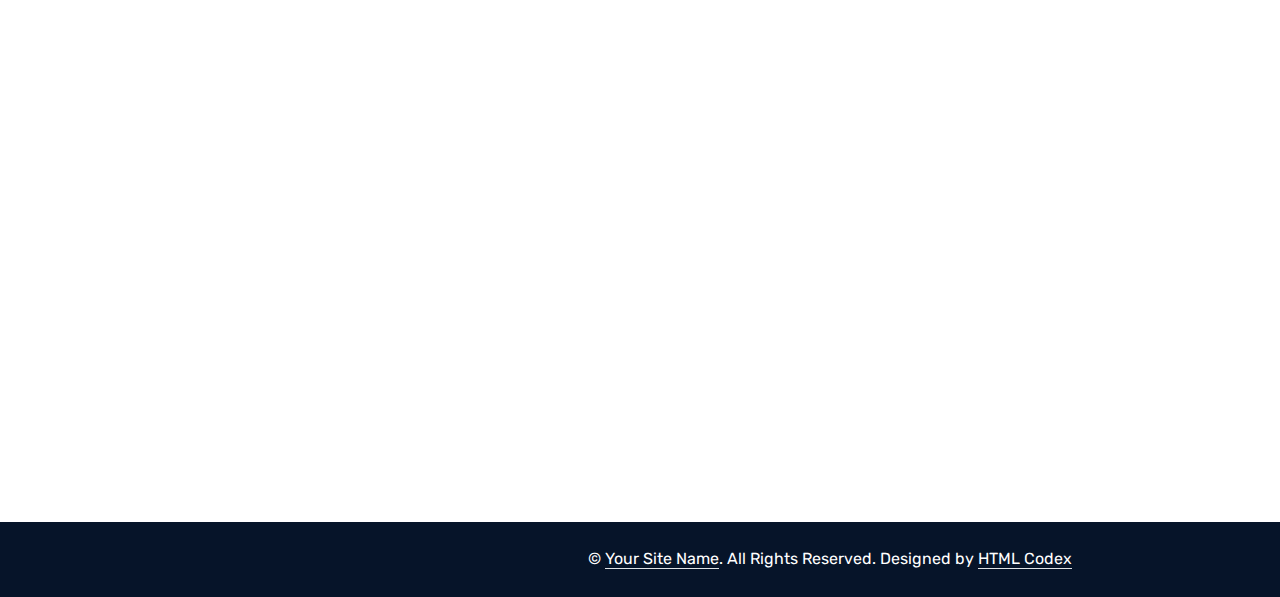
<file: detail.html>
<!DOCTYPE html>
<html lang="en">

<head>
    <meta charset="utf-8">
    <title>Startup - Startup Website Template</title>
    <meta content="width=device-width, initial-scale=1.0" name="viewport">
    <meta content="Free HTML Templates" name="keywords">
    <meta content="Free HTML Templates" name="description">

    <!-- Favicon -->
    <link href="img/favicon.ico" rel="icon">

    <!-- Google Web Fonts -->
    <link rel="preconnect" href="https://fonts.googleapis.com">
    <link rel="preconnect" href="https://fonts.gstatic.com" crossorigin>
    <link href="https://fonts.googleapis.com/css2?family=Nunito:wght@400;600;700;800&family=Rubik:wght@400;500;600;700&display=swap" rel="stylesheet">

    <!-- Icon Font Stylesheet -->
    <link href="https://cdnjs.cloudflare.com/ajax/libs/font-awesome/5.10.0/css/all.min.css" rel="stylesheet">
    <link href="https://cdn.jsdelivr.net/npm/bootstrap-icons@1.4.1/font/bootstrap-icons.css" rel="stylesheet">

    <!-- Libraries Stylesheet -->
    <link href="lib/owlcarousel/assets/owl.carousel.min.css" rel="stylesheet">
    <link href="lib/animate/animate.min.css" rel="stylesheet">

    <!-- Customized Bootstrap Stylesheet -->
    <link href="css/bootstrap.min.css" rel="stylesheet">

    <!-- Template Stylesheet -->
    <link href="css/style.css" rel="stylesheet">
</head>

<body>
    <!-- Spinner Start -->
    <div id="spinner" class="show bg-white position-fixed translate-middle w-100 vh-100 top-50 start-50 d-flex align-items-center justify-content-center">
        <div class="spinner"></div>
    </div>
    <!-- Spinner End -->


    <!-- Topbar Start -->
    <div class="container-fluid bg-dark px-5 d-none d-lg-block">
        <div class="row gx-0">
            <div class="col-lg-8 text-center text-lg-start mb-2 mb-lg-0">
                <div class="d-inline-flex align-items-center" style="height: 45px;">
                    <small class="me-3 text-light"><i class="fa fa-map-marker-alt me-2"></i>123 Street, New York, USA</small>
                    <small class="me-3 text-light"><i class="fa fa-phone-alt me-2"></i>+012 345 6789</small>
                    <small class="text-light"><i class="fa fa-envelope-open me-2"></i>info@example.com</small>
                </div>
            </div>
            <div class="col-lg-4 text-center text-lg-end">
                <div class="d-inline-flex align-items-center" style="height: 45px;">
                    <a class="btn btn-sm btn-outline-light btn-sm-square rounded-circle me-2" href=""><i class="fab fa-twitter fw-normal"></i></a>
                    <a class="btn btn-sm btn-outline-light btn-sm-square rounded-circle me-2" href=""><i class="fab fa-facebook-f fw-normal"></i></a>
                    <a class="btn btn-sm btn-outline-light btn-sm-square rounded-circle me-2" href=""><i class="fab fa-linkedin-in fw-normal"></i></a>
                    <a class="btn btn-sm btn-outline-light btn-sm-square rounded-circle me-2" href=""><i class="fab fa-instagram fw-normal"></i></a>
                    <a class="btn btn-sm btn-outline-light btn-sm-square rounded-circle" href=""><i class="fab fa-youtube fw-normal"></i></a>
                </div>
            </div>
        </div>
    </div>
    <!-- Topbar End -->


    <!-- Navbar Start -->
    <div class="container-fluid position-relative p-0">
        <nav class="navbar navbar-expand-lg navbar-dark px-5 py-3 py-lg-0">
            <a href="index.html" class="navbar-brand p-0">
                <h1 class="m-0"><i class="fa fa-user-tie me-2"></i>Startup</h1>
            </a>
            <button class="navbar-toggler" type="button" data-bs-toggle="collapse" data-bs-target="#navbarCollapse">
                <span class="fa fa-bars"></span>
            </button>
            <div class="collapse navbar-collapse" id="navbarCollapse">
                <div class="navbar-nav ms-auto py-0">
                    <a href="index.html" class="nav-item nav-link">Home</a>
                    <a href="about.html" class="nav-item nav-link">About</a>
                    <a href="service.html" class="nav-item nav-link">Services</a>
                    <div class="nav-item dropdown">
                        <a href="#" class="nav-link dropdown-toggle active" data-bs-toggle="dropdown">Blog</a>
                        <div class="dropdown-menu m-0">
                            <a href="blog.html" class="dropdown-item">Blog Grid</a>
                            <a href="detail.html" class="dropdown-item active">Blog Detail</a>
                        </div>
                    </div>
                    <div class="nav-item dropdown">
                        <a href="#" class="nav-link dropdown-toggle" data-bs-toggle="dropdown">Pages</a>
                        <div class="dropdown-menu m-0">
                            <a href="price.html" class="dropdown-item">Pricing Plan</a>
                            <a href="feature.html" class="dropdown-item">Our features</a>
                            <a href="team.html" class="dropdown-item">Team Members</a>
                            <a href="testimonial.html" class="dropdown-item">Testimonial</a>
                            <a href="quote.html" class="dropdown-item">Free Quote</a>
                        </div>
                    </div>
                    <a href="contact.html" class="nav-item nav-link">Contact</a>
                </div>
                <butaton type="button" class="btn text-primary ms-3" data-bs-toggle="modal" data-bs-target="#searchModal"><i class="fa fa-search"></i></butaton>
                <a href="https://htmlcodex.com/startup-company-website-template" class="btn btn-primary py-2 px-4 ms-3">Download Pro Version</a>
            </div>
        </nav>

        <div class="container-fluid bg-primary py-5 bg-header" style="margin-bottom: 90px;">
            <div class="row py-5">
                <div class="col-12 pt-lg-5 mt-lg-5 text-center">
                    <h1 class="display-4 text-white animated zoomIn">Blog Detail</h1>
                    <a href="" class="h5 text-white">Home</a>
                    <i class="far fa-circle text-white px-2"></i>
                    <a href="" class="h5 text-white">Blog Detail</a>
                </div>
            </div>
        </div>
    </div>
    <!-- Navbar End -->


    <!-- Full Screen Search Start -->
    <div class="modal fade" id="searchModal" tabindex="-1">
        <div class="modal-dialog modal-fullscreen">
            <div class="modal-content" style="background: rgba(9, 30, 62, .7);">
                <div class="modal-header border-0">
                    <button type="button" class="btn bg-white btn-close" data-bs-dismiss="modal" aria-label="Close"></button>
                </div>
                <div class="modal-body d-flex align-items-center justify-content-center">
                    <div class="input-group" style="max-width: 600px;">
                        <input type="text" class="form-control bg-transparent border-primary p-3" placeholder="Type search keyword">
                        <button class="btn btn-primary px-4"><i class="bi bi-search"></i></button>
                    </div>
                </div>
            </div>
        </div>
    </div>
    <!-- Full Screen Search End -->


    <!-- Blog Start -->
    <div class="container-fluid py-5 wow fadeInUp" data-wow-delay="0.1s">
        <div class="container py-5">
            <div class="row g-5">
                <div class="col-lg-8">
                    <!-- Blog Detail Start -->
                    <div class="mb-5">
                        <img class="img-fluid w-100 rounded mb-5" src="img/blog-1.jpg" alt="">
                        <h1 class="mb-4">Diam dolor est labore duo ipsum clita sed et lorem tempor duo</h1>
                        <p>Sadipscing labore amet rebum est et justo gubergren. Et eirmod ipsum sit diam ut
                            magna lorem. Nonumy vero labore lorem sanctus rebum et lorem magna kasd, stet
                            amet magna accusam consetetur eirmod. Kasd accusam sit ipsum sadipscing et at at
                            sanctus et. Ipsum sit gubergren dolores et, consetetur justo invidunt at et
                            aliquyam ut et vero clita. Diam sea sea no sed dolores diam nonumy, gubergren
                            sit stet no diam kasd vero.</p>
                        <p>Voluptua est takimata stet invidunt sed rebum nonumy stet, clita aliquyam dolores
                            vero stet consetetur elitr takimata rebum sanctus. Sit sed accusam stet sit
                            nonumy kasd diam dolores, sanctus lorem kasd duo dolor dolor vero sit et. Labore
                            ipsum duo sanctus amet eos et. Consetetur no sed et aliquyam ipsum justo et,
                            clita lorem sit vero amet amet est dolor elitr, stet et no diam sit. Dolor erat
                            justo dolore sit invidunt.</p>
                        <p>Diam dolor est labore duo invidunt ipsum clita et, sed et lorem voluptua tempor
                            invidunt at est sanctus sanctus. Clita dolores sit kasd diam takimata justo diam
                            lorem sed. Magna amet sed rebum eos. Clita no magna no dolor erat diam tempor
                            rebum consetetur, sanctus labore sed nonumy diam lorem amet eirmod. No at tempor
                            sea diam kasd, takimata ea nonumy elitr sadipscing gubergren erat. Gubergren at
                            lorem invidunt sadipscing rebum sit amet ut ut, voluptua diam dolores at
                            sadipscing stet. Clita dolor amet dolor ipsum vero ea ea eos.</p>
                        <p>Voluptua est takimata stet invidunt sed rebum nonumy stet, clita aliquyam dolores
                            vero stet consetetur elitr takimata rebum sanctus. Sit sed accusam stet sit
                            nonumy kasd diam dolores, sanctus lorem kasd duo dolor dolor vero sit et. Labore
                            ipsum duo sanctus amet eos et. Consetetur no sed et aliquyam ipsum justo et,
                            clita lorem sit vero amet amet est dolor elitr, stet et no diam sit. Dolor erat
                            justo dolore sit invidunt.</p>
                    </div>
                    <!-- Blog Detail End -->
    
                    <!-- Comment List Start -->
                    <div class="mb-5">
                        <div class="section-title section-title-sm position-relative pb-3 mb-4">
                            <h3 class="mb-0">3 Comments</h3>
                        </div>
                        <div class="d-flex mb-4">
                            <img src="img/user.jpg" class="img-fluid rounded" style="width: 45px; height: 45px;">
                            <div class="ps-3">
                                <h6><a href="">John Doe</a> <small><i>01 Jan 2045</i></small></h6>
                                <p>Diam amet duo labore stet elitr invidunt ea clita ipsum voluptua, tempor labore
                                    accusam ipsum et no at. Kasd diam tempor rebum magna dolores sed eirmod</p>
                                <button class="btn btn-sm btn-light">Reply</button>
                            </div>
                        </div>
                        <div class="d-flex mb-4">
                            <img src="img/user.jpg" class="img-fluid rounded" style="width: 45px; height: 45px;">
                            <div class="ps-3">
                                <h6><a href="">John Doe</a> <small><i>01 Jan 2045</i></small></h6>
                                <p>Diam amet duo labore stet elitr invidunt ea clita ipsum voluptua, tempor labore
                                    accusam ipsum et no at. Kasd diam tempor rebum magna dolores sed eirmod</p>
                                <button class="btn btn-sm btn-light">Reply</button>
                            </div>
                        </div>
                        <div class="d-flex ms-5 mb-4">
                            <img src="img/user.jpg" class="img-fluid rounded" style="width: 45px; height: 45px;">
                            <div class="ps-3">
                                <h6><a href="">John Doe</a> <small><i>01 Jan 2045</i></small></h6>
                                <p>Diam amet duo labore stet elitr invidunt ea clita ipsum voluptua, tempor labore
                                    accusam ipsum et no at. Kasd diam tempor rebum magna dolores sed eirmod</p>
                                <button class="btn btn-sm btn-light">Reply</button>
                            </div>
                        </div>
                    </div>
                    <!-- Comment List End -->
    
                    <!-- Comment Form Start -->
                    <div class="bg-light rounded p-5">
                        <div class="section-title section-title-sm position-relative pb-3 mb-4">
                            <h3 class="mb-0">Leave A Comment</h3>
                        </div>
                        <form>
                            <div class="row g-3">
                                <div class="col-12 col-sm-6">
                                    <input type="text" class="form-control bg-white border-0" placeholder="Your Name" style="height: 55px;">
                                </div>
                                <div class="col-12 col-sm-6">
                                    <input type="email" class="form-control bg-white border-0" placeholder="Your Email" style="height: 55px;">
                                </div>
                                <div class="col-12">
                                    <input type="text" class="form-control bg-white border-0" placeholder="Website" style="height: 55px;">
                                </div>
                                <div class="col-12">
                                    <textarea class="form-control bg-white border-0" rows="5" placeholder="Comment"></textarea>
                                </div>
                                <div class="col-12">
                                    <button class="btn btn-primary w-100 py-3" type="submit">Leave Your Comment</button>
                                </div>
                            </div>
                        </form>
                    </div>
                    <!-- Comment Form End -->
                </div>
    
                <!-- Sidebar Start -->
                <div class="col-lg-4">
                    <!-- Search Form Start -->
                    <div class="mb-5 wow slideInUp" data-wow-delay="0.1s">
                        <div class="input-group">
                            <input type="text" class="form-control p-3" placeholder="Keyword">
                            <button class="btn btn-primary px-4"><i class="bi bi-search"></i></button>
                        </div>
                    </div>
                    <!-- Search Form End -->
    
                    <!-- Category Start -->
                    <div class="mb-5 wow slideInUp" data-wow-delay="0.1s">
                        <div class="section-title section-title-sm position-relative pb-3 mb-4">
                            <h3 class="mb-0">Categories</h3>
                        </div>
                        <div class="link-animated d-flex flex-column justify-content-start">
                            <a class="h5 fw-semi-bold bg-light rounded py-2 px-3 mb-2" href="#"><i class="bi bi-arrow-right me-2"></i>Web Design</a>
                            <a class="h5 fw-semi-bold bg-light rounded py-2 px-3 mb-2" href="#"><i class="bi bi-arrow-right me-2"></i>Web Development</a>
                            <a class="h5 fw-semi-bold bg-light rounded py-2 px-3 mb-2" href="#"><i class="bi bi-arrow-right me-2"></i>Web Development</a>
                            <a class="h5 fw-semi-bold bg-light rounded py-2 px-3 mb-2" href="#"><i class="bi bi-arrow-right me-2"></i>Keyword Research</a>
                            <a class="h5 fw-semi-bold bg-light rounded py-2 px-3 mb-2" href="#"><i class="bi bi-arrow-right me-2"></i>Email Marketing</a>
                        </div>
                    </div>
                    <!-- Category End -->
    
                    <!-- Recent Post Start -->
                    <div class="mb-5 wow slideInUp" data-wow-delay="0.1s">
                        <div class="section-title section-title-sm position-relative pb-3 mb-4">
                            <h3 class="mb-0">Recent Post</h3>
                        </div>
                        <div class="d-flex rounded overflow-hidden mb-3">
                            <img class="img-fluid" src="img/blog-1.jpg" style="width: 100px; height: 100px; object-fit: cover;" alt="">
                            <a href="" class="h5 fw-semi-bold d-flex align-items-center bg-light px-3 mb-0">Lorem ipsum dolor sit amet adipis elit
                            </a>
                        </div>
                        <div class="d-flex rounded overflow-hidden mb-3">
                            <img class="img-fluid" src="img/blog-2.jpg" style="width: 100px; height: 100px; object-fit: cover;" alt="">
                            <a href="" class="h5 fw-semi-bold d-flex align-items-center bg-light px-3 mb-0">Lorem ipsum dolor sit amet adipis elit
                            </a>
                        </div>
                        <div class="d-flex rounded overflow-hidden mb-3">
                            <img class="img-fluid" src="img/blog-3.jpg" style="width: 100px; height: 100px; object-fit: cover;" alt="">
                            <a href="" class="h5 fw-semi-bold d-flex align-items-center bg-light px-3 mb-0">Lorem ipsum dolor sit amet adipis elit
                            </a>
                        </div>
                        <div class="d-flex rounded overflow-hidden mb-3">
                            <img class="img-fluid" src="img/blog-1.jpg" style="width: 100px; height: 100px; object-fit: cover;" alt="">
                            <a href="" class="h5 fw-semi-bold d-flex align-items-center bg-light px-3 mb-0">Lorem ipsum dolor sit amet adipis elit
                            </a>
                        </div>
                        <div class="d-flex rounded overflow-hidden mb-3">
                            <img class="img-fluid" src="img/blog-2.jpg" style="width: 100px; height: 100px; object-fit: cover;" alt="">
                            <a href="" class="h5 fw-semi-bold d-flex align-items-center bg-light px-3 mb-0">Lorem ipsum dolor sit amet adipis elit
                            </a>
                        </div>
                        <div class="d-flex rounded overflow-hidden mb-3">
                            <img class="img-fluid" src="img/blog-3.jpg" style="width: 100px; height: 100px; object-fit: cover;" alt="">
                            <a href="" class="h5 fw-semi-bold d-flex align-items-center bg-light px-3 mb-0">Lorem ipsum dolor sit amet adipis elit
                            </a>
                        </div>
                    </div>
                    <!-- Recent Post End -->
    
                    <!-- Image Start -->
                    <div class="mb-5 wow slideInUp" data-wow-delay="0.1s">
                        <img src="img/blog-1.jpg" alt="" class="img-fluid rounded">
                    </div>
                    <!-- Image End -->
    
                    <!-- Tags Start -->
                    <div class="mb-5 wow slideInUp" data-wow-delay="0.1s">
                        <div class="section-title section-title-sm position-relative pb-3 mb-4">
                            <h3 class="mb-0">Tag Cloud</h3>
                        </div>
                        <div class="d-flex flex-wrap m-n1">
                            <a href="" class="btn btn-light m-1">Design</a>
                            <a href="" class="btn btn-light m-1">Development</a>
                            <a href="" class="btn btn-light m-1">Marketing</a>
                            <a href="" class="btn btn-light m-1">SEO</a>
                            <a href="" class="btn btn-light m-1">Writing</a>
                            <a href="" class="btn btn-light m-1">Consulting</a>
                            <a href="" class="btn btn-light m-1">Design</a>
                            <a href="" class="btn btn-light m-1">Development</a>
                            <a href="" class="btn btn-light m-1">Marketing</a>
                            <a href="" class="btn btn-light m-1">SEO</a>
                            <a href="" class="btn btn-light m-1">Writing</a>
                            <a href="" class="btn btn-light m-1">Consulting</a>
                        </div>
                    </div>
                    <!-- Tags End -->
    
                    <!-- Plain Text Start -->
                    <div class="wow slideInUp" data-wow-delay="0.1s">
                        <div class="section-title section-title-sm position-relative pb-3 mb-4">
                            <h3 class="mb-0">Plain Text</h3>
                        </div>
                        <div class="bg-light text-center" style="padding: 30px;">
                            <p>Vero sea et accusam justo dolor accusam lorem consetetur, dolores sit amet sit dolor clita kasd justo, diam accusam no sea ut tempor magna takimata, amet sit et diam dolor ipsum amet diam</p>
                            <a href="" class="btn btn-primary py-2 px-4">Read More</a>
                        </div>
                    </div>
                    <!-- Plain Text End -->
                </div>
                <!-- Sidebar End -->
            </div>
        </div>
    </div>
    <!-- Blog End -->


    <!-- Vendor Start -->
    <div class="container-fluid py-5 wow fadeInUp" data-wow-delay="0.1s">
        <div class="container py-5 mb-5">
            <div class="bg-white">
                <div class="owl-carousel vendor-carousel">
                    <img src="img/vendor-1.jpg" alt="">
                    <img src="img/vendor-2.jpg" alt="">
                    <img src="img/vendor-3.jpg" alt="">
                    <img src="img/vendor-4.jpg" alt="">
                    <img src="img/vendor-5.jpg" alt="">
                    <img src="img/vendor-6.jpg" alt="">
                    <img src="img/vendor-7.jpg" alt="">
                    <img src="img/vendor-8.jpg" alt="">
                    <img src="img/vendor-9.jpg" alt="">
                </div>
            </div>
        </div>
    </div>
    <!-- Vendor End -->
    

    <!-- Footer Start -->
    <div class="container-fluid bg-dark text-light mt-5 wow fadeInUp" data-wow-delay="0.1s">
        <div class="container">
            <div class="row gx-5">
                <div class="col-lg-4 col-md-6 footer-about">
                    <div class="d-flex flex-column align-items-center justify-content-center text-center h-100 bg-primary p-4">
                        <a href="index.html" class="navbar-brand">
                            <h1 class="m-0 text-white"><i class="fa fa-user-tie me-2"></i>Startup</h1>
                        </a>
                        <p class="mt-3 mb-4">Lorem diam sit erat dolor elitr et, diam lorem justo amet clita stet eos sit. Elitr dolor duo lorem, elitr clita ipsum sea. Diam amet erat lorem stet eos. Diam amet et kasd eos duo.</p>
                        <form action="">
                            <div class="input-group">
                                <input type="text" class="form-control border-white p-3" placeholder="Your Email">
                                <button class="btn btn-dark">Sign Up</button>
                            </div>
                        </form>
                    </div>
                </div>
                <div class="col-lg-8 col-md-6">
                    <div class="row gx-5">
                        <div class="col-lg-4 col-md-12 pt-5 mb-5">
                            <div class="section-title section-title-sm position-relative pb-3 mb-4">
                                <h3 class="text-light mb-0">Get In Touch</h3>
                            </div>
                            <div class="d-flex mb-2">
                                <i class="bi bi-geo-alt text-primary me-2"></i>
                                <p class="mb-0">123 Street, New York, USA</p>
                            </div>
                            <div class="d-flex mb-2">
                                <i class="bi bi-envelope-open text-primary me-2"></i>
                                <p class="mb-0">info@example.com</p>
                            </div>
                            <div class="d-flex mb-2">
                                <i class="bi bi-telephone text-primary me-2"></i>
                                <p class="mb-0">+012 345 67890</p>
                            </div>
                            <div class="d-flex mt-4">
                                <a class="btn btn-primary btn-square me-2" href="#"><i class="fab fa-twitter fw-normal"></i></a>
                                <a class="btn btn-primary btn-square me-2" href="#"><i class="fab fa-facebook-f fw-normal"></i></a>
                                <a class="btn btn-primary btn-square me-2" href="#"><i class="fab fa-linkedin-in fw-normal"></i></a>
                                <a class="btn btn-primary btn-square" href="#"><i class="fab fa-instagram fw-normal"></i></a>
                            </div>
                        </div>
                        <div class="col-lg-4 col-md-12 pt-0 pt-lg-5 mb-5">
                            <div class="section-title section-title-sm position-relative pb-3 mb-4">
                                <h3 class="text-light mb-0">Quick Links</h3>
                            </div>
                            <div class="link-animated d-flex flex-column justify-content-start">
                                <a class="text-light mb-2" href="#"><i class="bi bi-arrow-right text-primary me-2"></i>Home</a>
                                <a class="text-light mb-2" href="#"><i class="bi bi-arrow-right text-primary me-2"></i>About Us</a>
                                <a class="text-light mb-2" href="#"><i class="bi bi-arrow-right text-primary me-2"></i>Our Services</a>
                                <a class="text-light mb-2" href="#"><i class="bi bi-arrow-right text-primary me-2"></i>Meet The Team</a>
                                <a class="text-light mb-2" href="#"><i class="bi bi-arrow-right text-primary me-2"></i>Latest Blog</a>
                                <a class="text-light" href="#"><i class="bi bi-arrow-right text-primary me-2"></i>Contact Us</a>
                            </div>
                        </div>
                        <div class="col-lg-4 col-md-12 pt-0 pt-lg-5 mb-5">
                            <div class="section-title section-title-sm position-relative pb-3 mb-4">
                                <h3 class="text-light mb-0">Popular Links</h3>
                            </div>
                            <div class="link-animated d-flex flex-column justify-content-start">
                                <a class="text-light mb-2" href="#"><i class="bi bi-arrow-right text-primary me-2"></i>Home</a>
                                <a class="text-light mb-2" href="#"><i class="bi bi-arrow-right text-primary me-2"></i>About Us</a>
                                <a class="text-light mb-2" href="#"><i class="bi bi-arrow-right text-primary me-2"></i>Our Services</a>
                                <a class="text-light mb-2" href="#"><i class="bi bi-arrow-right text-primary me-2"></i>Meet The Team</a>
                                <a class="text-light mb-2" href="#"><i class="bi bi-arrow-right text-primary me-2"></i>Latest Blog</a>
                                <a class="text-light" href="#"><i class="bi bi-arrow-right text-primary me-2"></i>Contact Us</a>
                            </div>
                        </div>
                    </div>
                </div>
            </div>
        </div>
    </div>
    <div class="container-fluid text-white" style="background: #061429;">
        <div class="container text-center">
            <div class="row justify-content-end">
                <div class="col-lg-8 col-md-6">
                    <div class="d-flex align-items-center justify-content-center" style="height: 75px;">
                        <p class="mb-0">&copy; <a class="text-white border-bottom" href="#">Your Site Name</a>. All Rights Reserved. 
						
						<!--/*** This template is free as long as you keep the footer author’s credit link/attribution link/backlink. If you'd like to use the template without the footer author’s credit link/attribution link/backlink, you can purchase the Credit Removal License from "https://htmlcodex.com/credit-removal". Thank you for your support. ***/-->
						Designed by <a class="text-white border-bottom" href="https://htmlcodex.com">HTML Codex</a></p>
                    </div>
                </div>
            </div>
        </div>
    </div>
    <!-- Footer End -->


    <!-- Back to Top -->
    <a href="#" class="btn btn-lg btn-primary btn-lg-square rounded back-to-top"><i class="bi bi-arrow-up"></i></a>


    <!-- JavaScript Libraries -->
    <script src="https://code.jquery.com/jquery-3.4.1.min.js"></script>
    <script src="https://cdn.jsdelivr.net/npm/bootstrap@5.0.0/dist/js/bootstrap.bundle.min.js"></script>
    <script src="lib/wow/wow.min.js"></script>
    <script src="lib/easing/easing.min.js"></script>
    <script src="lib/waypoints/waypoints.min.js"></script>
    <script src="lib/counterup/counterup.min.js"></script>
    <script src="lib/owlcarousel/owl.carousel.min.js"></script>

    <!-- Template Javascript -->
    <script src="js/main.js"></script>
</body>

</html>
</file>
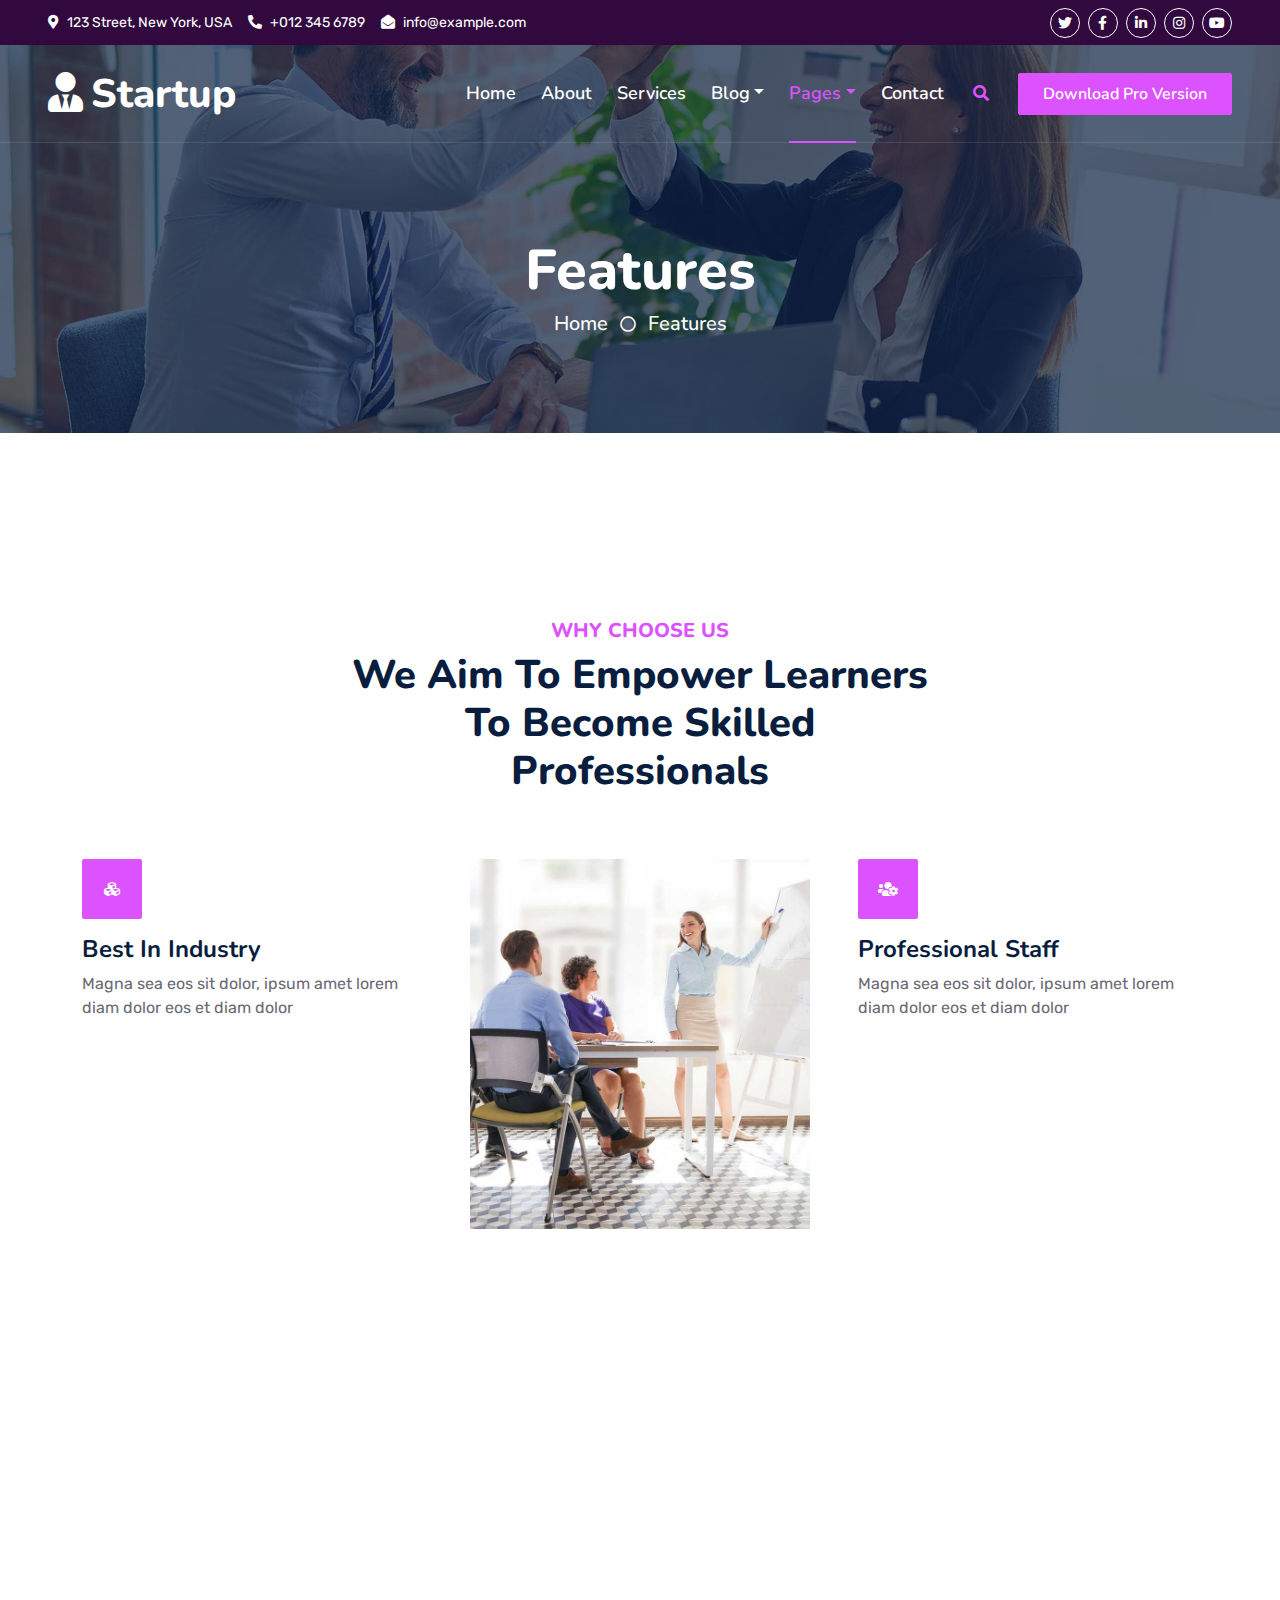
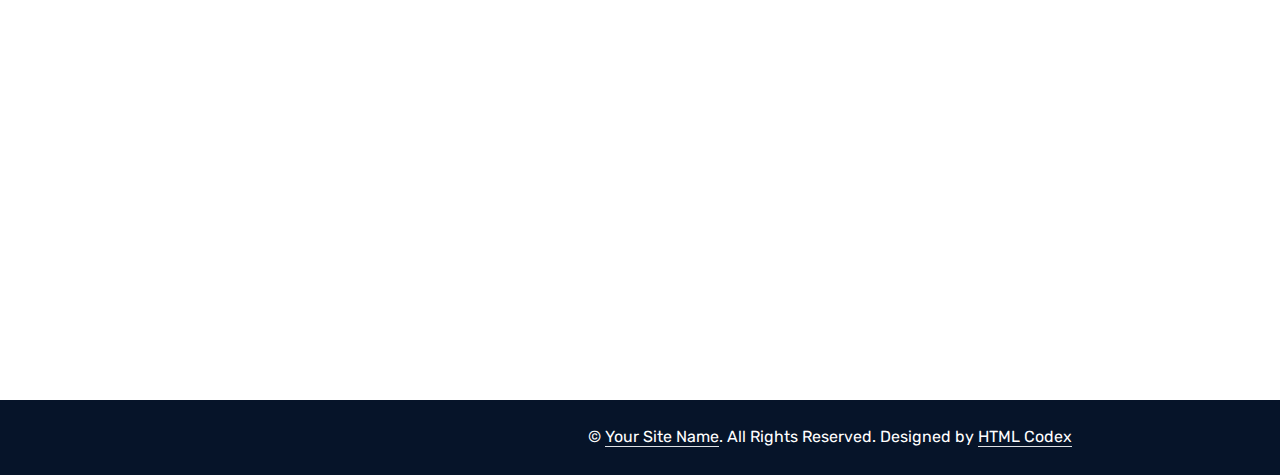
<file: feature.html>
<!DOCTYPE html>
<html lang="en">

<head>
    <meta charset="utf-8">
    <title>Startup - Startup Website Template</title>
    <meta content="width=device-width, initial-scale=1.0" name="viewport">
    <meta content="Free HTML Templates" name="keywords">
    <meta content="Free HTML Templates" name="description">

    <!-- Favicon -->
    <link href="img/favicon.ico" rel="icon">

    <!-- Google Web Fonts -->
    <link rel="preconnect" href="https://fonts.googleapis.com">
    <link rel="preconnect" href="https://fonts.gstatic.com" crossorigin>
    <link href="https://fonts.googleapis.com/css2?family=Nunito:wght@400;600;700;800&family=Rubik:wght@400;500;600;700&display=swap" rel="stylesheet">

    <!-- Icon Font Stylesheet -->
    <link href="https://cdnjs.cloudflare.com/ajax/libs/font-awesome/5.10.0/css/all.min.css" rel="stylesheet">
    <link href="https://cdn.jsdelivr.net/npm/bootstrap-icons@1.4.1/font/bootstrap-icons.css" rel="stylesheet">

    <!-- Libraries Stylesheet -->
    <link href="lib/owlcarousel/assets/owl.carousel.min.css" rel="stylesheet">
    <link href="lib/animate/animate.min.css" rel="stylesheet">

    <!-- Customized Bootstrap Stylesheet -->
    <link href="css/bootstrap.min.css" rel="stylesheet">

    <!-- Template Stylesheet -->
    <link href="css/style.css" rel="stylesheet">
</head>

<body>
    <!-- Spinner Start -->
    <div id="spinner" class="show bg-white position-fixed translate-middle w-100 vh-100 top-50 start-50 d-flex align-items-center justify-content-center">
        <div class="spinner"></div>
    </div>
    <!-- Spinner End -->


    <!-- Topbar Start -->
    <div class="container-fluid bg-dark px-5 d-none d-lg-block">
        <div class="row gx-0">
            <div class="col-lg-8 text-center text-lg-start mb-2 mb-lg-0">
                <div class="d-inline-flex align-items-center" style="height: 45px;">
                    <small class="me-3 text-light"><i class="fa fa-map-marker-alt me-2"></i>123 Street, New York, USA</small>
                    <small class="me-3 text-light"><i class="fa fa-phone-alt me-2"></i>+012 345 6789</small>
                    <small class="text-light"><i class="fa fa-envelope-open me-2"></i>info@example.com</small>
                </div>
            </div>
            <div class="col-lg-4 text-center text-lg-end">
                <div class="d-inline-flex align-items-center" style="height: 45px;">
                    <a class="btn btn-sm btn-outline-light btn-sm-square rounded-circle me-2" href=""><i class="fab fa-twitter fw-normal"></i></a>
                    <a class="btn btn-sm btn-outline-light btn-sm-square rounded-circle me-2" href=""><i class="fab fa-facebook-f fw-normal"></i></a>
                    <a class="btn btn-sm btn-outline-light btn-sm-square rounded-circle me-2" href=""><i class="fab fa-linkedin-in fw-normal"></i></a>
                    <a class="btn btn-sm btn-outline-light btn-sm-square rounded-circle me-2" href=""><i class="fab fa-instagram fw-normal"></i></a>
                    <a class="btn btn-sm btn-outline-light btn-sm-square rounded-circle" href=""><i class="fab fa-youtube fw-normal"></i></a>
                </div>
            </div>
        </div>
    </div>
    <!-- Topbar End -->


    <!-- Navbar Start -->
    <div class="container-fluid position-relative p-0">
        <nav class="navbar navbar-expand-lg navbar-dark px-5 py-3 py-lg-0">
            <a href="index.html" class="navbar-brand p-0">
                <h1 class="m-0"><i class="fa fa-user-tie me-2"></i>Startup</h1>
            </a>
            <button class="navbar-toggler" type="button" data-bs-toggle="collapse" data-bs-target="#navbarCollapse">
                <span class="fa fa-bars"></span>
            </button>
            <div class="collapse navbar-collapse" id="navbarCollapse">
                <div class="navbar-nav ms-auto py-0">
                    <a href="index.html" class="nav-item nav-link">Home</a>
                    <a href="about.html" class="nav-item nav-link">About</a>
                    <a href="service.html" class="nav-item nav-link">Services</a>
                    <div class="nav-item dropdown">
                        <a href="#" class="nav-link dropdown-toggle" data-bs-toggle="dropdown">Blog</a>
                        <div class="dropdown-menu m-0">
                            <a href="blog.html" class="dropdown-item">Blog Grid</a>
                            <a href="detail.html" class="dropdown-item">Blog Detail</a>
                        </div>
                    </div>
                    <div class="nav-item dropdown">
                        <a href="#" class="nav-link dropdown-toggle active" data-bs-toggle="dropdown">Pages</a>
                        <div class="dropdown-menu m-0">
                            <a href="price.html" class="dropdown-item">Pricing Plan</a>
                            <a href="feature.html" class="dropdown-item active">Our features</a>
                            <a href="team.html" class="dropdown-item">Team Members</a>
                            <a href="testimonial.html" class="dropdown-item">Testimonial</a>
                            <a href="quote.html" class="dropdown-item">Free Quote</a>
                        </div>
                    </div>
                    <a href="contact.html" class="nav-item nav-link">Contact</a>
                </div>
                <butaton type="button" class="btn text-primary ms-3" data-bs-toggle="modal" data-bs-target="#searchModal"><i class="fa fa-search"></i></butaton>
                <a href="https://htmlcodex.com/startup-company-website-template" class="btn btn-primary py-2 px-4 ms-3">Download Pro Version</a>
            </div>
        </nav>

        <div class="container-fluid bg-primary py-5 bg-header" style="margin-bottom: 90px;">
            <div class="row py-5">
                <div class="col-12 pt-lg-5 mt-lg-5 text-center">
                    <h1 class="display-4 text-white animated zoomIn">Features</h1>
                    <a href="" class="h5 text-white">Home</a>
                    <i class="far fa-circle text-white px-2"></i>
                    <a href="" class="h5 text-white">Features</a>
                </div>
            </div>
        </div>
    </div>
    <!-- Navbar End -->


    <!-- Full Screen Search Start -->
    <div class="modal fade" id="searchModal" tabindex="-1">
        <div class="modal-dialog modal-fullscreen">
            <div class="modal-content" style="background: rgba(9, 30, 62, .7);">
                <div class="modal-header border-0">
                    <button type="button" class="btn bg-white btn-close" data-bs-dismiss="modal" aria-label="Close"></button>
                </div>
                <div class="modal-body d-flex align-items-center justify-content-center">
                    <div class="input-group" style="max-width: 600px;">
                        <input type="text" class="form-control bg-transparent border-primary p-3" placeholder="Type search keyword">
                        <button class="btn btn-primary px-4"><i class="bi bi-search"></i></button>
                    </div>
                </div>
            </div>
        </div>
    </div>
    <!-- Full Screen Search End -->


    <!-- Features Start -->
    <div class="container-fluid py-5 wow fadeInUp" data-wow-delay="0.1s">
        <div class="container py-5">
            <div class="section-title text-center position-relative pb-3 mb-5 mx-auto" style="max-width: 600px;">
                <h5 class="fw-bold text-primary text-uppercase">Why Choose Us</h5>
                <h1 class="mb-0">We Aim To Empower Learners To
                    Become Skilled Professionals</h1>
            </div>
            <div class="row g-5">
                <div class="col-lg-4">
                    <div class="row g-5">
                        <div class="col-12 wow zoomIn" data-wow-delay="0.2s">
                            <div class="bg-primary rounded d-flex align-items-center justify-content-center mb-3" style="width: 60px; height: 60px;">
                                <i class="fa fa-cubes text-white"></i>
                            </div>
                            <h4>Best In Industry</h4>
                            <p class="mb-0">Magna sea eos sit dolor, ipsum amet lorem diam dolor eos et diam dolor</p>
                        </div>
                        <div class="col-12 wow zoomIn" data-wow-delay="0.6s">
                            <div class="bg-primary rounded d-flex align-items-center justify-content-center mb-3" style="width: 60px; height: 60px;">
                                <i class="fa fa-award text-white"></i>
                            </div>
                            <h4>Award Winning</h4>
                            <p class="mb-0">Magna sea eos sit dolor, ipsum amet lorem diam dolor eos et diam dolor</p>
                        </div>
                    </div>
                </div>
                <div class="col-lg-4  wow zoomIn" data-wow-delay="0.9s" style="min-height: 350px;">
                    <div class="position-relative h-100">
                        <img class="position-absolute w-100 h-100 rounded wow zoomIn" data-wow-delay="0.1s" src="img/feature.jpg" style="object-fit: cover;">
                    </div>
                </div>
                <div class="col-lg-4">
                    <div class="row g-5">
                        <div class="col-12 wow zoomIn" data-wow-delay="0.4s">
                            <div class="bg-primary rounded d-flex align-items-center justify-content-center mb-3" style="width: 60px; height: 60px;">
                                <i class="fa fa-users-cog text-white"></i>
                            </div>
                            <h4>Professional Staff</h4>
                            <p class="mb-0">Magna sea eos sit dolor, ipsum amet lorem diam dolor eos et diam dolor</p>
                        </div>
                        <div class="col-12 wow zoomIn" data-wow-delay="0.8s">
                            <div class="bg-primary rounded d-flex align-items-center justify-content-center mb-3" style="width: 60px; height: 60px;">
                                <i class="fa fa-phone-alt text-white"></i>
                            </div>
                            <h4>24/7 Support</h4>
                            <p class="mb-0">Magna sea eos sit dolor, ipsum amet lorem diam dolor eos et diam dolor</p>
                        </div>
                    </div>
                </div>
            </div>
        </div>
    </div>
    <!-- Features Start -->


    <!-- Vendor Start -->
    <div class="container-fluid py-5 wow fadeInUp" data-wow-delay="0.1s">
        <div class="container py-5 mb-5">
            <div class="bg-white">
                <div class="owl-carousel vendor-carousel">
                    <img src="img/vendor-1.jpg" alt="">
                    <img src="img/vendor-2.jpg" alt="">
                    <img src="img/vendor-3.jpg" alt="">
                    <img src="img/vendor-4.jpg" alt="">
                    <img src="img/vendor-5.jpg" alt="">
                    <img src="img/vendor-6.jpg" alt="">
                    <img src="img/vendor-7.jpg" alt="">
                    <img src="img/vendor-8.jpg" alt="">
                    <img src="img/vendor-9.jpg" alt="">
                </div>
            </div>
        </div>
    </div>
    <!-- Vendor End -->
    

    <!-- Footer Start -->
    <div class="container-fluid bg-dark text-light mt-5 wow fadeInUp" data-wow-delay="0.1s">
        <div class="container">
            <div class="row gx-5">
                <div class="col-lg-4 col-md-6 footer-about">
                    <div class="d-flex flex-column align-items-center justify-content-center text-center h-100 bg-primary p-4">
                        <a href="index.html" class="navbar-brand">
                            <h1 class="m-0 text-white"><i class="fa fa-user-tie me-2"></i>Startup</h1>
                        </a>
                        <p class="mt-3 mb-4">Lorem diam sit erat dolor elitr et, diam lorem justo amet clita stet eos sit. Elitr dolor duo lorem, elitr clita ipsum sea. Diam amet erat lorem stet eos. Diam amet et kasd eos duo.</p>
                        <form action="">
                            <div class="input-group">
                                <input type="text" class="form-control border-white p-3" placeholder="Your Email">
                                <button class="btn btn-dark">Sign Up</button>
                            </div>
                        </form>
                    </div>
                </div>
                <div class="col-lg-8 col-md-6">
                    <div class="row gx-5">
                        <div class="col-lg-4 col-md-12 pt-5 mb-5">
                            <div class="section-title section-title-sm position-relative pb-3 mb-4">
                                <h3 class="text-light mb-0">Get In Touch</h3>
                            </div>
                            <div class="d-flex mb-2">
                                <i class="bi bi-geo-alt text-primary me-2"></i>
                                <p class="mb-0">123 Street, New York, USA</p>
                            </div>
                            <div class="d-flex mb-2">
                                <i class="bi bi-envelope-open text-primary me-2"></i>
                                <p class="mb-0">info@example.com</p>
                            </div>
                            <div class="d-flex mb-2">
                                <i class="bi bi-telephone text-primary me-2"></i>
                                <p class="mb-0">+012 345 67890</p>
                            </div>
                            <div class="d-flex mt-4">
                                <a class="btn btn-primary btn-square me-2" href="#"><i class="fab fa-twitter fw-normal"></i></a>
                                <a class="btn btn-primary btn-square me-2" href="#"><i class="fab fa-facebook-f fw-normal"></i></a>
                                <a class="btn btn-primary btn-square me-2" href="#"><i class="fab fa-linkedin-in fw-normal"></i></a>
                                <a class="btn btn-primary btn-square" href="#"><i class="fab fa-instagram fw-normal"></i></a>
                            </div>
                        </div>
                        <div class="col-lg-4 col-md-12 pt-0 pt-lg-5 mb-5">
                            <div class="section-title section-title-sm position-relative pb-3 mb-4">
                                <h3 class="text-light mb-0">Quick Links</h3>
                            </div>
                            <div class="link-animated d-flex flex-column justify-content-start">
                                <a class="text-light mb-2" href="#"><i class="bi bi-arrow-right text-primary me-2"></i>Home</a>
                                <a class="text-light mb-2" href="#"><i class="bi bi-arrow-right text-primary me-2"></i>About Us</a>
                                <a class="text-light mb-2" href="#"><i class="bi bi-arrow-right text-primary me-2"></i>Our Services</a>
                                <a class="text-light mb-2" href="#"><i class="bi bi-arrow-right text-primary me-2"></i>Meet The Team</a>
                                <a class="text-light mb-2" href="#"><i class="bi bi-arrow-right text-primary me-2"></i>Latest Blog</a>
                                <a class="text-light" href="#"><i class="bi bi-arrow-right text-primary me-2"></i>Contact Us</a>
                            </div>
                        </div>
                        <div class="col-lg-4 col-md-12 pt-0 pt-lg-5 mb-5">
                            <div class="section-title section-title-sm position-relative pb-3 mb-4">
                                <h3 class="text-light mb-0">Popular Links</h3>
                            </div>
                            <div class="link-animated d-flex flex-column justify-content-start">
                                <a class="text-light mb-2" href="#"><i class="bi bi-arrow-right text-primary me-2"></i>Home</a>
                                <a class="text-light mb-2" href="#"><i class="bi bi-arrow-right text-primary me-2"></i>About Us</a>
                                <a class="text-light mb-2" href="#"><i class="bi bi-arrow-right text-primary me-2"></i>Our Services</a>
                                <a class="text-light mb-2" href="#"><i class="bi bi-arrow-right text-primary me-2"></i>Meet The Team</a>
                                <a class="text-light mb-2" href="#"><i class="bi bi-arrow-right text-primary me-2"></i>Latest Blog</a>
                                <a class="text-light" href="#"><i class="bi bi-arrow-right text-primary me-2"></i>Contact Us</a>
                            </div>
                        </div>
                    </div>
                </div>
            </div>
        </div>
    </div>
    <div class="container-fluid text-white" style="background: #061429;">
        <div class="container text-center">
            <div class="row justify-content-end">
                <div class="col-lg-8 col-md-6">
                    <div class="d-flex align-items-center justify-content-center" style="height: 75px;">
                        <p class="mb-0">&copy; <a class="text-white border-bottom" href="#">Your Site Name</a>. All Rights Reserved. 
						
						<!--/*** This template is free as long as you keep the footer author’s credit link/attribution link/backlink. If you'd like to use the template without the footer author’s credit link/attribution link/backlink, you can purchase the Credit Removal License from "https://htmlcodex.com/credit-removal". Thank you for your support. ***/-->
						Designed by <a class="text-white border-bottom" href="https://htmlcodex.com">HTML Codex</a></p>
                    </div>
                </div>
            </div>
        </div>
    </div>
    <!-- Footer End -->


    <!-- Back to Top -->
    <a href="#" class="btn btn-lg btn-primary btn-lg-square rounded back-to-top"><i class="bi bi-arrow-up"></i></a>


    <!-- JavaScript Libraries -->
    <script src="https://code.jquery.com/jquery-3.4.1.min.js"></script>
    <script src="https://cdn.jsdelivr.net/npm/bootstrap@5.0.0/dist/js/bootstrap.bundle.min.js"></script>
    <script src="lib/wow/wow.min.js"></script>
    <script src="lib/easing/easing.min.js"></script>
    <script src="lib/waypoints/waypoints.min.js"></script>
    <script src="lib/counterup/counterup.min.js"></script>
    <script src="lib/owlcarousel/owl.carousel.min.js"></script>

    <!-- Template Javascript -->
    <script src="js/main.js"></script>
</body>

</html>
</file>
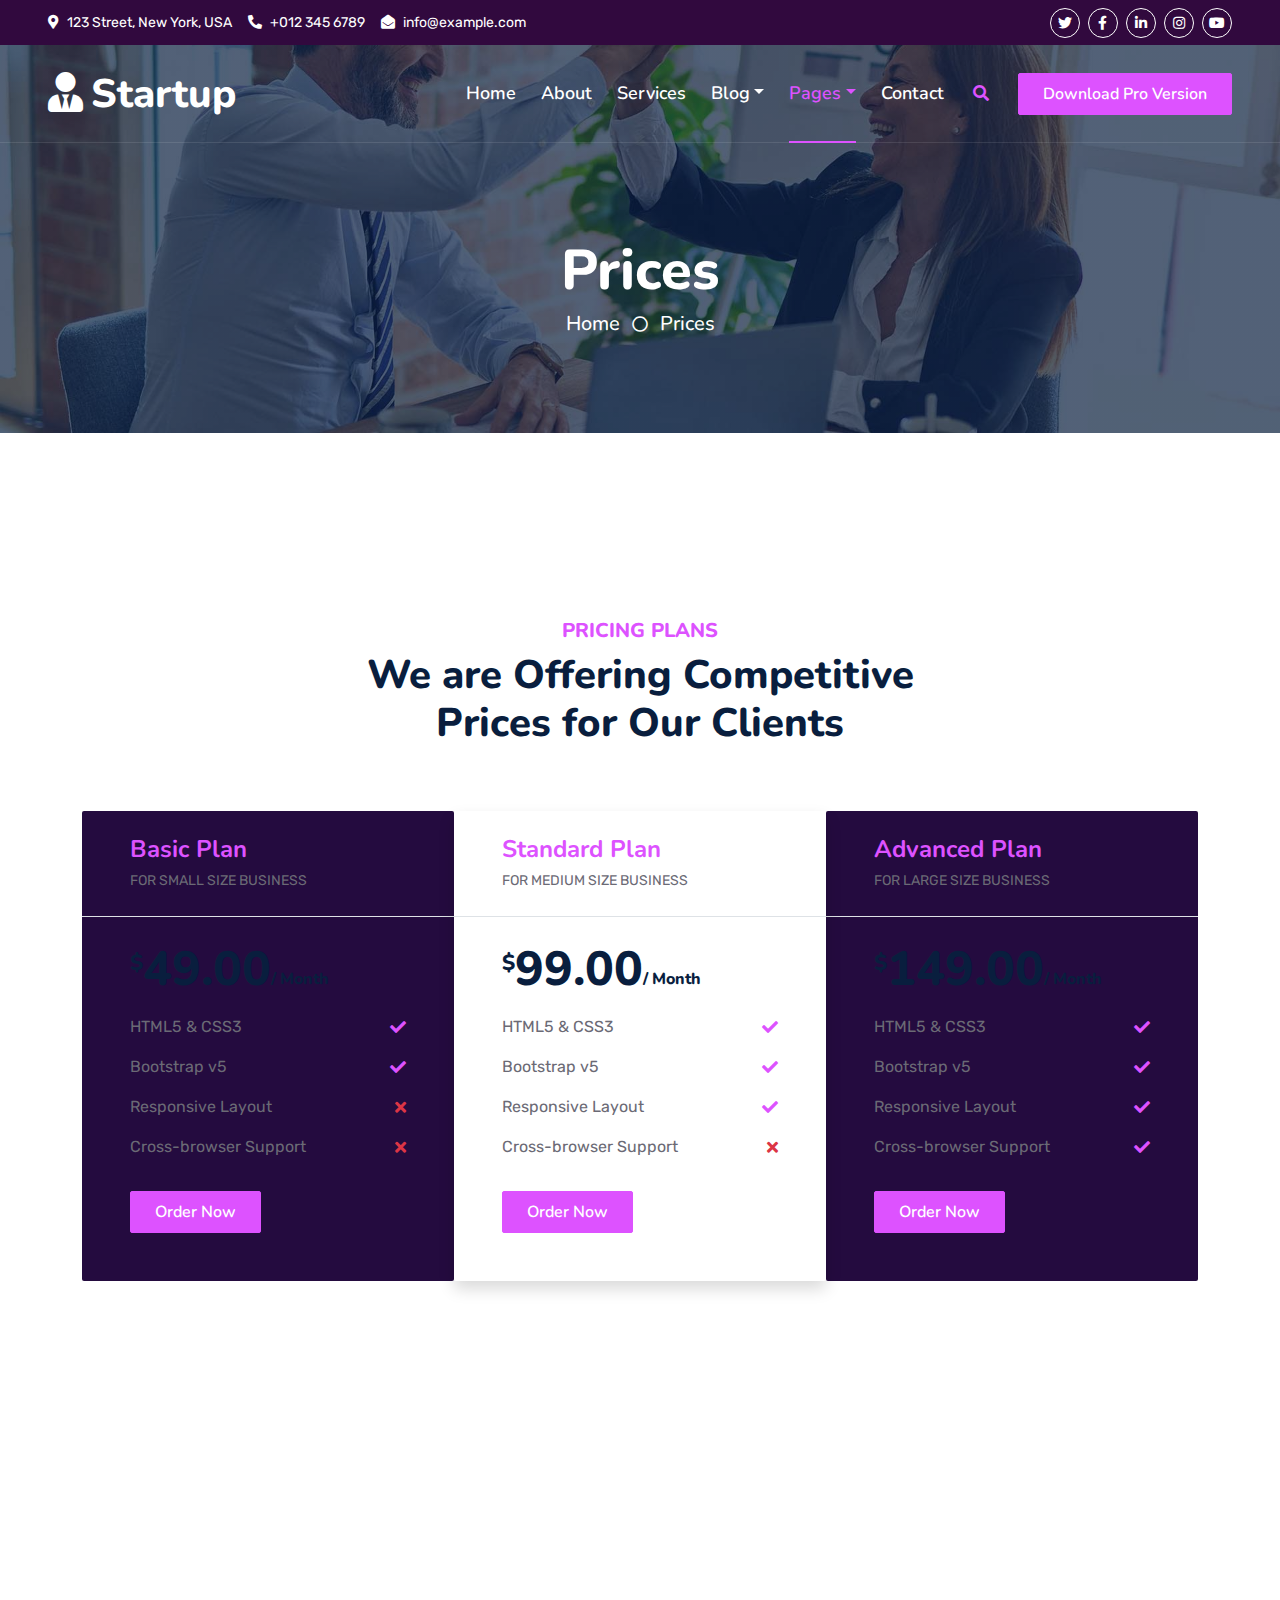
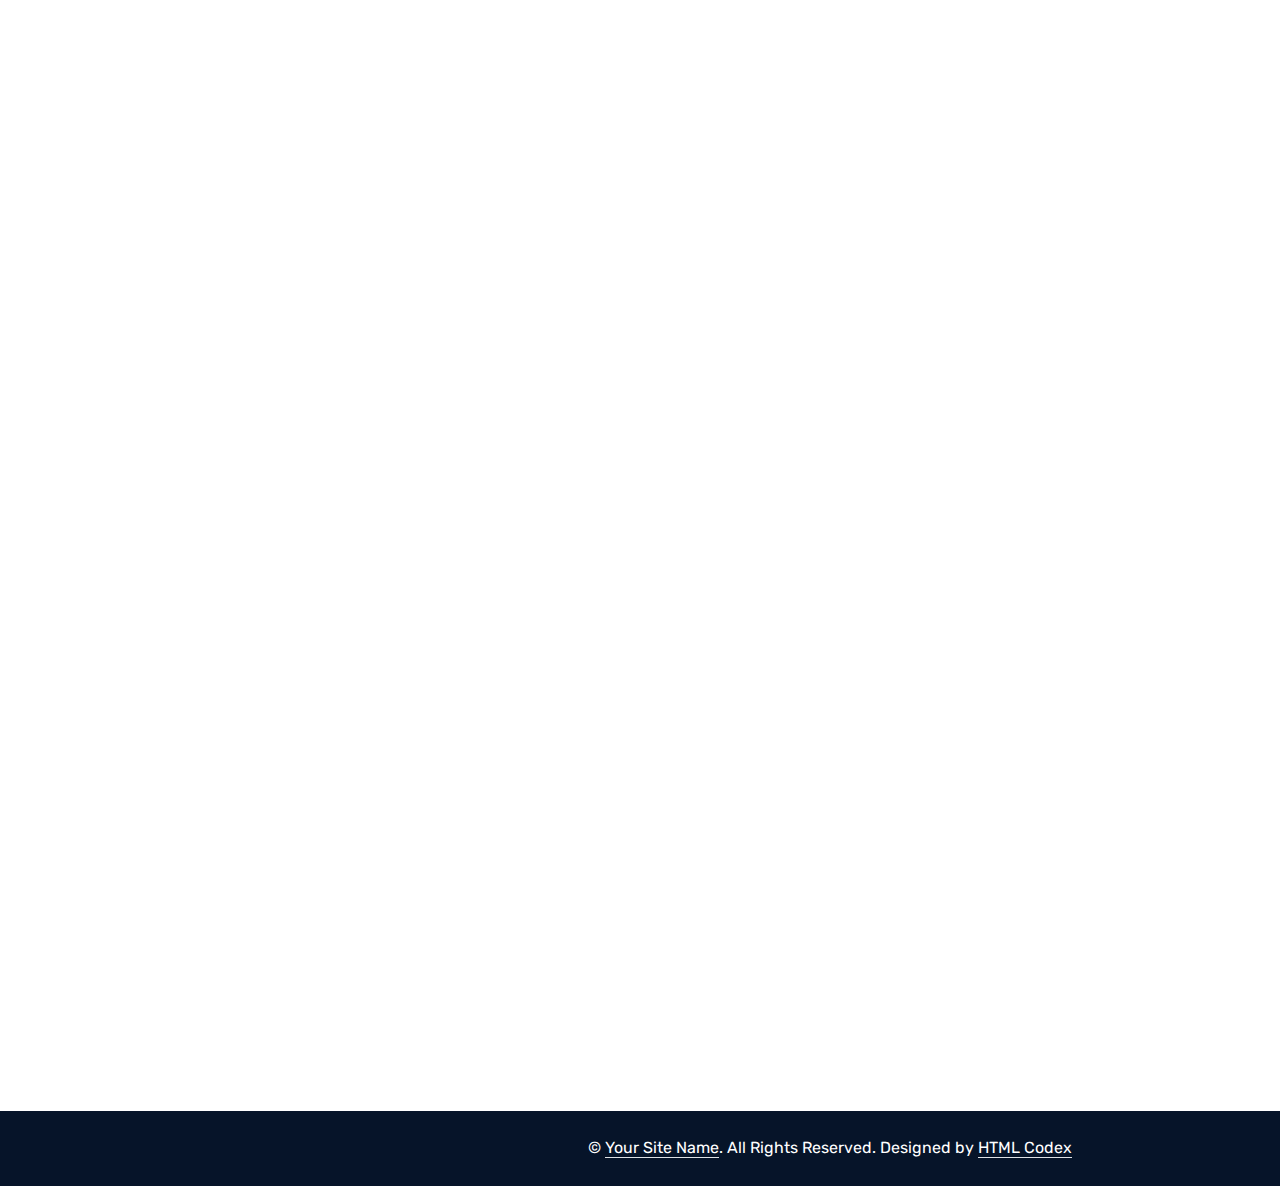
<file: price.html>
<!DOCTYPE html>
<html lang="en">

<head>
    <meta charset="utf-8">
    <title>Startup - Startup Website Template</title>
    <meta content="width=device-width, initial-scale=1.0" name="viewport">
    <meta content="Free HTML Templates" name="keywords">
    <meta content="Free HTML Templates" name="description">

    <!-- Favicon -->
    <link href="img/favicon.ico" rel="icon">

    <!-- Google Web Fonts -->
    <link rel="preconnect" href="https://fonts.googleapis.com">
    <link rel="preconnect" href="https://fonts.gstatic.com" crossorigin>
    <link href="https://fonts.googleapis.com/css2?family=Nunito:wght@400;600;700;800&family=Rubik:wght@400;500;600;700&display=swap" rel="stylesheet">

    <!-- Icon Font Stylesheet -->
    <link href="https://cdnjs.cloudflare.com/ajax/libs/font-awesome/5.10.0/css/all.min.css" rel="stylesheet">
    <link href="https://cdn.jsdelivr.net/npm/bootstrap-icons@1.4.1/font/bootstrap-icons.css" rel="stylesheet">

    <!-- Libraries Stylesheet -->
    <link href="lib/owlcarousel/assets/owl.carousel.min.css" rel="stylesheet">
    <link href="lib/animate/animate.min.css" rel="stylesheet">

    <!-- Customized Bootstrap Stylesheet -->
    <link href="css/bootstrap.min.css" rel="stylesheet">

    <!-- Template Stylesheet -->
    <link href="css/style.css" rel="stylesheet">
</head>

<body>
    <!-- Spinner Start -->
    <div id="spinner" class="show bg-white position-fixed translate-middle w-100 vh-100 top-50 start-50 d-flex align-items-center justify-content-center">
        <div class="spinner"></div>
    </div>
    <!-- Spinner End -->


    <!-- Topbar Start -->
    <div class="container-fluid bg-dark px-5 d-none d-lg-block">
        <div class="row gx-0">
            <div class="col-lg-8 text-center text-lg-start mb-2 mb-lg-0">
                <div class="d-inline-flex align-items-center" style="height: 45px;">
                    <small class="me-3 text-light"><i class="fa fa-map-marker-alt me-2"></i>123 Street, New York, USA</small>
                    <small class="me-3 text-light"><i class="fa fa-phone-alt me-2"></i>+012 345 6789</small>
                    <small class="text-light"><i class="fa fa-envelope-open me-2"></i>info@example.com</small>
                </div>
            </div>
            <div class="col-lg-4 text-center text-lg-end">
                <div class="d-inline-flex align-items-center" style="height: 45px;">
                    <a class="btn btn-sm btn-outline-light btn-sm-square rounded-circle me-2" href=""><i class="fab fa-twitter fw-normal"></i></a>
                    <a class="btn btn-sm btn-outline-light btn-sm-square rounded-circle me-2" href=""><i class="fab fa-facebook-f fw-normal"></i></a>
                    <a class="btn btn-sm btn-outline-light btn-sm-square rounded-circle me-2" href=""><i class="fab fa-linkedin-in fw-normal"></i></a>
                    <a class="btn btn-sm btn-outline-light btn-sm-square rounded-circle me-2" href=""><i class="fab fa-instagram fw-normal"></i></a>
                    <a class="btn btn-sm btn-outline-light btn-sm-square rounded-circle" href=""><i class="fab fa-youtube fw-normal"></i></a>
                </div>
            </div>
        </div>
    </div>
    <!-- Topbar End -->


    <!-- Navbar Start -->
    <div class="container-fluid position-relative p-0">
        <nav class="navbar navbar-expand-lg navbar-dark px-5 py-3 py-lg-0">
            <a href="index.html" class="navbar-brand p-0">
                <h1 class="m-0"><i class="fa fa-user-tie me-2"></i>Startup</h1>
            </a>
            <button class="navbar-toggler" type="button" data-bs-toggle="collapse" data-bs-target="#navbarCollapse">
                <span class="fa fa-bars"></span>
            </button>
            <div class="collapse navbar-collapse" id="navbarCollapse">
                <div class="navbar-nav ms-auto py-0">
                    <a href="index.html" class="nav-item nav-link">Home</a>
                    <a href="about.html" class="nav-item nav-link">About</a>
                    <a href="service.html" class="nav-item nav-link">Services</a>
                    <div class="nav-item dropdown">
                        <a href="#" class="nav-link dropdown-toggle" data-bs-toggle="dropdown">Blog</a>
                        <div class="dropdown-menu m-0">
                            <a href="blog.html" class="dropdown-item">Blog Grid</a>
                            <a href="detail.html" class="dropdown-item">Blog Detail</a>
                        </div>
                    </div>
                    <div class="nav-item dropdown">
                        <a href="#" class="nav-link dropdown-toggle active" data-bs-toggle="dropdown">Pages</a>
                        <div class="dropdown-menu m-0">
                            <a href="price.html" class="dropdown-item active">Pricing Plan</a>
                            <a href="feature.html" class="dropdown-item">Our features</a>
                            <a href="team.html" class="dropdown-item">Team Members</a>
                            <a href="testimonial.html" class="dropdown-item">Testimonial</a>
                            <a href="quote.html" class="dropdown-item">Free Quote</a>
                        </div>
                    </div>
                    <a href="contact.html" class="nav-item nav-link">Contact</a>
                </div>
                <butaton type="button" class="btn text-primary ms-3" data-bs-toggle="modal" data-bs-target="#searchModal"><i class="fa fa-search"></i></butaton>
                <a href="https://htmlcodex.com/startup-company-website-template" class="btn btn-primary py-2 px-4 ms-3">Download Pro Version</a>
            </div>
        </nav>

        <div class="container-fluid bg-primary py-5 bg-header" style="margin-bottom: 90px;">
            <div class="row py-5">
                <div class="col-12 pt-lg-5 mt-lg-5 text-center">
                    <h1 class="display-4 text-white animated zoomIn">Prices</h1>
                    <a href="" class="h5 text-white">Home</a>
                    <i class="far fa-circle text-white px-2"></i>
                    <a href="" class="h5 text-white">Prices</a>
                </div>
            </div>
        </div>
    </div>
    <!-- Navbar End -->


    <!-- Full Screen Search Start -->
    <div class="modal fade" id="searchModal" tabindex="-1">
        <div class="modal-dialog modal-fullscreen">
            <div class="modal-content" style="background: rgba(9, 30, 62, .7);">
                <div class="modal-header border-0">
                    <button type="button" class="btn bg-white btn-close" data-bs-dismiss="modal" aria-label="Close"></button>
                </div>
                <div class="modal-body d-flex align-items-center justify-content-center">
                    <div class="input-group" style="max-width: 600px;">
                        <input type="text" class="form-control bg-transparent border-primary p-3" placeholder="Type search keyword">
                        <button class="btn btn-primary px-4"><i class="bi bi-search"></i></button>
                    </div>
                </div>
            </div>
        </div>
    </div>
    <!-- Full Screen Search End -->


    <!-- Pricing Plan Start -->
    <div class="container-fluid py-5 wow fadeInUp" data-wow-delay="0.1s">
        <div class="container py-5">
            <div class="section-title text-center position-relative pb-3 mb-5 mx-auto" style="max-width: 600px;">
                <h5 class="fw-bold text-primary text-uppercase">Pricing Plans</h5>
                <h1 class="mb-0">We are Offering Competitive Prices for Our Clients</h1>
            </div>
            <div class="row g-0">
                <div class="col-lg-4 wow slideInUp" data-wow-delay="0.6s">
                    <div class="bg-light rounded">
                        <div class="border-bottom py-4 px-5 mb-4">
                            <h4 class="text-primary mb-1">Basic Plan</h4>
                            <small class="text-uppercase">For Small Size Business</small>
                        </div>
                        <div class="p-5 pt-0">
                            <h1 class="display-5 mb-3">
                                <small class="align-top" style="font-size: 22px; line-height: 45px;">$</small>49.00<small
                                    class="align-bottom" style="font-size: 16px; line-height: 40px;">/ Month</small>
                            </h1>
                            <div class="d-flex justify-content-between mb-3"><span>HTML5 & CSS3</span><i class="fa fa-check text-primary pt-1"></i></div>
                            <div class="d-flex justify-content-between mb-3"><span>Bootstrap v5</span><i class="fa fa-check text-primary pt-1"></i></div>
                            <div class="d-flex justify-content-between mb-3"><span>Responsive Layout</span><i class="fa fa-times text-danger pt-1"></i></div>
                            <div class="d-flex justify-content-between mb-2"><span>Cross-browser Support</span><i class="fa fa-times text-danger pt-1"></i></div>
                            <a href="" class="btn btn-primary py-2 px-4 mt-4">Order Now</a>
                        </div>
                    </div>
                </div>
                <div class="col-lg-4 wow slideInUp" data-wow-delay="0.3s">
                    <div class="bg-white rounded shadow position-relative" style="z-index: 1;">
                        <div class="border-bottom py-4 px-5 mb-4">
                            <h4 class="text-primary mb-1">Standard Plan</h4>
                            <small class="text-uppercase">For Medium Size Business</small>
                        </div>
                        <div class="p-5 pt-0">
                            <h1 class="display-5 mb-3">
                                <small class="align-top" style="font-size: 22px; line-height: 45px;">$</small>99.00<small
                                    class="align-bottom" style="font-size: 16px; line-height: 40px;">/ Month</small>
                            </h1>
                            <div class="d-flex justify-content-between mb-3"><span>HTML5 & CSS3</span><i class="fa fa-check text-primary pt-1"></i></div>
                            <div class="d-flex justify-content-between mb-3"><span>Bootstrap v5</span><i class="fa fa-check text-primary pt-1"></i></div>
                            <div class="d-flex justify-content-between mb-3"><span>Responsive Layout</span><i class="fa fa-check text-primary pt-1"></i></div>
                            <div class="d-flex justify-content-between mb-2"><span>Cross-browser Support</span><i class="fa fa-times text-danger pt-1"></i></div>
                            <a href="" class="btn btn-primary py-2 px-4 mt-4">Order Now</a>
                        </div>
                    </div>
                </div>
                <div class="col-lg-4 wow slideInUp" data-wow-delay="0.9s">
                    <div class="bg-light rounded">
                        <div class="border-bottom py-4 px-5 mb-4">
                            <h4 class="text-primary mb-1">Advanced Plan</h4>
                            <small class="text-uppercase">For Large Size Business</small>
                        </div>
                        <div class="p-5 pt-0">
                            <h1 class="display-5 mb-3">
                                <small class="align-top" style="font-size: 22px; line-height: 45px;">$</small>149.00<small
                                    class="align-bottom" style="font-size: 16px; line-height: 40px;">/ Month</small>
                            </h1>
                            <div class="d-flex justify-content-between mb-3"><span>HTML5 & CSS3</span><i class="fa fa-check text-primary pt-1"></i></div>
                            <div class="d-flex justify-content-between mb-3"><span>Bootstrap v5</span><i class="fa fa-check text-primary pt-1"></i></div>
                            <div class="d-flex justify-content-between mb-3"><span>Responsive Layout</span><i class="fa fa-check text-primary pt-1"></i></div>
                            <div class="d-flex justify-content-between mb-2"><span>Cross-browser Support</span><i class="fa fa-check text-primary pt-1"></i></div>
                            <a href="" class="btn btn-primary py-2 px-4 mt-4">Order Now</a>
                        </div>
                    </div>
                </div>
            </div>
        </div>
    </div>
    <!-- Pricing Plan End -->


    <!-- Quote Start -->
    <div class="container-fluid py-5 wow fadeInUp" data-wow-delay="0.1s">
        <div class="container py-5">
            <div class="row g-5">
                <div class="col-lg-7">
                    <div class="section-title position-relative pb-3 mb-5">
                        <h5 class="fw-bold text-primary text-uppercase">Request A Quote</h5>
                        <h1 class="mb-0">Need A Free Quote? Please Feel Free to Contact Us</h1>
                    </div>
                    <div class="row gx-3">
                        <div class="col-sm-6 wow zoomIn" data-wow-delay="0.2s">
                            <h5 class="mb-4"><i class="fa fa-reply text-primary me-3"></i>Reply within 24 hours</h5>
                        </div>
                        <div class="col-sm-6 wow zoomIn" data-wow-delay="0.4s">
                            <h5 class="mb-4"><i class="fa fa-phone-alt text-primary me-3"></i>24 hrs telephone support</h5>
                        </div>
                    </div>
                    <p class="mb-4">Eirmod sed tempor lorem ut dolores. Aliquyam sit sadipscing kasd ipsum. Dolor ea et dolore et at sea ea at dolor, justo ipsum duo rebum sea invidunt voluptua. Eos vero eos vero ea et dolore eirmod et. Dolores diam duo invidunt lorem. Elitr ut dolores magna sit. Sea dolore sanctus sed et. Takimata takimata sanctus sed.</p>
                    <div class="d-flex align-items-center mt-2 wow zoomIn" data-wow-delay="0.6s">
                        <div class="bg-primary d-flex align-items-center justify-content-center rounded" style="width: 60px; height: 60px;">
                            <i class="fa fa-phone-alt text-white"></i>
                        </div>
                        <div class="ps-4">
                            <h5 class="mb-2">Call to ask any question</h5>
                            <h4 class="text-primary mb-0">+012 345 6789</h4>
                        </div>
                    </div>
                </div>
                <div class="col-lg-5">
                    <div class="bg-primary rounded h-100 d-flex align-items-center p-5 wow zoomIn" data-wow-delay="0.9s">
                        <form>
                            <div class="row g-3">
                                <div class="col-xl-12">
                                    <input type="text" class="form-control bg-light border-0" placeholder="Your Name" style="height: 55px;">
                                </div>
                                <div class="col-12">
                                    <input type="email" class="form-control bg-light border-0" placeholder="Your Email" style="height: 55px;">
                                </div>
                                <div class="col-12">
                                    <select class="form-select bg-light border-0" style="height: 55px;">
                                        <option selected>Select A Service</option>
                                        <option value="1">Service 1</option>
                                        <option value="2">Service 2</option>
                                        <option value="3">Service 3</option>
                                    </select>
                                </div>
                                <div class="col-12">
                                    <textarea class="form-control bg-light border-0" rows="3" placeholder="Message"></textarea>
                                </div>
                                <div class="col-12">
                                    <button class="btn btn-dark w-100 py-3" type="submit">Request A Quote</button>
                                </div>
                            </div>
                        </form>
                    </div>
                </div>
            </div>
        </div>
    </div>
    <!-- Quote End -->


    <!-- Vendor Start -->
    <div class="container-fluid py-5 wow fadeInUp" data-wow-delay="0.1s">
        <div class="container py-5 mb-5">
            <div class="bg-white">
                <div class="owl-carousel vendor-carousel">
                    <img src="img/vendor-1.jpg" alt="">
                    <img src="img/vendor-2.jpg" alt="">
                    <img src="img/vendor-3.jpg" alt="">
                    <img src="img/vendor-4.jpg" alt="">
                    <img src="img/vendor-5.jpg" alt="">
                    <img src="img/vendor-6.jpg" alt="">
                    <img src="img/vendor-7.jpg" alt="">
                    <img src="img/vendor-8.jpg" alt="">
                    <img src="img/vendor-9.jpg" alt="">
                </div>
            </div>
        </div>
    </div>
    <!-- Vendor End -->
    

    <!-- Footer Start -->
    <div class="container-fluid bg-dark text-light mt-5 wow fadeInUp" data-wow-delay="0.1s">
        <div class="container">
            <div class="row gx-5">
                <div class="col-lg-4 col-md-6 footer-about">
                    <div class="d-flex flex-column align-items-center justify-content-center text-center h-100 bg-primary p-4">
                        <a href="index.html" class="navbar-brand">
                            <h1 class="m-0 text-white"><i class="fa fa-user-tie me-2"></i>Startup</h1>
                        </a>
                        <p class="mt-3 mb-4">Lorem diam sit erat dolor elitr et, diam lorem justo amet clita stet eos sit. Elitr dolor duo lorem, elitr clita ipsum sea. Diam amet erat lorem stet eos. Diam amet et kasd eos duo.</p>
                        <form action="">
                            <div class="input-group">
                                <input type="text" class="form-control border-white p-3" placeholder="Your Email">
                                <button class="btn btn-dark">Sign Up</button>
                            </div>
                        </form>
                    </div>
                </div>
                <div class="col-lg-8 col-md-6">
                    <div class="row gx-5">
                        <div class="col-lg-4 col-md-12 pt-5 mb-5">
                            <div class="section-title section-title-sm position-relative pb-3 mb-4">
                                <h3 class="text-light mb-0">Get In Touch</h3>
                            </div>
                            <div class="d-flex mb-2">
                                <i class="bi bi-geo-alt text-primary me-2"></i>
                                <p class="mb-0">123 Street, New York, USA</p>
                            </div>
                            <div class="d-flex mb-2">
                                <i class="bi bi-envelope-open text-primary me-2"></i>
                                <p class="mb-0">info@example.com</p>
                            </div>
                            <div class="d-flex mb-2">
                                <i class="bi bi-telephone text-primary me-2"></i>
                                <p class="mb-0">+012 345 67890</p>
                            </div>
                            <div class="d-flex mt-4">
                                <a class="btn btn-primary btn-square me-2" href="#"><i class="fab fa-twitter fw-normal"></i></a>
                                <a class="btn btn-primary btn-square me-2" href="#"><i class="fab fa-facebook-f fw-normal"></i></a>
                                <a class="btn btn-primary btn-square me-2" href="#"><i class="fab fa-linkedin-in fw-normal"></i></a>
                                <a class="btn btn-primary btn-square" href="#"><i class="fab fa-instagram fw-normal"></i></a>
                            </div>
                        </div>
                        <div class="col-lg-4 col-md-12 pt-0 pt-lg-5 mb-5">
                            <div class="section-title section-title-sm position-relative pb-3 mb-4">
                                <h3 class="text-light mb-0">Quick Links</h3>
                            </div>
                            <div class="link-animated d-flex flex-column justify-content-start">
                                <a class="text-light mb-2" href="#"><i class="bi bi-arrow-right text-primary me-2"></i>Home</a>
                                <a class="text-light mb-2" href="#"><i class="bi bi-arrow-right text-primary me-2"></i>About Us</a>
                                <a class="text-light mb-2" href="#"><i class="bi bi-arrow-right text-primary me-2"></i>Our Services</a>
                                <a class="text-light mb-2" href="#"><i class="bi bi-arrow-right text-primary me-2"></i>Meet The Team</a>
                                <a class="text-light mb-2" href="#"><i class="bi bi-arrow-right text-primary me-2"></i>Latest Blog</a>
                                <a class="text-light" href="#"><i class="bi bi-arrow-right text-primary me-2"></i>Contact Us</a>
                            </div>
                        </div>
                        <div class="col-lg-4 col-md-12 pt-0 pt-lg-5 mb-5">
                            <div class="section-title section-title-sm position-relative pb-3 mb-4">
                                <h3 class="text-light mb-0">Popular Links</h3>
                            </div>
                            <div class="link-animated d-flex flex-column justify-content-start">
                                <a class="text-light mb-2" href="#"><i class="bi bi-arrow-right text-primary me-2"></i>Home</a>
                                <a class="text-light mb-2" href="#"><i class="bi bi-arrow-right text-primary me-2"></i>About Us</a>
                                <a class="text-light mb-2" href="#"><i class="bi bi-arrow-right text-primary me-2"></i>Our Services</a>
                                <a class="text-light mb-2" href="#"><i class="bi bi-arrow-right text-primary me-2"></i>Meet The Team</a>
                                <a class="text-light mb-2" href="#"><i class="bi bi-arrow-right text-primary me-2"></i>Latest Blog</a>
                                <a class="text-light" href="#"><i class="bi bi-arrow-right text-primary me-2"></i>Contact Us</a>
                            </div>
                        </div>
                    </div>
                </div>
            </div>
        </div>
    </div>
    <div class="container-fluid text-white" style="background: #061429;">
        <div class="container text-center">
            <div class="row justify-content-end">
                <div class="col-lg-8 col-md-6">
                    <div class="d-flex align-items-center justify-content-center" style="height: 75px;">
                        <p class="mb-0">&copy; <a class="text-white border-bottom" href="#">Your Site Name</a>. All Rights Reserved. 
						
						<!--/*** This template is free as long as you keep the footer author’s credit link/attribution link/backlink. If you'd like to use the template without the footer author’s credit link/attribution link/backlink, you can purchase the Credit Removal License from "https://htmlcodex.com/credit-removal". Thank you for your support. ***/-->
						Designed by <a class="text-white border-bottom" href="https://htmlcodex.com">HTML Codex</a></p>
                    </div>
                </div>
            </div>
        </div>
    </div>
    <!-- Footer End -->


    <!-- Back to Top -->
    <a href="#" class="btn btn-lg btn-primary btn-lg-square rounded back-to-top"><i class="bi bi-arrow-up"></i></a>


    <!-- JavaScript Libraries -->
    <script src="https://code.jquery.com/jquery-3.4.1.min.js"></script>
    <script src="https://cdn.jsdelivr.net/npm/bootstrap@5.0.0/dist/js/bootstrap.bundle.min.js"></script>
    <script src="lib/wow/wow.min.js"></script>
    <script src="lib/easing/easing.min.js"></script>
    <script src="lib/waypoints/waypoints.min.js"></script>
    <script src="lib/counterup/counterup.min.js"></script>
    <script src="lib/owlcarousel/owl.carousel.min.js"></script>

    <!-- Template Javascript -->
    <script src="js/main.js"></script>
</body>

</html>
</file>
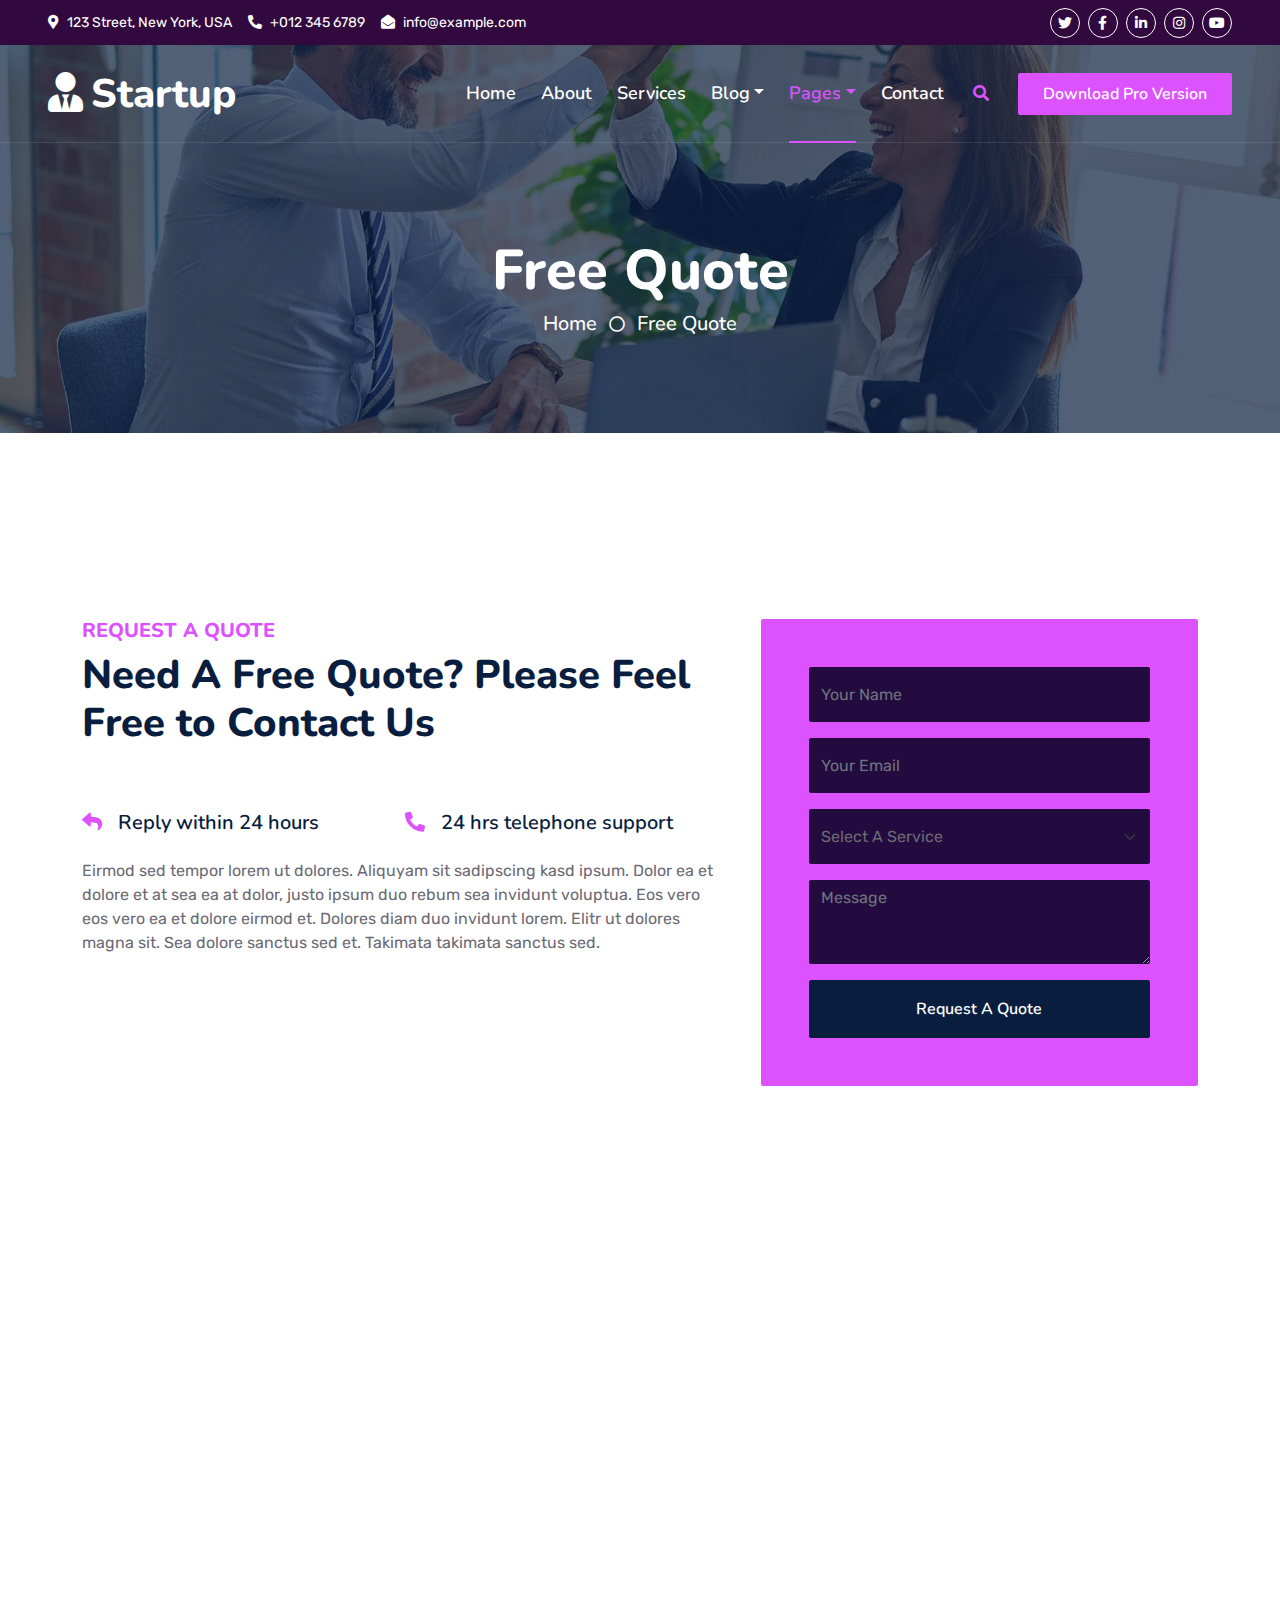
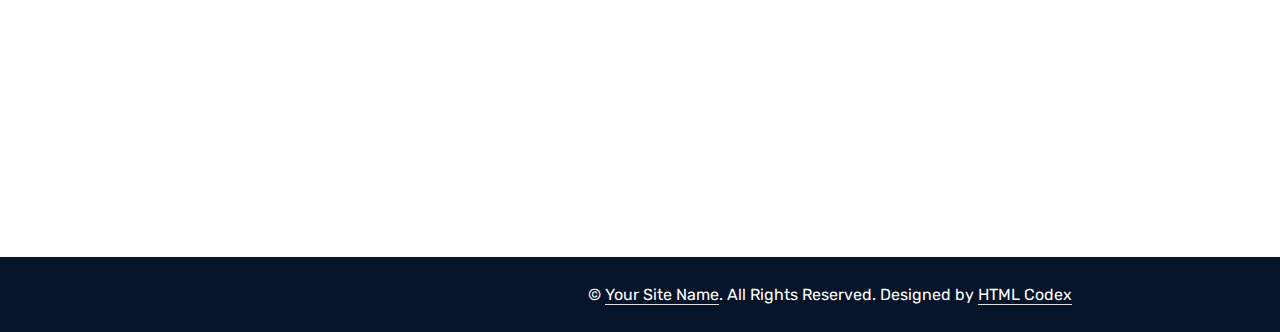
<file: quote.html>
<!DOCTYPE html>
<html lang="en">

<head>
    <meta charset="utf-8">
    <title>Startup - Startup Website Template</title>
    <meta content="width=device-width, initial-scale=1.0" name="viewport">
    <meta content="Free HTML Templates" name="keywords">
    <meta content="Free HTML Templates" name="description">

    <!-- Favicon -->
    <link href="img/favicon.ico" rel="icon">

    <!-- Google Web Fonts -->
    <link rel="preconnect" href="https://fonts.googleapis.com">
    <link rel="preconnect" href="https://fonts.gstatic.com" crossorigin>
    <link href="https://fonts.googleapis.com/css2?family=Nunito:wght@400;600;700;800&family=Rubik:wght@400;500;600;700&display=swap" rel="stylesheet">

    <!-- Icon Font Stylesheet -->
    <link href="https://cdnjs.cloudflare.com/ajax/libs/font-awesome/5.10.0/css/all.min.css" rel="stylesheet">
    <link href="https://cdn.jsdelivr.net/npm/bootstrap-icons@1.4.1/font/bootstrap-icons.css" rel="stylesheet">

    <!-- Libraries Stylesheet -->
    <link href="lib/owlcarousel/assets/owl.carousel.min.css" rel="stylesheet">
    <link href="lib/animate/animate.min.css" rel="stylesheet">

    <!-- Customized Bootstrap Stylesheet -->
    <link href="css/bootstrap.min.css" rel="stylesheet">

    <!-- Template Stylesheet -->
    <link href="css/style.css" rel="stylesheet">
</head>

<body>
    <!-- Spinner Start -->
    <div id="spinner" class="show bg-white position-fixed translate-middle w-100 vh-100 top-50 start-50 d-flex align-items-center justify-content-center">
        <div class="spinner"></div>
    </div>
    <!-- Spinner End -->


    <!-- Topbar Start -->
    <div class="container-fluid bg-dark px-5 d-none d-lg-block">
        <div class="row gx-0">
            <div class="col-lg-8 text-center text-lg-start mb-2 mb-lg-0">
                <div class="d-inline-flex align-items-center" style="height: 45px;">
                    <small class="me-3 text-light"><i class="fa fa-map-marker-alt me-2"></i>123 Street, New York, USA</small>
                    <small class="me-3 text-light"><i class="fa fa-phone-alt me-2"></i>+012 345 6789</small>
                    <small class="text-light"><i class="fa fa-envelope-open me-2"></i>info@example.com</small>
                </div>
            </div>
            <div class="col-lg-4 text-center text-lg-end">
                <div class="d-inline-flex align-items-center" style="height: 45px;">
                    <a class="btn btn-sm btn-outline-light btn-sm-square rounded-circle me-2" href=""><i class="fab fa-twitter fw-normal"></i></a>
                    <a class="btn btn-sm btn-outline-light btn-sm-square rounded-circle me-2" href=""><i class="fab fa-facebook-f fw-normal"></i></a>
                    <a class="btn btn-sm btn-outline-light btn-sm-square rounded-circle me-2" href=""><i class="fab fa-linkedin-in fw-normal"></i></a>
                    <a class="btn btn-sm btn-outline-light btn-sm-square rounded-circle me-2" href=""><i class="fab fa-instagram fw-normal"></i></a>
                    <a class="btn btn-sm btn-outline-light btn-sm-square rounded-circle" href=""><i class="fab fa-youtube fw-normal"></i></a>
                </div>
            </div>
        </div>
    </div>
    <!-- Topbar End -->


    <!-- Navbar Start -->
    <div class="container-fluid position-relative p-0">
        <nav class="navbar navbar-expand-lg navbar-dark px-5 py-3 py-lg-0">
            <a href="index.html" class="navbar-brand p-0">
                <h1 class="m-0"><i class="fa fa-user-tie me-2"></i>Startup</h1>
            </a>
            <button class="navbar-toggler" type="button" data-bs-toggle="collapse" data-bs-target="#navbarCollapse">
                <span class="fa fa-bars"></span>
            </button>
            <div class="collapse navbar-collapse" id="navbarCollapse">
                <div class="navbar-nav ms-auto py-0">
                    <a href="index.html" class="nav-item nav-link">Home</a>
                    <a href="about.html" class="nav-item nav-link">About</a>
                    <a href="service.html" class="nav-item nav-link">Services</a>
                    <div class="nav-item dropdown">
                        <a href="#" class="nav-link dropdown-toggle" data-bs-toggle="dropdown">Blog</a>
                        <div class="dropdown-menu m-0">
                            <a href="blog.html" class="dropdown-item">Blog Grid</a>
                            <a href="detail.html" class="dropdown-item">Blog Detail</a>
                        </div>
                    </div>
                    <div class="nav-item dropdown">
                        <a href="#" class="nav-link dropdown-toggle active" data-bs-toggle="dropdown">Pages</a>
                        <div class="dropdown-menu m-0">
                            <a href="price.html" class="dropdown-item">Pricing Plan</a>
                            <a href="feature.html" class="dropdown-item">Our features</a>
                            <a href="team.html" class="dropdown-item">Team Members</a>
                            <a href="testimonial.html" class="dropdown-item">Testimonial</a>
                            <a href="quote.html" class="dropdown-item active">Free Quote</a>
                        </div>
                    </div>
                    <a href="contact.html" class="nav-item nav-link">Contact</a>
                </div>
                <butaton type="button" class="btn text-primary ms-3" data-bs-toggle="modal" data-bs-target="#searchModal"><i class="fa fa-search"></i></butaton>
                <a href="https://htmlcodex.com/startup-company-website-template" class="btn btn-primary py-2 px-4 ms-3">Download Pro Version</a>
            </div>
        </nav>

        <div class="container-fluid bg-primary py-5 bg-header" style="margin-bottom: 90px;">
            <div class="row py-5">
                <div class="col-12 pt-lg-5 mt-lg-5 text-center">
                    <h1 class="display-4 text-white animated zoomIn">Free Quote</h1>
                    <a href="" class="h5 text-white">Home</a>
                    <i class="far fa-circle text-white px-2"></i>
                    <a href="" class="h5 text-white">Free Quote</a>
                </div>
            </div>
        </div>
    </div>
    <!-- Navbar End -->


    <!-- Full Screen Search Start -->
    <div class="modal fade" id="searchModal" tabindex="-1">
        <div class="modal-dialog modal-fullscreen">
            <div class="modal-content" style="background: rgba(9, 30, 62, .7);">
                <div class="modal-header border-0">
                    <button type="button" class="btn bg-white btn-close" data-bs-dismiss="modal" aria-label="Close"></button>
                </div>
                <div class="modal-body d-flex align-items-center justify-content-center">
                    <div class="input-group" style="max-width: 600px;">
                        <input type="text" class="form-control bg-transparent border-primary p-3" placeholder="Type search keyword">
                        <button class="btn btn-primary px-4"><i class="bi bi-search"></i></button>
                    </div>
                </div>
            </div>
        </div>
    </div>
    <!-- Full Screen Search End -->


    <!-- Quote Start -->
    <div class="container-fluid py-5 wow fadeInUp" data-wow-delay="0.1s">
        <div class="container py-5">
            <div class="row g-5">
                <div class="col-lg-7">
                    <div class="section-title position-relative pb-3 mb-5">
                        <h5 class="fw-bold text-primary text-uppercase">Request A Quote</h5>
                        <h1 class="mb-0">Need A Free Quote? Please Feel Free to Contact Us</h1>
                    </div>
                    <div class="row gx-3">
                        <div class="col-sm-6 wow zoomIn" data-wow-delay="0.2s">
                            <h5 class="mb-4"><i class="fa fa-reply text-primary me-3"></i>Reply within 24 hours</h5>
                        </div>
                        <div class="col-sm-6 wow zoomIn" data-wow-delay="0.4s">
                            <h5 class="mb-4"><i class="fa fa-phone-alt text-primary me-3"></i>24 hrs telephone support</h5>
                        </div>
                    </div>
                    <p class="mb-4">Eirmod sed tempor lorem ut dolores. Aliquyam sit sadipscing kasd ipsum. Dolor ea et dolore et at sea ea at dolor, justo ipsum duo rebum sea invidunt voluptua. Eos vero eos vero ea et dolore eirmod et. Dolores diam duo invidunt lorem. Elitr ut dolores magna sit. Sea dolore sanctus sed et. Takimata takimata sanctus sed.</p>
                    <div class="d-flex align-items-center mt-2 wow zoomIn" data-wow-delay="0.6s">
                        <div class="bg-primary d-flex align-items-center justify-content-center rounded" style="width: 60px; height: 60px;">
                            <i class="fa fa-phone-alt text-white"></i>
                        </div>
                        <div class="ps-4">
                            <h5 class="mb-2">Call to ask any question</h5>
                            <h4 class="text-primary mb-0">+012 345 6789</h4>
                        </div>
                    </div>
                </div>
                <div class="col-lg-5">
                    <div class="bg-primary rounded h-100 d-flex align-items-center p-5 wow zoomIn" data-wow-delay="0.9s">
                        <form>
                            <div class="row g-3">
                                <div class="col-xl-12">
                                    <input type="text" class="form-control bg-light border-0" placeholder="Your Name" style="height: 55px;">
                                </div>
                                <div class="col-12">
                                    <input type="email" class="form-control bg-light border-0" placeholder="Your Email" style="height: 55px;">
                                </div>
                                <div class="col-12">
                                    <select class="form-select bg-light border-0" style="height: 55px;">
                                        <option selected>Select A Service</option>
                                        <option value="1">Service 1</option>
                                        <option value="2">Service 2</option>
                                        <option value="3">Service 3</option>
                                    </select>
                                </div>
                                <div class="col-12">
                                    <textarea class="form-control bg-light border-0" rows="3" placeholder="Message"></textarea>
                                </div>
                                <div class="col-12">
                                    <button class="btn btn-dark w-100 py-3" type="submit">Request A Quote</button>
                                </div>
                            </div>
                        </form>
                    </div>
                </div>
            </div>
        </div>
    </div>
    <!-- Quote End -->


    <!-- Vendor Start -->
    <div class="container-fluid py-5 wow fadeInUp" data-wow-delay="0.1s">
        <div class="container py-5 mb-5">
            <div class="bg-white">
                <div class="owl-carousel vendor-carousel">
                    <img src="img/vendor-1.jpg" alt="">
                    <img src="img/vendor-2.jpg" alt="">
                    <img src="img/vendor-3.jpg" alt="">
                    <img src="img/vendor-4.jpg" alt="">
                    <img src="img/vendor-5.jpg" alt="">
                    <img src="img/vendor-6.jpg" alt="">
                    <img src="img/vendor-7.jpg" alt="">
                    <img src="img/vendor-8.jpg" alt="">
                    <img src="img/vendor-9.jpg" alt="">
                </div>
            </div>
        </div>
    </div>
    <!-- Vendor End -->
    

    <!-- Footer Start -->
    <div class="container-fluid bg-dark text-light mt-5 wow fadeInUp" data-wow-delay="0.1s">
        <div class="container">
            <div class="row gx-5">
                <div class="col-lg-4 col-md-6 footer-about">
                    <div class="d-flex flex-column align-items-center justify-content-center text-center h-100 bg-primary p-4">
                        <a href="index.html" class="navbar-brand">
                            <h1 class="m-0 text-white"><i class="fa fa-user-tie me-2"></i>Startup</h1>
                        </a>
                        <p class="mt-3 mb-4">Lorem diam sit erat dolor elitr et, diam lorem justo amet clita stet eos sit. Elitr dolor duo lorem, elitr clita ipsum sea. Diam amet erat lorem stet eos. Diam amet et kasd eos duo.</p>
                        <form action="">
                            <div class="input-group">
                                <input type="text" class="form-control border-white p-3" placeholder="Your Email">
                                <button class="btn btn-dark">Sign Up</button>
                            </div>
                        </form>
                    </div>
                </div>
                <div class="col-lg-8 col-md-6">
                    <div class="row gx-5">
                        <div class="col-lg-4 col-md-12 pt-5 mb-5">
                            <div class="section-title section-title-sm position-relative pb-3 mb-4">
                                <h3 class="text-light mb-0">Get In Touch</h3>
                            </div>
                            <div class="d-flex mb-2">
                                <i class="bi bi-geo-alt text-primary me-2"></i>
                                <p class="mb-0">123 Street, New York, USA</p>
                            </div>
                            <div class="d-flex mb-2">
                                <i class="bi bi-envelope-open text-primary me-2"></i>
                                <p class="mb-0">info@example.com</p>
                            </div>
                            <div class="d-flex mb-2">
                                <i class="bi bi-telephone text-primary me-2"></i>
                                <p class="mb-0">+012 345 67890</p>
                            </div>
                            <div class="d-flex mt-4">
                                <a class="btn btn-primary btn-square me-2" href="#"><i class="fab fa-twitter fw-normal"></i></a>
                                <a class="btn btn-primary btn-square me-2" href="#"><i class="fab fa-facebook-f fw-normal"></i></a>
                                <a class="btn btn-primary btn-square me-2" href="#"><i class="fab fa-linkedin-in fw-normal"></i></a>
                                <a class="btn btn-primary btn-square" href="#"><i class="fab fa-instagram fw-normal"></i></a>
                            </div>
                        </div>
                        <div class="col-lg-4 col-md-12 pt-0 pt-lg-5 mb-5">
                            <div class="section-title section-title-sm position-relative pb-3 mb-4">
                                <h3 class="text-light mb-0">Quick Links</h3>
                            </div>
                            <div class="link-animated d-flex flex-column justify-content-start">
                                <a class="text-light mb-2" href="#"><i class="bi bi-arrow-right text-primary me-2"></i>Home</a>
                                <a class="text-light mb-2" href="#"><i class="bi bi-arrow-right text-primary me-2"></i>About Us</a>
                                <a class="text-light mb-2" href="#"><i class="bi bi-arrow-right text-primary me-2"></i>Our Services</a>
                                <a class="text-light mb-2" href="#"><i class="bi bi-arrow-right text-primary me-2"></i>Meet The Team</a>
                                <a class="text-light mb-2" href="#"><i class="bi bi-arrow-right text-primary me-2"></i>Latest Blog</a>
                                <a class="text-light" href="#"><i class="bi bi-arrow-right text-primary me-2"></i>Contact Us</a>
                            </div>
                        </div>
                        <div class="col-lg-4 col-md-12 pt-0 pt-lg-5 mb-5">
                            <div class="section-title section-title-sm position-relative pb-3 mb-4">
                                <h3 class="text-light mb-0">Popular Links</h3>
                            </div>
                            <div class="link-animated d-flex flex-column justify-content-start">
                                <a class="text-light mb-2" href="#"><i class="bi bi-arrow-right text-primary me-2"></i>Home</a>
                                <a class="text-light mb-2" href="#"><i class="bi bi-arrow-right text-primary me-2"></i>About Us</a>
                                <a class="text-light mb-2" href="#"><i class="bi bi-arrow-right text-primary me-2"></i>Our Services</a>
                                <a class="text-light mb-2" href="#"><i class="bi bi-arrow-right text-primary me-2"></i>Meet The Team</a>
                                <a class="text-light mb-2" href="#"><i class="bi bi-arrow-right text-primary me-2"></i>Latest Blog</a>
                                <a class="text-light" href="#"><i class="bi bi-arrow-right text-primary me-2"></i>Contact Us</a>
                            </div>
                        </div>
                    </div>
                </div>
            </div>
        </div>
    </div>
    <div class="container-fluid text-white" style="background: #061429;">
        <div class="container text-center">
            <div class="row justify-content-end">
                <div class="col-lg-8 col-md-6">
                    <div class="d-flex align-items-center justify-content-center" style="height: 75px;">
                        <p class="mb-0">&copy; <a class="text-white border-bottom" href="#">Your Site Name</a>. All Rights Reserved. 
						
						<!--/*** This template is free as long as you keep the footer author’s credit link/attribution link/backlink. If you'd like to use the template without the footer author’s credit link/attribution link/backlink, you can purchase the Credit Removal License from "https://htmlcodex.com/credit-removal". Thank you for your support. ***/-->
						Designed by <a class="text-white border-bottom" href="https://htmlcodex.com">HTML Codex</a></p>
                    </div>
                </div>
            </div>
        </div>
    </div>
    <!-- Footer End -->


    <!-- Back to Top -->
    <a href="#" class="btn btn-lg btn-primary btn-lg-square rounded back-to-top"><i class="bi bi-arrow-up"></i></a>


    <!-- JavaScript Libraries -->
    <script src="https://code.jquery.com/jquery-3.4.1.min.js"></script>
    <script src="https://cdn.jsdelivr.net/npm/bootstrap@5.0.0/dist/js/bootstrap.bundle.min.js"></script>
    <script src="lib/wow/wow.min.js"></script>
    <script src="lib/easing/easing.min.js"></script>
    <script src="lib/waypoints/waypoints.min.js"></script>
    <script src="lib/counterup/counterup.min.js"></script>
    <script src="lib/owlcarousel/owl.carousel.min.js"></script>

    <!-- Template Javascript -->
    <script src="js/main.js"></script>
</body>

</html>
</file>
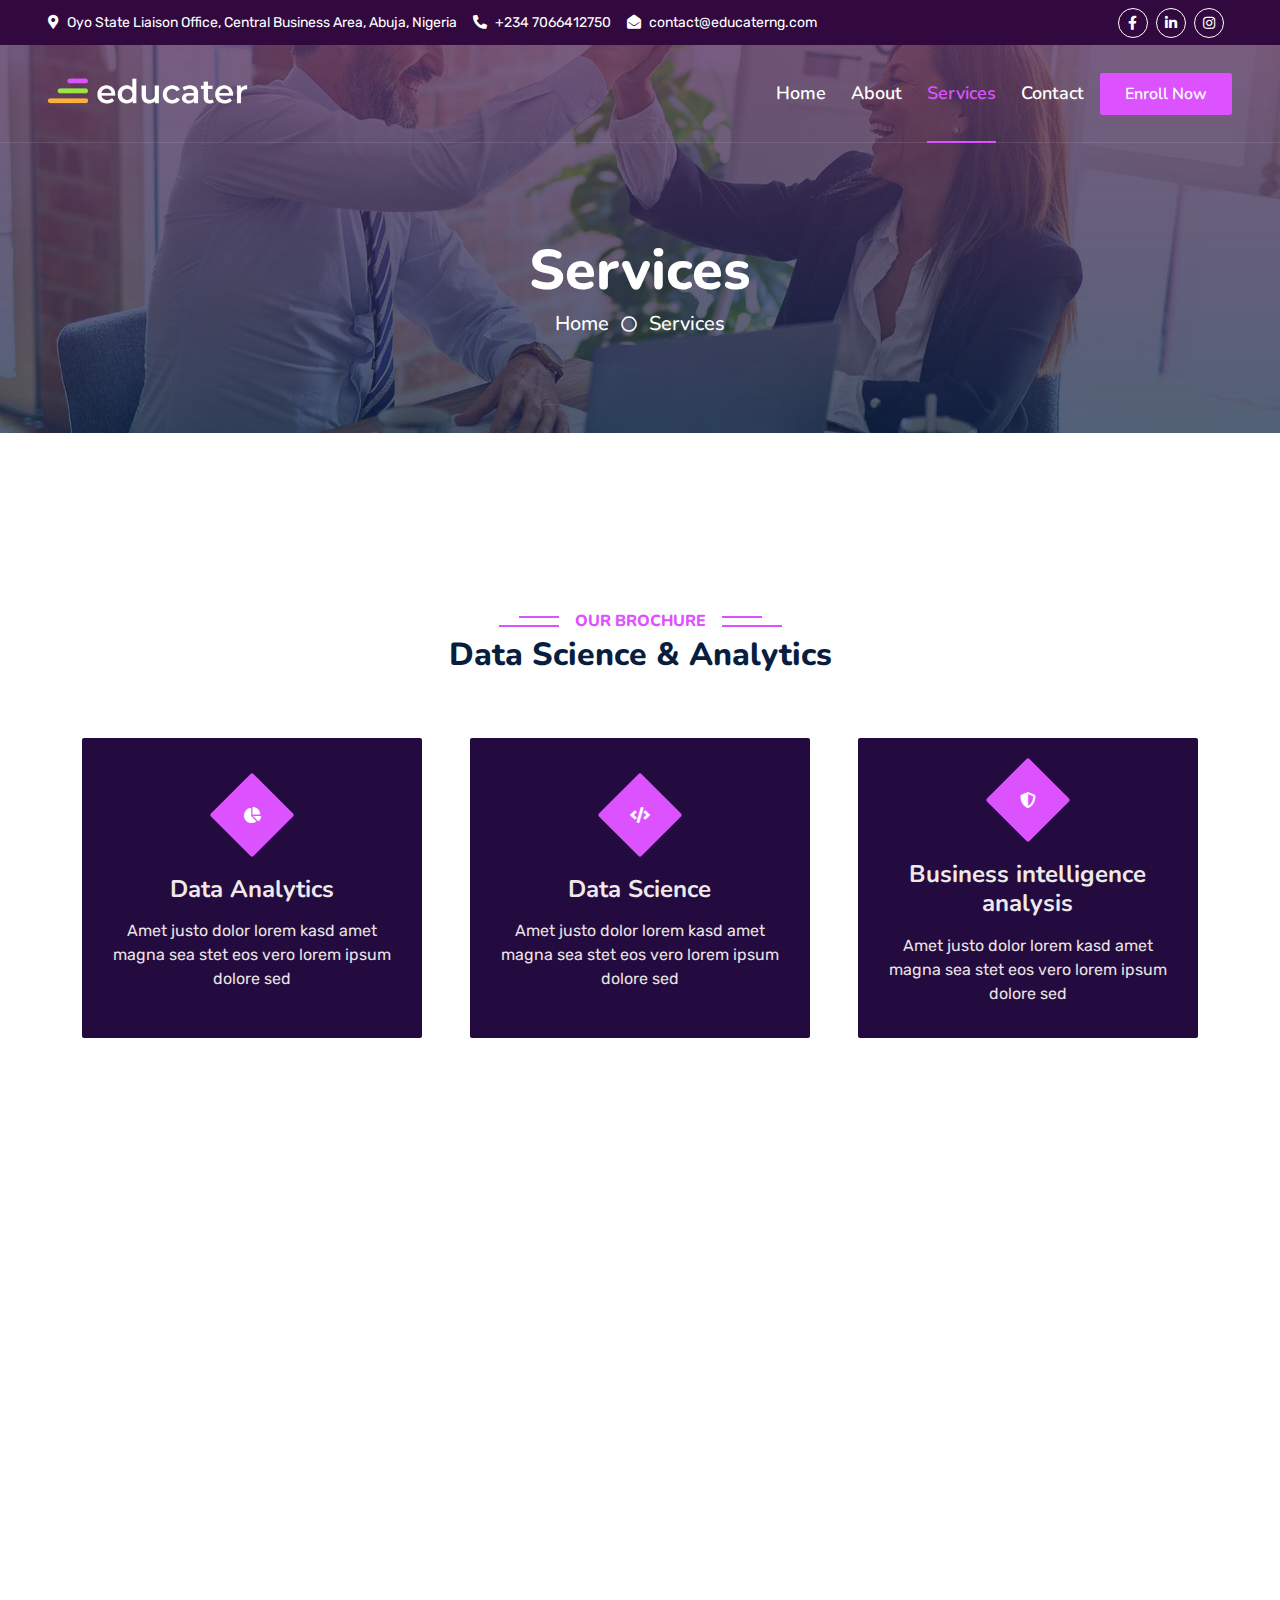
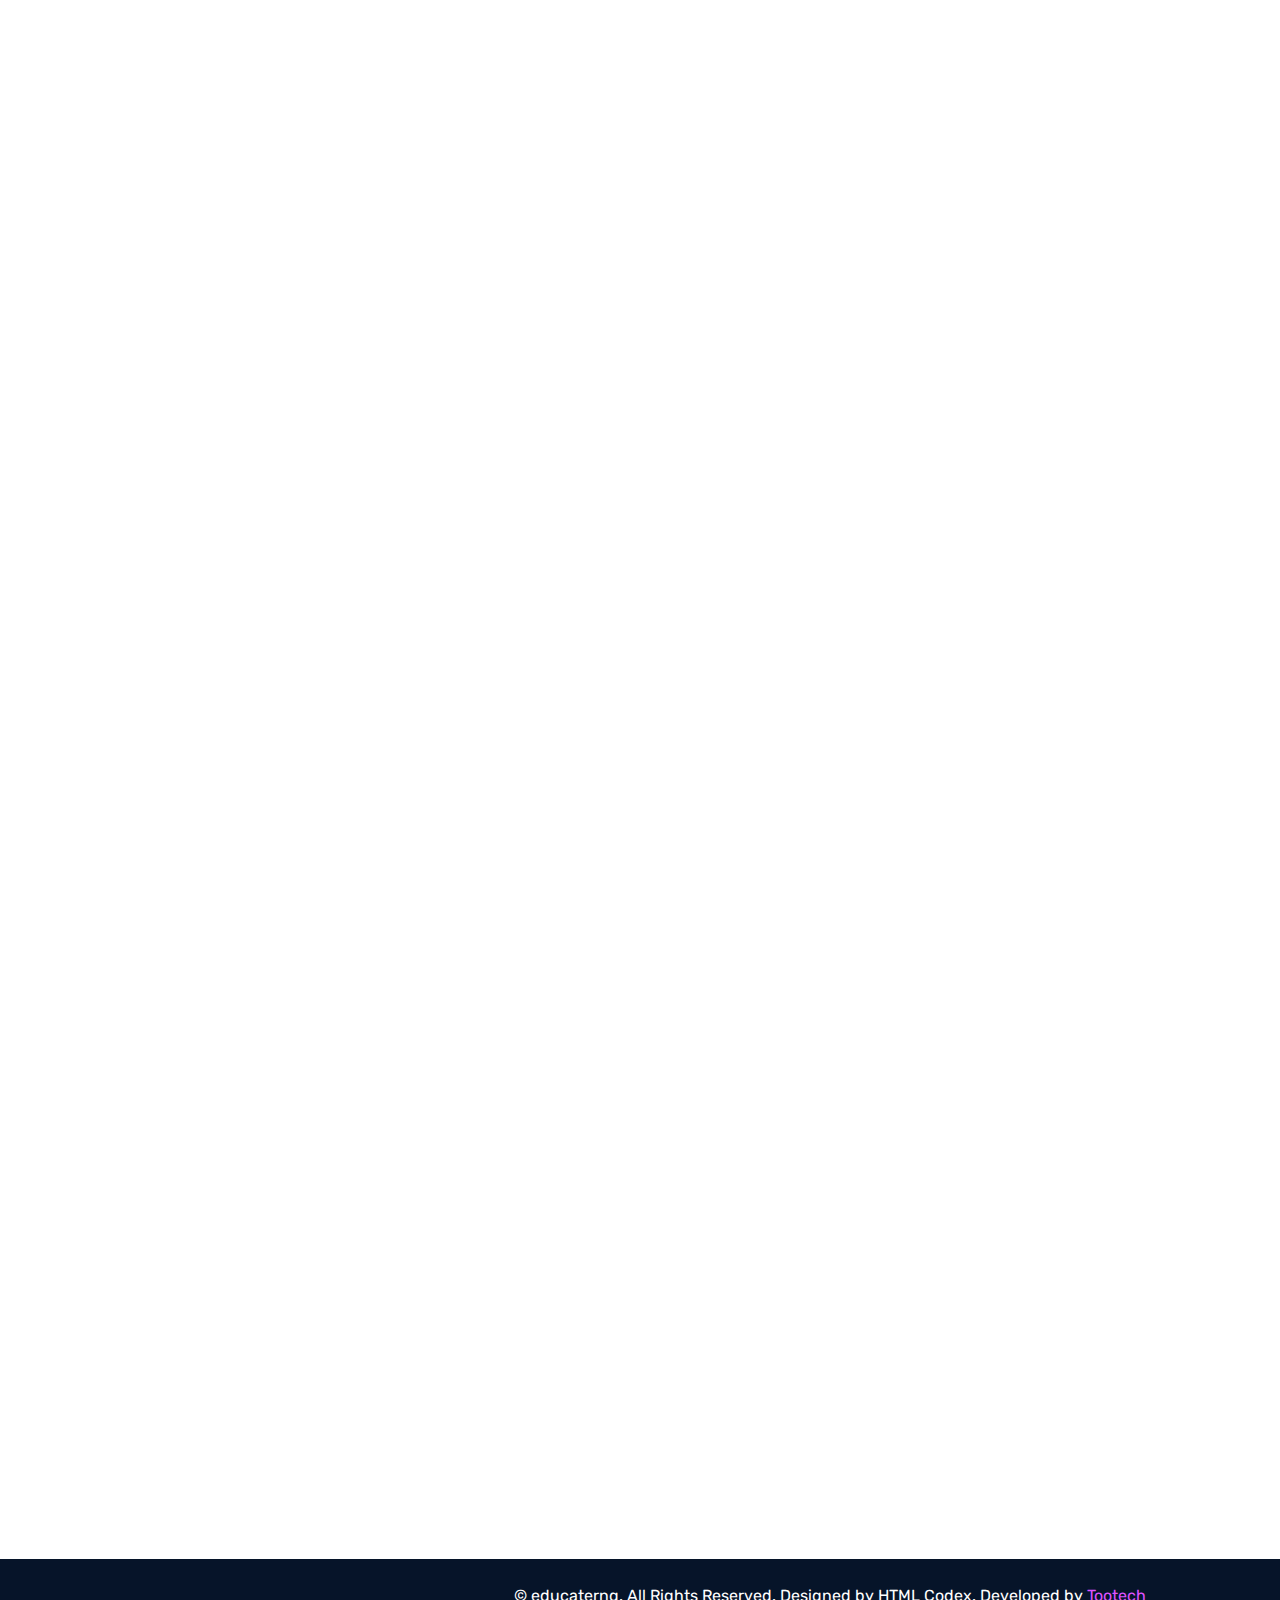
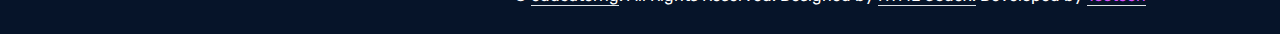
<file: service.html>
<!DOCTYPE html>
<html lang="en">

<head>
    <meta charset="utf-8">
    <title>Educater || Service - technology, education and innovation</title>
    <meta content="width=device-width, initial-scale=1.0" name="viewport">
    <meta name="keywords" content="Educater, Educaterng, Tech, Data Science, Data Analysis">
    <meta name="description" content="Educater poses to be one of the leading propeller towards achieving your digital goals
        providing digital solutions to individuals and corporate entities."
    >

 
    <!-- Favicon -->
    <link rel="apple-touch-icon" sizes="180x180" href="favicon/apple-touch-icon.png">
    <link rel="icon" type="image/png" sizes="32x32" href="favicon/favicon-32x32.png">
    <link rel="icon" type="image/png" sizes="16x16" href="favicon/favicon-16x16.png">
    <link rel="manifest" href="favicon/site.webmanifest">
    <link rel="mask-icon" href="favicon/safari-pinned-tab.svg" color="#5bbad5">
    <meta name="msapplication-TileColor" content="#da532c">
    <meta name="theme-color" content="#ffffff">

    <!-- Google Web Fonts -->
    <link rel="preconnect" href="https://fonts.googleapis.com">
    <link rel="preconnect" href="https://fonts.gstatic.com" crossorigin>
    <link href="https://fonts.googleapis.com/css2?family=Nunito:wght@400;600;700;800&family=Rubik:wght@400;500;600;700&display=swap" rel="stylesheet">

    <!-- Icon Font Stylesheet -->
    <link href="https://cdnjs.cloudflare.com/ajax/libs/font-awesome/5.10.0/css/all.min.css" rel="stylesheet">
    <link href="https://cdn.jsdelivr.net/npm/bootstrap-icons@1.4.1/font/bootstrap-icons.css" rel="stylesheet">

    <!-- Libraries Stylesheet -->
    <link href="lib/owlcarousel/assets/owl.carousel.min.css" rel="stylesheet">
    <link href="lib/lightbox/css/lightbox.min.css" rel="stylesheet">
    <link href="lib/animate/animate.min.css" rel="stylesheet">

    <!-- Customized Bootstrap Stylesheet -->
    <link href="css/bootstrap.min.css" rel="stylesheet">

    <!-- Template Stylesheet -->
    <link href="css/style.css?v4" rel="stylesheet">
</head>

<body>
    <!-- Spinner Start -->
    <div id="spinner" class="show bg-white position-fixed translate-middle w-100 vh-100 top-50 start-50 d-flex align-items-center justify-content-center">
        <div class="spinner"></div>
    </div>
    <!-- Spinner End -->


    <!-- Topbar Start -->
    <div class="container-fluid bg-dark px-5 d-none d-lg-block">
        <div class="row gx-0">
            <div class="col-lg-8 text-center text-lg-start mb-2 mb-lg-0">
                <div class="d-inline-flex align-items-center" style="height: 45px;">
                    <small class="me-3 text-light"><i class="fa fa-map-marker-alt me-2"></i>Oyo State Liaison Office, Central Business Area, Abuja, Nigeria</small>
                    <small class="me-3 text-light"><i class="fa fa-phone-alt me-2"></i>+234 7066412750</small>
                    <small class="text-light"><i class="fa fa-envelope-open me-2"></i>contact@educaterng.com</small>
                </div>
            </div>
            <div class="col-lg-4 text-center text-lg-end">
                <div class="d-inline-flex align-items-center" style="height: 45px;">
                    <!-- <a class="btn btn-sm btn-outline-light btn-sm-square rounded-circle me-2" href="" target=”_blank”><i class="fab fa-twitter fw-normal"></i></a> -->
                    <a class="btn btn-sm btn-outline-light btn-sm-square rounded-circle me-2" href="https://facebook.com/educaterng" target=”_blank”><i class="fab fa-facebook-f fw-normal"></i></a>
                    <a class="btn btn-sm btn-outline-light btn-sm-square rounded-circle me-2" href="https://linkedin.com/company/educaterng/" target=”_blank”><i class="fab fa-linkedin-in fw-normal"></i></a>
                    <a class="btn btn-sm btn-outline-light btn-sm-square rounded-circle me-2" href="https://instagram.com/educaterng/" target=”_blank”><i class="fab fa-instagram fw-normal"></i></a>
                    <!-- <a class="btn btn-sm btn-outline-light btn-sm-square rounded-circle" href="" target=”_blank”><i class="fab fa-youtube fw-normal"></i></a> -->
                </div>
            </div>
        </div>
    </div>
    <!-- Topbar End -->


    <!-- Navbar & Carousel Start -->
    <div class="container-fluid position-relative p-0">
        <nav class="navbar navbar-expand-lg navbar-dark px-5 py-3 py-lg-0">
            <!-- <a href="index.html" class="navbar-brand p-0">
                <h1 class="m-0"><i class="fa fa-user-tie me-2"></i>Startup</h1>
            </a> -->
            <a href="index.html" class="navbar-brand p-0">
                <img src="icons/logo.png" alt="">
            </a>
            <button class="navbar-toggler" type="button" data-bs-toggle="collapse" data-bs-target="#navbarCollapse">
                <span class="fa fa-bars"></span>
            </button>
            <div class="collapse navbar-collapse" id="navbarCollapse">
                <div class="navbar-nav ms-auto py-0">
                    <a href="index.html" class="nav-item nav-link">Home</a>
                    <a href="about.html" class="nav-item nav-link">About</a>
                    <a href="service.html" class="nav-item nav-link active">Services</a>
                    <!-- <div class="nav-item dropdown">
                        <a href="#" class="nav-link dropdown-toggle" data-bs-toggle="dropdown">Blog</a>
                        <div class="dropdown-menu m-0">
                            <a href="blog.html" class="dropdown-item">Blog Grid</a>
                            <a href="detail.html" class="dropdown-item">Blog Detail</a>
                        </div>
                    </div> -->
                    <!-- <div class="nav-item dropdown">
                        <a href="#" class="nav-link dropdown-toggle" data-bs-toggle="dropdown">Pages</a>
                        <div class="dropdown-menu m-0">
                            <a href="price.html" class="dropdown-item">Pricing Plan</a>
                            <a href="feature.html" class="dropdown-item">Our features</a>
                            <a href="team.html" class="dropdown-item">Team Members</a>
                            <a href="testimonial.html" class="dropdown-item">Testimonial</a>
                            <a href="quote.html" class="dropdown-item">Free Quote</a>
                        </div>
                    </div> -->
                    <a href="contact.html" class="nav-item nav-link">Contact</a>
                </div>
                <!-- <button type="button" class="btn text-primary ms-3" data-bs-toggle="modal" data-bs-target="#searchModal"><i class="fa fa-search"></i></button> -->
                <a href="#" class="btn btn-primary py-2 px-4 ms-3" data-bs-toggle="modal" data-bs-target="#searchModal">Enroll Now</a>
            </div>
        </nav>

        <div class="container-fluid bg-primary py-5 SErvices bg-header" style="margin-bottom: 90px;">
            <div class="row py-5">
                <div class="col-12 pt-lg-5 mt-lg-5 text-center">
                    <h1 class="display-4 text-white animated zoomIn">Services</h1>
                    <a href="index.html" class="h5 text-white">Home</a>
                    <i class="far fa-circle text-white px-2"></i>
                    <a href="#" class="h5 text-white">Services</a>
                </div>
            </div>
        </div>
    </div>
    <!-- Navbar End -->


    <!-- Full Screen Search Start -->
    <div class="modal fade" id="searchModal" tabindex="-1">
        <div class="modal-dialog modal-fullscreen">
            <div class="modal-content" style="background: rgba(138, 90, 26, .9);">
                <div class="modal-header border-0">
                    <button type="button" class="btn bg-white btn-close" data-bs-dismiss="modal" aria-label="Close"></button>
                </div>
                <div class="modal-body d-flex align-items-center justify-content-center">
                    <div class="input-group" style="max-width: 600px;">

                            <div class="rounded h-100 d-flex align-items-center p-6 wow zoomIn" data-wow-delay="0.9s">
                                <form class="bg-form-input-overwright">
                                    <div class="row g-3">
                                        <div class="col-xl-12">
                                            <input type="text" class="form-control bg-light border-0" placeholder="Your Full Name" style="height: 55px;">
                                        </div>
                                        <div class="col-12">
                                            <input type="email" class="form-control bg-light border-0" placeholder="Your Email Address" style="height: 55px;">
                                        </div>
                                        <div class="col-12">
                                            <select class="form-select bg-light border-0" style="height: 55px;">
                                                <option selected>Select A Service</option>
                                                <option value="1">Service 1</option>
                                                <option value="2">Service 2</option>
                                                <option value="3">Service 3</option>
                                            </select>
                                        </div>
                                        <div class="col-12">
                                            <textarea class="form-control bg-light border-0" rows="3" placeholder="Additional Info"></textarea>
                                        </div>
                                        <div class="col-12">
                                            <button class="btn btn-dark w-100 py-3" id="submit_quote" type="submit">Apply Now</button>
                                        </div>
                                    </div>
                                </form>
                            </div>

                    </div>
                </div>
            </div>
        </div>
    </div>
    <!-- Full Screen Search End -->




    <!-- Service Start -->
    <div class="container-fluid py-1 wow fadeInUp" data-wow-delay="0.1s">
        <div class="container py-5">
            <div class="section-title text-center position-relative pb-3 mb-5 mx-auto" style="max-width: 600px;">
                <h5 class="section-title-text fw-bold text-primary text-uppercase  mb-1">Our Brochure</h5>
                <h1 class="mb-0" style="font-size: 2rem;">Data Science & Analytics</h1>
            </div>
            <div class="row g-5">
                <div class="col-lg-4 col-md-6 wow zoomIn" data-wow-delay="0.6s">
                    <div class="service-item bg-light rounded d-flex flex-column align-items-center justify-content-center text-center">
                        <div class="service-icon">
                            <i class="fa fa-chart-pie text-white"></i>
                        </div>
                        <h4 class="mb-3">Data Analytics</h4>
                        <p class="m-0">Amet justo dolor lorem kasd amet magna sea stet eos vero lorem ipsum dolore sed</p>
                        <a class="btn btn-lg btn-primary rounded" href="">
                            <i class="bi bi-arrow-right"></i>
                        </a>
                    </div>
                </div>
                <div class="col-lg-4 col-md-6 wow zoomIn" data-wow-delay="0.9s">
                    <div class="service-item bg-light rounded d-flex flex-column align-items-center justify-content-center text-center">
                        <div class="service-icon">
                            <i class="fa fa-code text-white"></i>
                        </div>
                        <h4 class="mb-3">Data Science</h4>
                        <p class="m-0">Amet justo dolor lorem kasd amet magna sea stet eos vero lorem ipsum dolore sed</p>
                        <a class="btn btn-lg btn-primary rounded" href="">
                            <i class="bi bi-arrow-right"></i>
                        </a>
                    </div>
                </div>
                <div class="col-lg-4 col-md-6 wow zoomIn" data-wow-delay="0.3s">
                    <div class="service-item bg-light rounded d-flex flex-column align-items-center justify-content-center text-center">
                        <div class="service-icon">
                            <i class="fa fa-shield-alt text-white"></i>
                        </div>
                        <h4 class="mb-3">Business intelligence analysis</h4>
                        <p class="m-0">Amet justo dolor lorem kasd amet magna sea stet eos vero lorem ipsum dolore sed</p>
                        <a class="btn btn-lg btn-primary rounded" href="">
                            <i class="bi bi-arrow-right"></i>
                        </a>
                    </div>
                </div>
                <div class="col-lg-4 col-md-6 wow zoomIn" data-wow-delay="0.3s">
                    <div class="service-item bg-light rounded d-flex flex-column align-items-center justify-content-center text-center">
                        <div class="service-icon">
                            <i class="fa fa-shield-alt text-white"></i>
                        </div>
                        <h4 class="mb-3">Python For Data Science</h4>
                        <p class="m-0">Amet justo dolor lorem kasd amet magna sea stet eos vero lorem ipsum dolore sed</p>
                        <a class="btn btn-lg btn-primary rounded" href="">
                            <i class="bi bi-arrow-right"></i>
                        </a>
                    </div>
                </div>
                <div class="col-lg-4 col-md-6 wow zoomIn" data-wow-delay="0.3s">
                    <div class="service-item bg-light rounded d-flex flex-column align-items-center justify-content-center text-center">
                        <div class="service-icon">
                            <i class="fa fa-shield-alt text-white"></i>
                        </div>
                        <h4 class="mb-3">MS Excel For Data Analysis</h4>
                        <p class="m-0">Amet justo dolor lorem kasd amet magna sea stet eos vero lorem ipsum dolore sed</p>
                        <a class="btn btn-lg btn-primary rounded" href="">
                            <i class="bi bi-arrow-right"></i>
                        </a>
                    </div>
                </div>
                <div class="col-lg-4 col-md-6 wow zoomIn" data-wow-delay="0.3s">
                    <div class="service-item bg-light rounded d-flex flex-column align-items-center justify-content-center text-center">
                        <div class="service-icon">
                            <i class="fab fa-android text-white"></i>
                        </div>
                        <h4 class="mb-3">Financial Modelling & Analysis</h4>
                        <p class="m-0">Amet justo dolor lorem kasd amet magna sea stet eos vero lorem ipsum dolore sed</p>
                        <a class="btn btn-lg btn-primary rounded" href="">
                            <i class="bi bi-arrow-right"></i>
                        </a>
                    </div>
                </div>
                <div class="col-lg-4 col-md-6 wow zoomIn" data-wow-delay="0.3s">
                    <div class="service-item bg-light rounded d-flex flex-column align-items-center justify-content-center text-center">
                        <div class="service-icon">
                            <i class="fa fa-shield-alt text-white"></i>
                        </div>
                        <h4 class="mb-3">SQL For Data Analysis</h4>
                        <p class="m-0">Amet justo dolor lorem kasd amet magna sea stet eos vero lorem ipsum dolore sed</p>
                        <a class="btn btn-lg btn-primary rounded" href="">
                            <i class="bi bi-arrow-right"></i>
                        </a>
                    </div>
                </div>
                <div class="col-lg-4 col-md-6 wow zoomIn" data-wow-delay="0.3s">
                    <div class="service-item bg-light rounded d-flex flex-column align-items-center justify-content-center text-center">
                        <div class="service-icon">
                            <i class="fa fa-shield-alt text-white"></i>
                        </div>
                        <h4 class="mb-3">Portfolio Building Scheme</h4>
                        <p class="m-0">Amet justo dolor lorem kasd amet magna sea stet eos vero lorem ipsum dolore sed</p>
                        <a class="btn btn-lg btn-primary rounded" href="">
                            <i class="bi bi-arrow-right"></i>
                        </a>
                    </div>
                </div>
                <div class="col-lg-4 col-md-6 wow zoomIn" data-wow-delay="0.6s">
                    <div class="service-item bg-light rounded d-flex flex-column align-items-center justify-content-center text-center">
                        <div class="service-icon">
                            <i class="fa fa-search text-white"></i>
                        </div>
                        <h4 class="mb-3">Power BI for Data Visualization & Reporting</h4>
                        <p class="m-0">Amet justo dolor lorem kasd amet magna sea stet eos vero lorem ipsum dolore sed</p>
                        <a class="btn btn-lg btn-primary rounded" href="">
                            <i class="bi bi-arrow-right"></i>
                        </a>
                    </div>
                </div>
                <!-- <div class="col-lg-4 col-md-6 wow zoomIn" data-wow-delay="0.9s">
                    <div class="service-item2 position-relative bg-primary rounded h-100 d-flex flex-column align-items-center justify-content-center text-center p-5">
                        <h3 class="text-white mb-3">Call Us For Quote</h3>
                        <p class="text-white mb-3">Clita ipsum magna kasd rebum at ipsum amet dolor justo dolor est magna stet eirmod</p>
                        <h2 class="text-white mb-0">+012 345 6789</h2>
                    </div>
                </div> -->
            </div>
        </div>
    </div>
    <!-- Service End -->

    <!-- Testimonial Start -->
    <div class="container-fluid py-5 wow fadeInUp" data-wow-delay="0.1s">
        <div class="container py-5">
            <div class="section-title text-center position-relative pb-3 mb-4 mx-auto" style="max-width: 600px;">
                <h5 class="section-title-text fw-bold text-primary text-uppercase mb-1">Reviews</h5>
                <h1 class="mb-0" style="font-size: 2rem;">Our Student Say!</h1>
            </div>
            <div class="owl-carousel testimonial-carousel wow fadeInUp" data-wow-delay="0.6s">
                <div class="testimonial-item bg-light my-4">
                    <div class="d-flex align-items-center border-bottom pt-5 pb-4 px-5">
                        <img class="img-fluid rounded" src="img/testimonial-1.jpg" style="width: 60px; height: 60px;" >
                        <div class="ps-4">
                            <h4 class="text-primary mb-1">Client Name</h4>
                            <small class="text-uppercase">Profession</small>
                        </div>
                    </div>
                    <div class="pt-4 pb-5 px-5">
                        Dolor et eos labore, stet justo sed est sed. Diam sed sed dolor stet amet eirmod eos labore diam
                    </div>
                </div>
                <div class="testimonial-item bg-light my-4">
                    <div class="d-flex align-items-center border-bottom pt-5 pb-4 px-5">
                        <img class="img-fluid rounded" src="img/testimonial-2.jpg" style="width: 60px; height: 60px;" >
                        <div class="ps-4">
                            <h4 class="text-primary mb-1">Client Name</h4>
                            <small class="text-uppercase">Profession</small>
                        </div>
                    </div>
                    <div class="pt-4 pb-5 px-5">
                        Dolor et eos labore, stet justo sed est sed. Diam sed sed dolor stet amet eirmod eos labore diam
                    </div>
                </div>
                <div class="testimonial-item bg-light my-4">
                    <div class="d-flex align-items-center border-bottom pt-5 pb-4 px-5">
                        <img class="img-fluid rounded" src="img/testimonial-3.jpg" style="width: 60px; height: 60px;" >
                        <div class="ps-4">
                            <h4 class="text-primary mb-1">Client Name</h4>
                            <small class="text-uppercase">Profession</small>
                        </div>
                    </div>
                    <div class="pt-4 pb-5 px-5">
                        Dolor et eos labore, stet justo sed est sed. Diam sed sed dolor stet amet eirmod eos labore diam
                    </div>
                </div>
                <div class="testimonial-item bg-light my-4">
                    <div class="d-flex align-items-center border-bottom pt-5 pb-4 px-5">
                        <img class="img-fluid rounded" src="img/testimonial-4.jpg" style="width: 60px; height: 60px;" >
                        <div class="ps-4">
                            <h4 class="text-primary mb-1">Client Name</h4>
                            <small class="text-uppercase">Profession</small>
                        </div>
                    </div>
                    <div class="pt-4 pb-5 px-5">
                        Dolor et eos labore, stet justo sed est sed. Diam sed sed dolor stet amet eirmod eos labore diam
                    </div>
                </div>
            </div>
        </div>
    </div>
    <!-- Testimonial End -->



    <!-- Vendor Start -->
    <div class="container-fluid py-5 wow fadeInUp" data-wow-delay="0.1s">
        <div class="container py-5 mb-5">
            <div class="bg-white">
                <div class="owl-carousel vendor-carousel">
                    <img src="img/vendor-1.jpg" alt="">
                    <img src="img/vendor-2.jpg" alt="">
                    <img src="img/vendor-3.jpg" alt="">
                    <img src="img/vendor-4.jpg" alt="">
                    <img src="img/vendor-5.jpg" alt="">
                    <img src="img/vendor-6.jpg" alt="">
                    <img src="img/vendor-7.jpg" alt="">
                    <img src="img/vendor-8.jpg" alt="">
                    <img src="img/vendor-9.jpg" alt="">
                </div>
            </div>
        </div>
    </div>
    <!-- Vendor End -->
    

    <!-- Footer Start -->
    <div class="site-footer container-fluid bg-dark text-light mt-5 wow fadeInUp" data-wow-delay="0.1s">
        <div class="container">
            <div class="row gx-5">
                <div class="col-lg-4 col-md-6 footer-about">
                    <div class="d-flex flex-column align-items-center justify-content-center text-center h-100 bg-primary p-4">
                        <!-- <a href="index.html" class="navbar-brand">
                            <h1 class="m-0 text-white"><i class="fa fa-user-tie me-2"></i>Startup</h1>
                        </a> -->
                        <a href="index.html" class="navbar-brand p-0">
                            <img src="icons/logo.png" alt="">
                        </a>
                        <p class="mt-3 mb-4">Being in today's advanced digital world where almost everything can happen at the snap of your fingers, educater poses to be one of the leading propeller towards achieving your digital goals. The three bars, (technology, education and innovation) 
                            represents what educater is built on to provide digital solutions to individuals and corporate entities.
                        </p>
                        <form action="">
                            <div class="input-group">
                                <input type="text" class="form-control border-white p-3" placeholder="Your Email">
                                <button class="btn btn-dark">Sign Up</button>
                            </div>
                        </form>
                    </div>
                </div>
                <div class="col-lg-8 col-md-6">
                    <div class="row gx-5">
                        <div class="col-lg-4 col-md-12 pt-5 mb-5">
                            <div class="section-title section-title-sm position-relative pb-3 mb-4">
                                <h3 class="text-light mb-0">Get In Touch</h3>
                            </div>
                            <div class="d-flex mb-2">
                                <i class="bi bi-geo-alt text-primary me-2"></i>
                                <p class="mb-0">Oyo State Liaison Office, Central Business Area, Abuja, Nigeria</p>
                            </div>
                            <div class="d-flex mb-2">
                                <i class="bi bi-envelope-open text-primary me-2"></i>
                                <p class="mb-0">contact@educaterng.com</p>
                            </div>
                            <div class="d-flex mb-2">
                                <i class="bi bi-telephone text-primary me-2"></i>
                                <p class="mb-0">+234 7066412750</p>
                            </div>
                            <div class="d-flex mt-4">
                                <a class="btn btn-primary btn-square me-2" href="#"><i class="fab fa-twitter fw-normal"></i></a>
                                <a class="btn btn-primary btn-square me-2" href="#"><i class="fab fa-facebook-f fw-normal"></i></a>
                                <a class="btn btn-primary btn-square me-2" href="#"><i class="fab fa-linkedin-in fw-normal"></i></a>
                                <a class="btn btn-primary btn-square" href="#"><i class="fab fa-instagram fw-normal"></i></a>
                            </div>
                        </div>
                        <div class="col-lg-4 col-md-12 pt-0 pt-lg-5 mb-5">
                            <div class="section-title section-title-sm position-relative pb-3 mb-4">
                                <h3 class="text-light mb-0">Quick Links</h3>
                            </div>
                            <div class="link-animated d-flex flex-column justify-content-start">
                                <a class="text-light mb-2" href="index.html"><i class="bi bi-arrow-right text-primary me-2"></i>Home</a>
                                <a class="text-light mb-2" href="about.html"><i class="bi bi-arrow-right text-primary me-2"></i>About Us</a>
                                <a class="text-light mb-2" href="service.html"><i class="bi bi-arrow-right text-primary me-2"></i>Our Services</a>
                                <a class="text-light mb-2" href="#Meet_team"><i class="bi bi-arrow-right text-primary me-2"></i>Meet The Team</a>
                                <a class="text-light mb-2" href="#"><i class="bi bi-arrow-right text-primary me-2"></i>Latest Blog</a>
                                <a class="text-light" href="contact.html"><i class="bi bi-arrow-right text-primary me-2"></i>Contact Us</a>
                            </div>
                        </div>
                        <div class="col-lg-4 col-md-12 pt-0 pt-lg-5 mb-5">
                            <div class="section-title section-title-sm position-relative pb-3 mb-4">
                                <h3 class="text-light mb-0">Popular Links</h3>
                            </div>
                            <div class="link-animated d-flex flex-column justify-content-start">
                                <a class="text-light mb-2" href="index.html"><i class="bi bi-arrow-right text-primary me-2"></i>Home</a>
                                <a class="text-light mb-2" href="about.html"><i class="bi bi-arrow-right text-primary me-2"></i>About Us</a>
                                <a class="text-light mb-2" href="service.html"><i class="bi bi-arrow-right text-primary me-2"></i>Our Services</a>
                                <a class="text-light mb-2" href="#Meet_team"><i class="bi bi-arrow-right text-primary me-2"></i>Meet The Team</a>
                                <a class="text-light mb-2" href="#"><i class="bi bi-arrow-right text-primary me-2"></i>Latest Blog</a>
                                <a class="text-light" href="contact.html"><i class="bi bi-arrow-right text-primary me-2"></i>Contact Us</a>
                            </div>
                        </div>
                    </div>
                </div>
            </div>
        </div>
    </div>
    <div class="container-fluid text-white" style="background: #061429;">
        <div class="container text-center">
            <div class="row justify-content-end">
                <div class="col-lg-8 col-md-6">
                    <div class="d-flex align-items-center justify-content-center" style="height: 75px;">
                        <p class="mb-0">&copy; <a class="text-white border-bottom" href="index.html">educaterng</a>. All Rights Reserved. 
						
						<!--/*** This template is free as long as you keep the footer author’s credit link/attribution link/backlink. If you'd like to use the template without the footer author’s credit link/attribution link/backlink, you can purchase the Credit Removal License from "https://htmlcodex.com/credit-removal". Thank you for your support. ***/-->
						Designed by <a class="text-white border-bottom" href="https://htmlcodex.com">HTML Codex.</a> Developed by <a class="border-bottom text-primary" href="https://tootech.com.ng">Tootech</a></p>
                    </div>
                </div>
            </div>
        </div>
    </div>
    <!-- Footer End -->



    <!-- Back to Top -->
    <a href="#" class="btn btn-lg btn-primary btn-lg-square rounded back-to-top"><i class="bi bi-arrow-up"></i></a>


    <!-- JavaScript Libraries -->
    <script src="https://code.jquery.com/jquery-3.4.1.min.js"></script>
    <script src="https://cdn.jsdelivr.net/npm/bootstrap@5.0.0/dist/js/bootstrap.bundle.min.js"></script>
    <script src="lib/wow/wow.min.js"></script>
    <script src="lib/easing/easing.min.js"></script>
    <script src="lib/waypoints/waypoints.min.js"></script>
    <script src="lib/counterup/counterup.min.js"></script>
    <script src="lib/owlcarousel/owl.carousel.min.js"></script>

    <!-- Template Javascript -->
    <script src="js/main.js"></script>
</body>

</html>
</file>
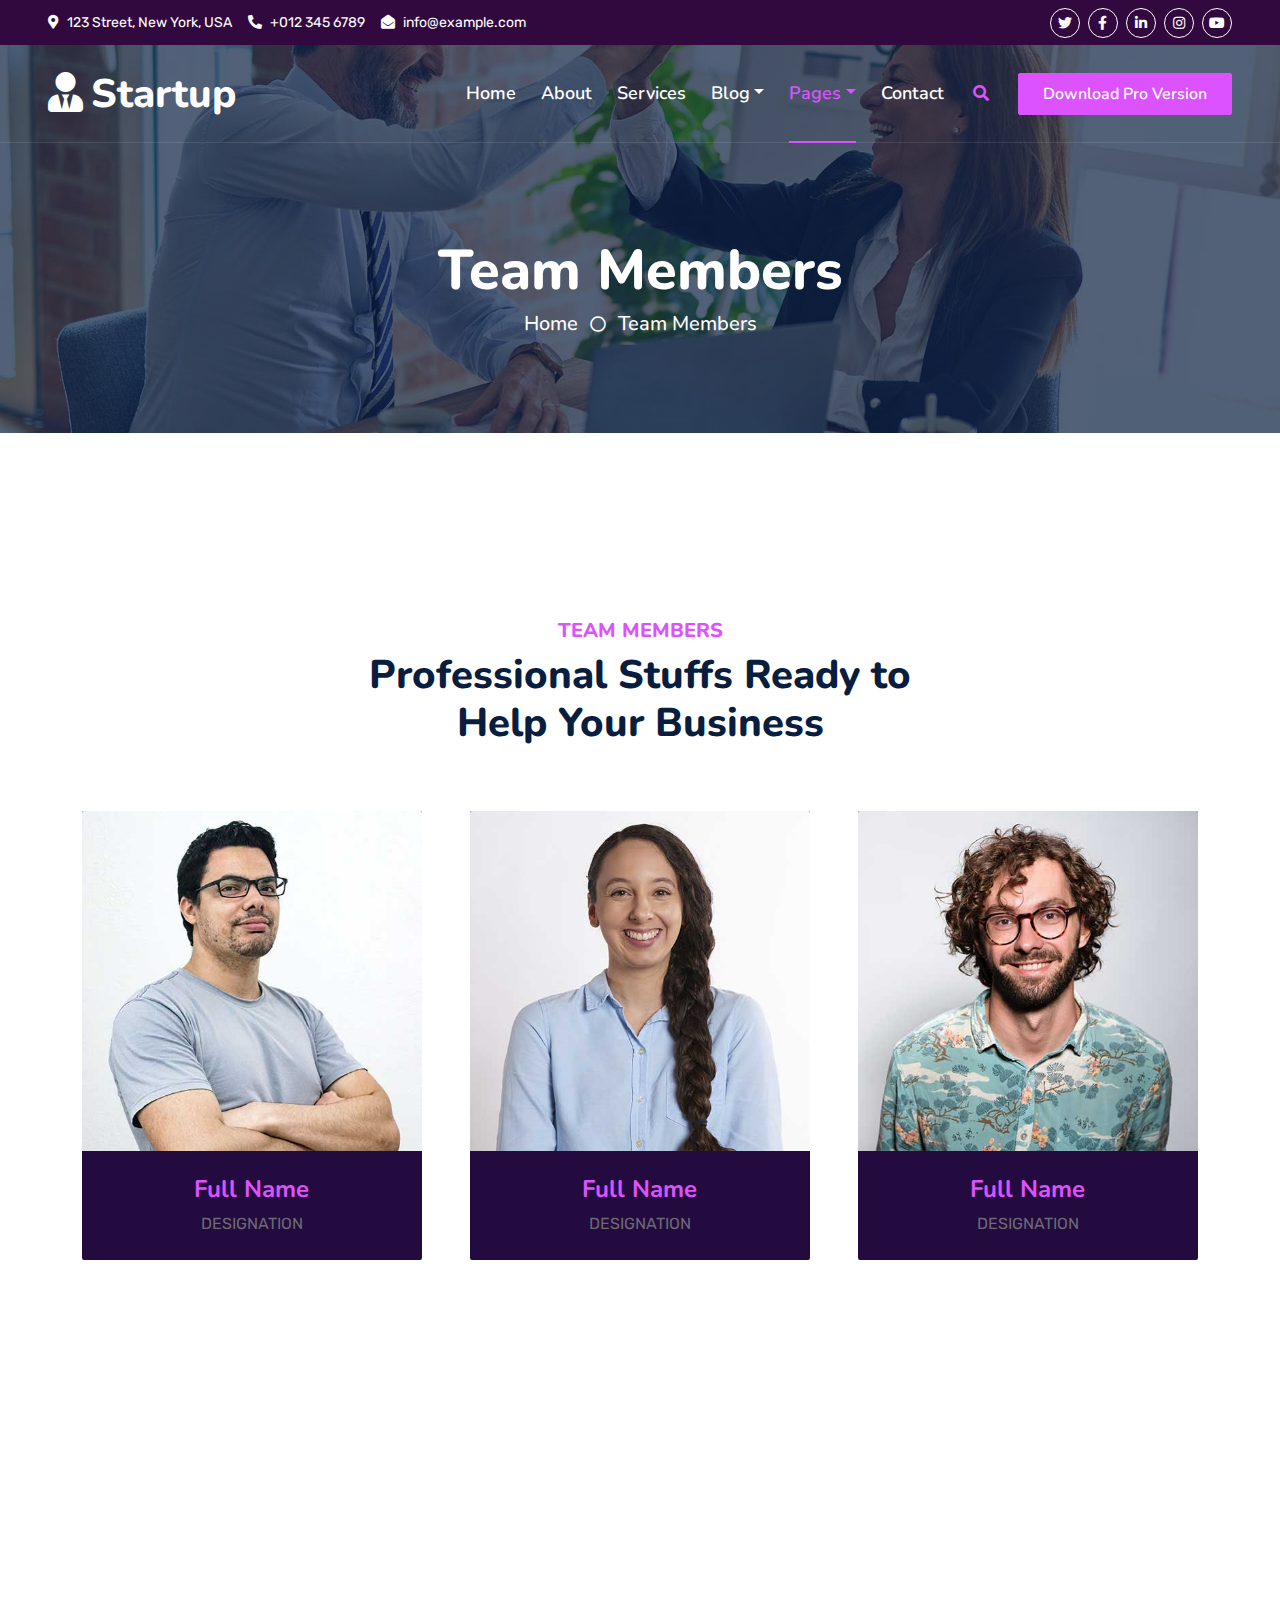
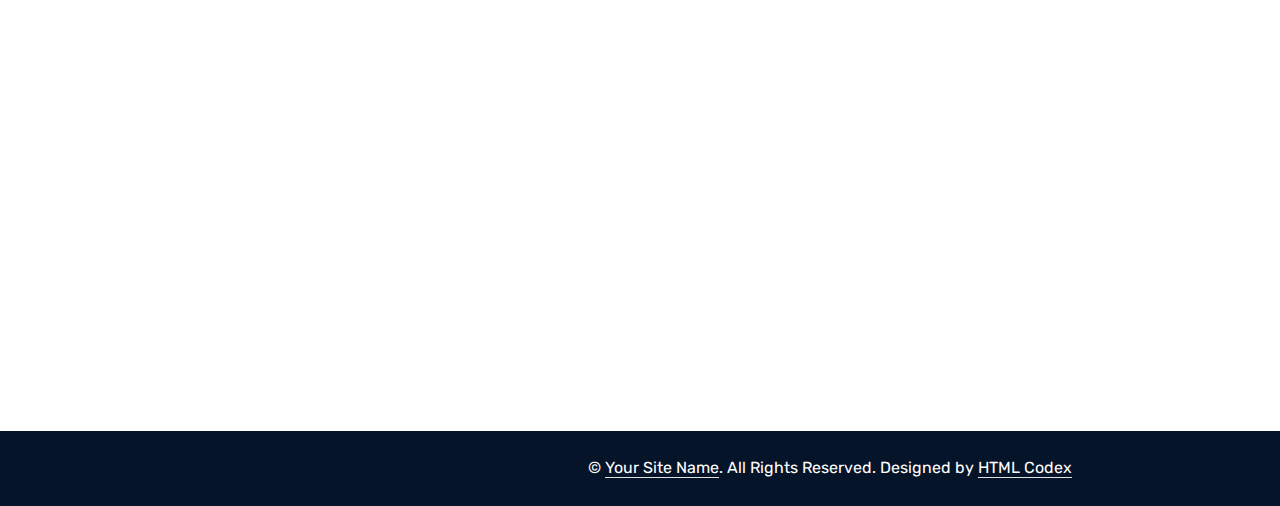
<file: team.html>
<!DOCTYPE html>
<html lang="en">

<head>
    <meta charset="utf-8">
    <title>Startup - Startup Website Template</title>
    <meta content="width=device-width, initial-scale=1.0" name="viewport">
    <meta content="Free HTML Templates" name="keywords">
    <meta content="Free HTML Templates" name="description">

    <!-- Favicon -->
    <link href="img/favicon.ico" rel="icon">

    <!-- Google Web Fonts -->
    <link rel="preconnect" href="https://fonts.googleapis.com">
    <link rel="preconnect" href="https://fonts.gstatic.com" crossorigin>
    <link href="https://fonts.googleapis.com/css2?family=Nunito:wght@400;600;700;800&family=Rubik:wght@400;500;600;700&display=swap" rel="stylesheet">

    <!-- Icon Font Stylesheet -->
    <link href="https://cdnjs.cloudflare.com/ajax/libs/font-awesome/5.10.0/css/all.min.css" rel="stylesheet">
    <link href="https://cdn.jsdelivr.net/npm/bootstrap-icons@1.4.1/font/bootstrap-icons.css" rel="stylesheet">

    <!-- Libraries Stylesheet -->
    <link href="lib/owlcarousel/assets/owl.carousel.min.css" rel="stylesheet">
    <link href="lib/animate/animate.min.css" rel="stylesheet">

    <!-- Customized Bootstrap Stylesheet -->
    <link href="css/bootstrap.min.css" rel="stylesheet">

    <!-- Template Stylesheet -->
    <link href="css/style.css" rel="stylesheet">
</head>

<body>
    <!-- Spinner Start -->
    <div id="spinner" class="show bg-white position-fixed translate-middle w-100 vh-100 top-50 start-50 d-flex align-items-center justify-content-center">
        <div class="spinner"></div>
    </div>
    <!-- Spinner End -->


    <!-- Topbar Start -->
    <div class="container-fluid bg-dark px-5 d-none d-lg-block">
        <div class="row gx-0">
            <div class="col-lg-8 text-center text-lg-start mb-2 mb-lg-0">
                <div class="d-inline-flex align-items-center" style="height: 45px;">
                    <small class="me-3 text-light"><i class="fa fa-map-marker-alt me-2"></i>123 Street, New York, USA</small>
                    <small class="me-3 text-light"><i class="fa fa-phone-alt me-2"></i>+012 345 6789</small>
                    <small class="text-light"><i class="fa fa-envelope-open me-2"></i>info@example.com</small>
                </div>
            </div>
            <div class="col-lg-4 text-center text-lg-end">
                <div class="d-inline-flex align-items-center" style="height: 45px;">
                    <a class="btn btn-sm btn-outline-light btn-sm-square rounded-circle me-2" href=""><i class="fab fa-twitter fw-normal"></i></a>
                    <a class="btn btn-sm btn-outline-light btn-sm-square rounded-circle me-2" href=""><i class="fab fa-facebook-f fw-normal"></i></a>
                    <a class="btn btn-sm btn-outline-light btn-sm-square rounded-circle me-2" href=""><i class="fab fa-linkedin-in fw-normal"></i></a>
                    <a class="btn btn-sm btn-outline-light btn-sm-square rounded-circle me-2" href=""><i class="fab fa-instagram fw-normal"></i></a>
                    <a class="btn btn-sm btn-outline-light btn-sm-square rounded-circle" href=""><i class="fab fa-youtube fw-normal"></i></a>
                </div>
            </div>
        </div>
    </div>
    <!-- Topbar End -->


    <!-- Navbar Start -->
    <div class="container-fluid position-relative p-0">
        <nav class="navbar navbar-expand-lg navbar-dark px-5 py-3 py-lg-0">
            <a href="index.html" class="navbar-brand p-0">
                <h1 class="m-0"><i class="fa fa-user-tie me-2"></i>Startup</h1>
            </a>
            <button class="navbar-toggler" type="button" data-bs-toggle="collapse" data-bs-target="#navbarCollapse">
                <span class="fa fa-bars"></span>
            </button>
            <div class="collapse navbar-collapse" id="navbarCollapse">
                <div class="navbar-nav ms-auto py-0">
                    <a href="index.html" class="nav-item nav-link">Home</a>
                    <a href="about.html" class="nav-item nav-link">About</a>
                    <a href="service.html" class="nav-item nav-link">Services</a>
                    <div class="nav-item dropdown">
                        <a href="#" class="nav-link dropdown-toggle" data-bs-toggle="dropdown">Blog</a>
                        <div class="dropdown-menu m-0">
                            <a href="blog.html" class="dropdown-item">Blog Grid</a>
                            <a href="detail.html" class="dropdown-item">Blog Detail</a>
                        </div>
                    </div>
                    <div class="nav-item dropdown">
                        <a href="#" class="nav-link dropdown-toggle active" data-bs-toggle="dropdown">Pages</a>
                        <div class="dropdown-menu m-0">
                            <a href="price.html" class="dropdown-item">Pricing Plan</a>
                            <a href="feature.html" class="dropdown-item">Our features</a>
                            <a href="team.html" class="dropdown-item active">Team Members</a>
                            <a href="testimonial.html" class="dropdown-item">Testimonial</a>
                            <a href="quote.html" class="dropdown-item">Free Quote</a>
                        </div>
                    </div>
                    <a href="contact.html" class="nav-item nav-link">Contact</a>
                </div>
                <butaton type="button" class="btn text-primary ms-3" data-bs-toggle="modal" data-bs-target="#searchModal"><i class="fa fa-search"></i></butaton>
                <a href="https://htmlcodex.com/startup-company-website-template" class="btn btn-primary py-2 px-4 ms-3">Download Pro Version</a>
            </div>
        </nav>

        <div class="container-fluid bg-primary py-5 bg-header" style="margin-bottom: 90px;">
            <div class="row py-5">
                <div class="col-12 pt-lg-5 mt-lg-5 text-center">
                    <h1 class="display-4 text-white animated zoomIn">Team Members</h1>
                    <a href="" class="h5 text-white">Home</a>
                    <i class="far fa-circle text-white px-2"></i>
                    <a href="" class="h5 text-white">Team Members</a>
                </div>
            </div>
        </div>
    </div>
    <!-- Navbar End -->


    <!-- Full Screen Search Start -->
    <div class="modal fade" id="searchModal" tabindex="-1">
        <div class="modal-dialog modal-fullscreen">
            <div class="modal-content" style="background: rgba(9, 30, 62, .7);">
                <div class="modal-header border-0">
                    <button type="button" class="btn bg-white btn-close" data-bs-dismiss="modal" aria-label="Close"></button>
                </div>
                <div class="modal-body d-flex align-items-center justify-content-center">
                    <div class="input-group" style="max-width: 600px;">
                        <input type="text" class="form-control bg-transparent border-primary p-3" placeholder="Type search keyword">
                        <button class="btn btn-primary px-4"><i class="bi bi-search"></i></button>
                    </div>
                </div>
            </div>
        </div>
    </div>
    <!-- Full Screen Search End -->


    <!-- Team Start -->
    <div class="container-fluid py-5 wow fadeInUp" data-wow-delay="0.1s">
        <div class="container py-5">
            <div class="section-title text-center position-relative pb-3 mb-5 mx-auto" style="max-width: 600px;">
                <h5 class="fw-bold text-primary text-uppercase">Team Members</h5>
                <h1 class="mb-0">Professional Stuffs Ready to Help Your Business</h1>
            </div>
            <div class="row g-5">
                <div class="col-lg-4 wow slideInUp" data-wow-delay="0.3s">
                    <div class="team-item bg-light rounded overflow-hidden">
                        <div class="team-img position-relative overflow-hidden">
                            <img class="img-fluid w-100" src="img/team-1.jpg" alt="">
                            <div class="team-social">
                                <a class="btn btn-lg btn-primary btn-lg-square rounded" href=""><i class="fab fa-twitter fw-normal"></i></a>
                                <a class="btn btn-lg btn-primary btn-lg-square rounded" href=""><i class="fab fa-facebook-f fw-normal"></i></a>
                                <a class="btn btn-lg btn-primary btn-lg-square rounded" href=""><i class="fab fa-instagram fw-normal"></i></a>
                                <a class="btn btn-lg btn-primary btn-lg-square rounded" href=""><i class="fab fa-linkedin-in fw-normal"></i></a>
                            </div>
                        </div>
                        <div class="text-center py-4">
                            <h4 class="text-primary">Full Name</h4>
                            <p class="text-uppercase m-0">Designation</p>
                        </div>
                    </div>
                </div>
                <div class="col-lg-4 wow slideInUp" data-wow-delay="0.6s">
                    <div class="team-item bg-light rounded overflow-hidden">
                        <div class="team-img position-relative overflow-hidden">
                            <img class="img-fluid w-100" src="img/team-2.jpg" alt="">
                            <div class="team-social">
                                <a class="btn btn-lg btn-primary btn-lg-square rounded" href=""><i class="fab fa-twitter fw-normal"></i></a>
                                <a class="btn btn-lg btn-primary btn-lg-square rounded" href=""><i class="fab fa-facebook-f fw-normal"></i></a>
                                <a class="btn btn-lg btn-primary btn-lg-square rounded" href=""><i class="fab fa-instagram fw-normal"></i></a>
                                <a class="btn btn-lg btn-primary btn-lg-square rounded" href=""><i class="fab fa-linkedin-in fw-normal"></i></a>
                            </div>
                        </div>
                        <div class="text-center py-4">
                            <h4 class="text-primary">Full Name</h4>
                            <p class="text-uppercase m-0">Designation</p>
                        </div>
                    </div>
                </div>
                <div class="col-lg-4 wow slideInUp" data-wow-delay="0.9s">
                    <div class="team-item bg-light rounded overflow-hidden">
                        <div class="team-img position-relative overflow-hidden">
                            <img class="img-fluid w-100" src="img/team-3.jpg" alt="">
                            <div class="team-social">
                                <a class="btn btn-lg btn-primary btn-lg-square rounded" href=""><i class="fab fa-twitter fw-normal"></i></a>
                                <a class="btn btn-lg btn-primary btn-lg-square rounded" href=""><i class="fab fa-facebook-f fw-normal"></i></a>
                                <a class="btn btn-lg btn-primary btn-lg-square rounded" href=""><i class="fab fa-instagram fw-normal"></i></a>
                                <a class="btn btn-lg btn-primary btn-lg-square rounded" href=""><i class="fab fa-linkedin-in fw-normal"></i></a>
                            </div>
                        </div>
                        <div class="text-center py-4">
                            <h4 class="text-primary">Full Name</h4>
                            <p class="text-uppercase m-0">Designation</p>
                        </div>
                    </div>
                </div>
            </div>
        </div>
    </div>
    <!-- Team End -->


    <!-- Vendor Start -->
    <div class="container-fluid py-5 wow fadeInUp" data-wow-delay="0.1s">
        <div class="container py-5 mb-5">
            <div class="bg-white">
                <div class="owl-carousel vendor-carousel">
                    <img src="img/vendor-1.jpg" alt="">
                    <img src="img/vendor-2.jpg" alt="">
                    <img src="img/vendor-3.jpg" alt="">
                    <img src="img/vendor-4.jpg" alt="">
                    <img src="img/vendor-5.jpg" alt="">
                    <img src="img/vendor-6.jpg" alt="">
                    <img src="img/vendor-7.jpg" alt="">
                    <img src="img/vendor-8.jpg" alt="">
                    <img src="img/vendor-9.jpg" alt="">
                </div>
            </div>
        </div>
    </div>
    <!-- Vendor End -->
    

    <!-- Footer Start -->
    <div class="container-fluid bg-dark text-light mt-5 wow fadeInUp" data-wow-delay="0.1s">
        <div class="container">
            <div class="row gx-5">
                <div class="col-lg-4 col-md-6 footer-about">
                    <div class="d-flex flex-column align-items-center justify-content-center text-center h-100 bg-primary p-4">
                        <a href="index.html" class="navbar-brand">
                            <h1 class="m-0 text-white"><i class="fa fa-user-tie me-2"></i>Startup</h1>
                        </a>
                        <p class="mt-3 mb-4">Lorem diam sit erat dolor elitr et, diam lorem justo amet clita stet eos sit. Elitr dolor duo lorem, elitr clita ipsum sea. Diam amet erat lorem stet eos. Diam amet et kasd eos duo.</p>
                        <form action="">
                            <div class="input-group">
                                <input type="text" class="form-control border-white p-3" placeholder="Your Email">
                                <button class="btn btn-dark">Sign Up</button>
                            </div>
                        </form>
                    </div>
                </div>
                <div class="col-lg-8 col-md-6">
                    <div class="row gx-5">
                        <div class="col-lg-4 col-md-12 pt-5 mb-5">
                            <div class="section-title section-title-sm position-relative pb-3 mb-4">
                                <h3 class="text-light mb-0">Get In Touch</h3>
                            </div>
                            <div class="d-flex mb-2">
                                <i class="bi bi-geo-alt text-primary me-2"></i>
                                <p class="mb-0">123 Street, New York, USA</p>
                            </div>
                            <div class="d-flex mb-2">
                                <i class="bi bi-envelope-open text-primary me-2"></i>
                                <p class="mb-0">info@example.com</p>
                            </div>
                            <div class="d-flex mb-2">
                                <i class="bi bi-telephone text-primary me-2"></i>
                                <p class="mb-0">+012 345 67890</p>
                            </div>
                            <div class="d-flex mt-4">
                                <a class="btn btn-primary btn-square me-2" href="#"><i class="fab fa-twitter fw-normal"></i></a>
                                <a class="btn btn-primary btn-square me-2" href="#"><i class="fab fa-facebook-f fw-normal"></i></a>
                                <a class="btn btn-primary btn-square me-2" href="#"><i class="fab fa-linkedin-in fw-normal"></i></a>
                                <a class="btn btn-primary btn-square" href="#"><i class="fab fa-instagram fw-normal"></i></a>
                            </div>
                        </div>
                        <div class="col-lg-4 col-md-12 pt-0 pt-lg-5 mb-5">
                            <div class="section-title section-title-sm position-relative pb-3 mb-4">
                                <h3 class="text-light mb-0">Quick Links</h3>
                            </div>
                            <div class="link-animated d-flex flex-column justify-content-start">
                                <a class="text-light mb-2" href="#"><i class="bi bi-arrow-right text-primary me-2"></i>Home</a>
                                <a class="text-light mb-2" href="#"><i class="bi bi-arrow-right text-primary me-2"></i>About Us</a>
                                <a class="text-light mb-2" href="#"><i class="bi bi-arrow-right text-primary me-2"></i>Our Services</a>
                                <a class="text-light mb-2" href="#"><i class="bi bi-arrow-right text-primary me-2"></i>Meet The Team</a>
                                <a class="text-light mb-2" href="#"><i class="bi bi-arrow-right text-primary me-2"></i>Latest Blog</a>
                                <a class="text-light" href="#"><i class="bi bi-arrow-right text-primary me-2"></i>Contact Us</a>
                            </div>
                        </div>
                        <div class="col-lg-4 col-md-12 pt-0 pt-lg-5 mb-5">
                            <div class="section-title section-title-sm position-relative pb-3 mb-4">
                                <h3 class="text-light mb-0">Popular Links</h3>
                            </div>
                            <div class="link-animated d-flex flex-column justify-content-start">
                                <a class="text-light mb-2" href="#"><i class="bi bi-arrow-right text-primary me-2"></i>Home</a>
                                <a class="text-light mb-2" href="#"><i class="bi bi-arrow-right text-primary me-2"></i>About Us</a>
                                <a class="text-light mb-2" href="#"><i class="bi bi-arrow-right text-primary me-2"></i>Our Services</a>
                                <a class="text-light mb-2" href="#"><i class="bi bi-arrow-right text-primary me-2"></i>Meet The Team</a>
                                <a class="text-light mb-2" href="#"><i class="bi bi-arrow-right text-primary me-2"></i>Latest Blog</a>
                                <a class="text-light" href="#"><i class="bi bi-arrow-right text-primary me-2"></i>Contact Us</a>
                            </div>
                        </div>
                    </div>
                </div>
            </div>
        </div>
    </div>
    <div class="container-fluid text-white" style="background: #061429;">
        <div class="container text-center">
            <div class="row justify-content-end">
                <div class="col-lg-8 col-md-6">
                    <div class="d-flex align-items-center justify-content-center" style="height: 75px;">
                        <p class="mb-0">&copy; <a class="text-white border-bottom" href="#">Your Site Name</a>. All Rights Reserved. 
						
						<!--/*** This template is free as long as you keep the footer author’s credit link/attribution link/backlink. If you'd like to use the template without the footer author’s credit link/attribution link/backlink, you can purchase the Credit Removal License from "https://htmlcodex.com/credit-removal". Thank you for your support. ***/-->
						Designed by <a class="text-white border-bottom" href="https://htmlcodex.com">HTML Codex</a></p>
                    </div>
                </div>
            </div>
        </div>
    </div>
    <!-- Footer End -->


    <!-- Back to Top -->
    <a href="#" class="btn btn-lg btn-primary btn-lg-square rounded back-to-top"><i class="bi bi-arrow-up"></i></a>


    <!-- JavaScript Libraries -->
    <script src="https://code.jquery.com/jquery-3.4.1.min.js"></script>
    <script src="https://cdn.jsdelivr.net/npm/bootstrap@5.0.0/dist/js/bootstrap.bundle.min.js"></script>
    <script src="lib/wow/wow.min.js"></script>
    <script src="lib/easing/easing.min.js"></script>
    <script src="lib/waypoints/waypoints.min.js"></script>
    <script src="lib/counterup/counterup.min.js"></script>
    <script src="lib/owlcarousel/owl.carousel.min.js"></script>

    <!-- Template Javascript -->
    <script src="js/main.js"></script>
</body>

</html>
</file>
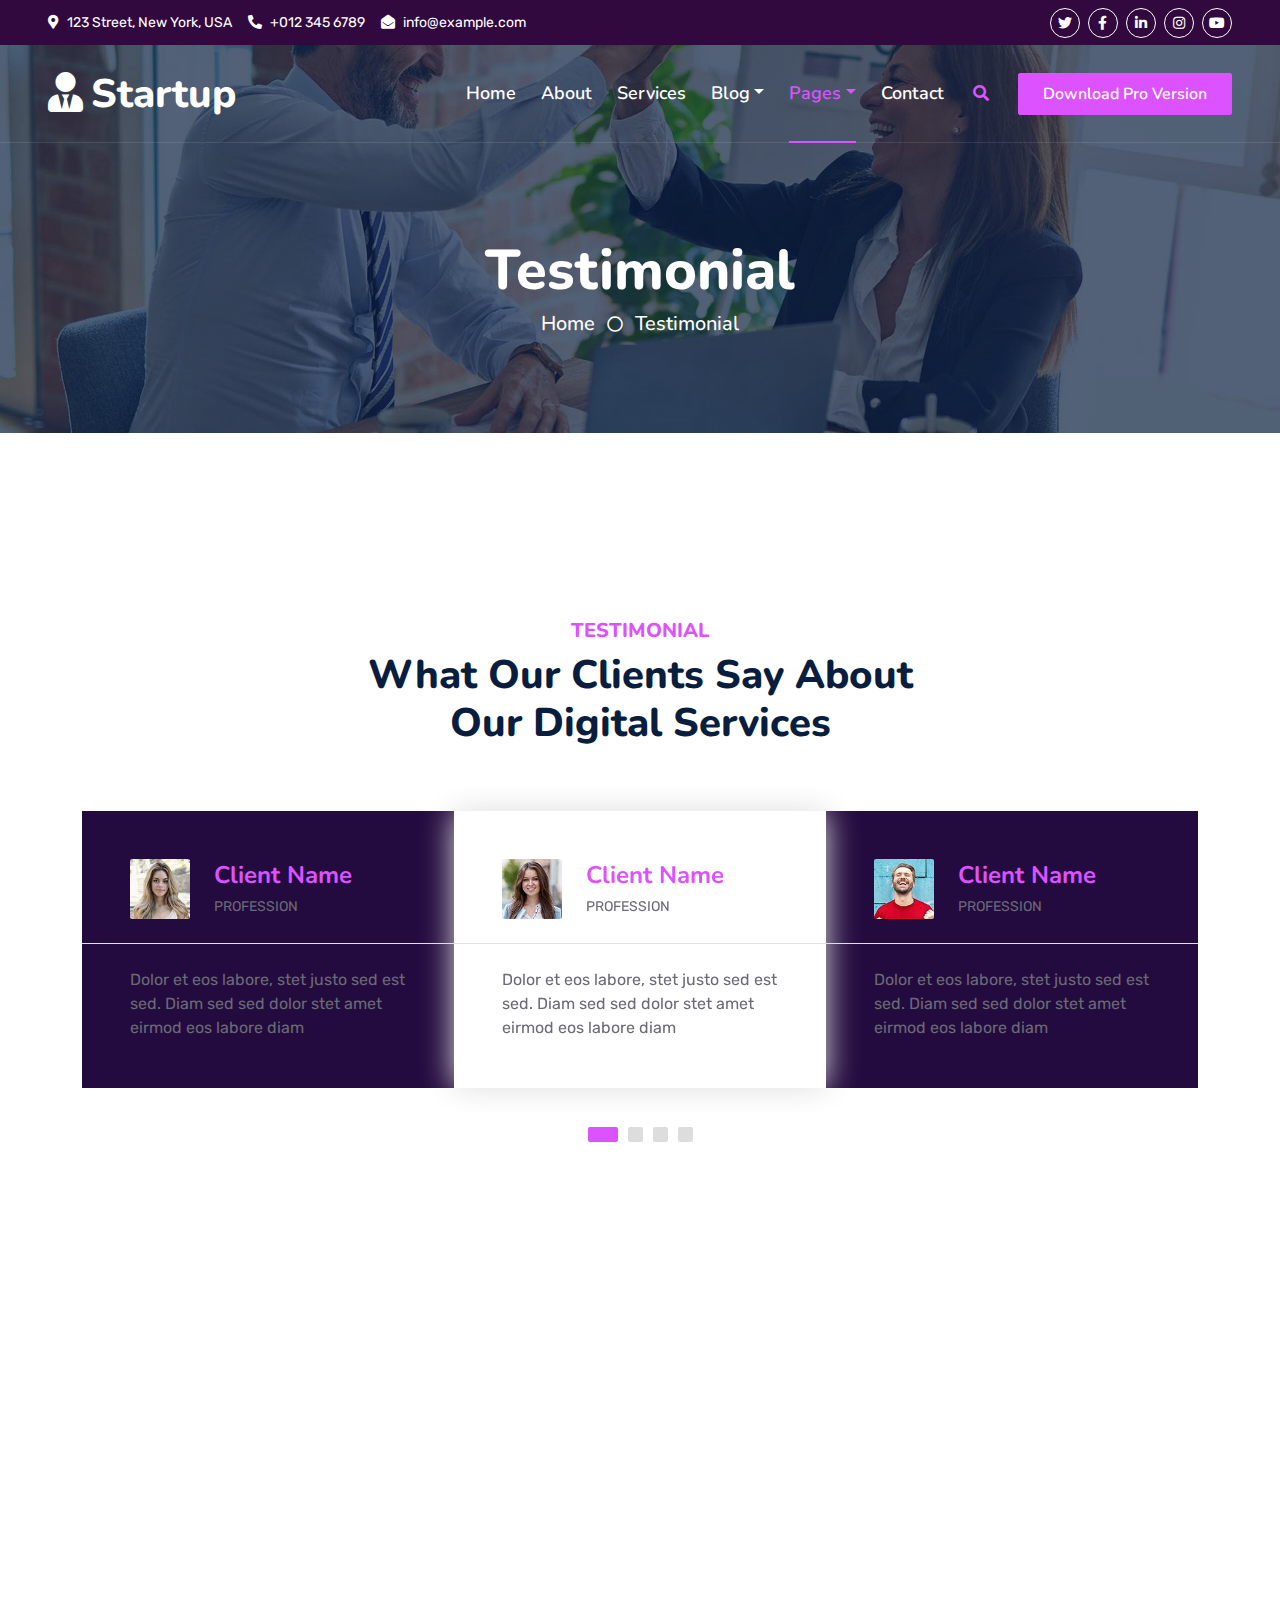
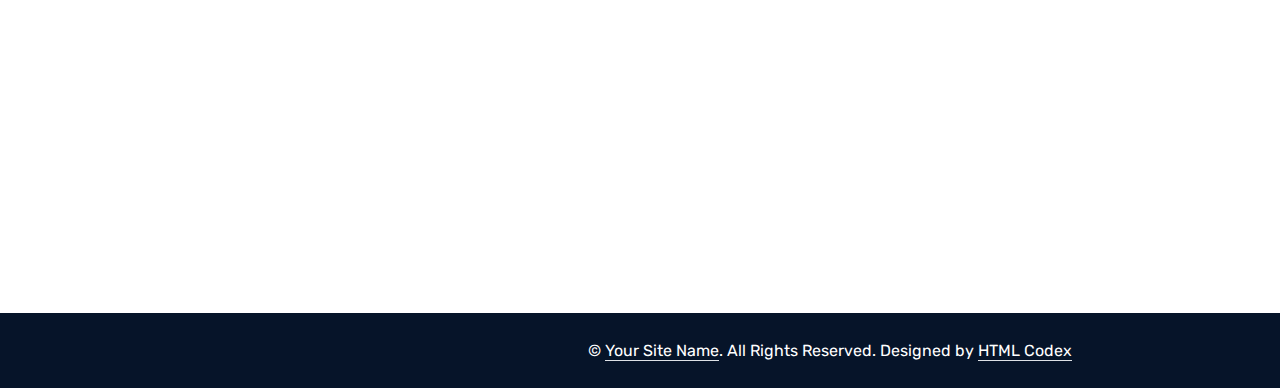
<file: testimonial.html>
<!DOCTYPE html>
<html lang="en">

<head>
    <meta charset="utf-8">
    <title>Startup - Startup Website Template</title>
    <meta content="width=device-width, initial-scale=1.0" name="viewport">
    <meta content="Free HTML Templates" name="keywords">
    <meta content="Free HTML Templates" name="description">

    <!-- Favicon -->
    <link href="img/favicon.ico" rel="icon">

    <!-- Google Web Fonts -->
    <link rel="preconnect" href="https://fonts.googleapis.com">
    <link rel="preconnect" href="https://fonts.gstatic.com" crossorigin>
    <link href="https://fonts.googleapis.com/css2?family=Nunito:wght@400;600;700;800&family=Rubik:wght@400;500;600;700&display=swap" rel="stylesheet">

    <!-- Icon Font Stylesheet -->
    <link href="https://cdnjs.cloudflare.com/ajax/libs/font-awesome/5.10.0/css/all.min.css" rel="stylesheet">
    <link href="https://cdn.jsdelivr.net/npm/bootstrap-icons@1.4.1/font/bootstrap-icons.css" rel="stylesheet">

    <!-- Libraries Stylesheet -->
    <link href="lib/owlcarousel/assets/owl.carousel.min.css" rel="stylesheet">
    <link href="lib/animate/animate.min.css" rel="stylesheet">

    <!-- Customized Bootstrap Stylesheet -->
    <link href="css/bootstrap.min.css" rel="stylesheet">

    <!-- Template Stylesheet -->
    <link href="css/style.css" rel="stylesheet">
</head>

<body>
    <!-- Spinner Start -->
    <div id="spinner" class="show bg-white position-fixed translate-middle w-100 vh-100 top-50 start-50 d-flex align-items-center justify-content-center">
        <div class="spinner"></div>
    </div>
    <!-- Spinner End -->


    <!-- Topbar Start -->
    <div class="container-fluid bg-dark px-5 d-none d-lg-block">
        <div class="row gx-0">
            <div class="col-lg-8 text-center text-lg-start mb-2 mb-lg-0">
                <div class="d-inline-flex align-items-center" style="height: 45px;">
                    <small class="me-3 text-light"><i class="fa fa-map-marker-alt me-2"></i>123 Street, New York, USA</small>
                    <small class="me-3 text-light"><i class="fa fa-phone-alt me-2"></i>+012 345 6789</small>
                    <small class="text-light"><i class="fa fa-envelope-open me-2"></i>info@example.com</small>
                </div>
            </div>
            <div class="col-lg-4 text-center text-lg-end">
                <div class="d-inline-flex align-items-center" style="height: 45px;">
                    <a class="btn btn-sm btn-outline-light btn-sm-square rounded-circle me-2" href=""><i class="fab fa-twitter fw-normal"></i></a>
                    <a class="btn btn-sm btn-outline-light btn-sm-square rounded-circle me-2" href=""><i class="fab fa-facebook-f fw-normal"></i></a>
                    <a class="btn btn-sm btn-outline-light btn-sm-square rounded-circle me-2" href=""><i class="fab fa-linkedin-in fw-normal"></i></a>
                    <a class="btn btn-sm btn-outline-light btn-sm-square rounded-circle me-2" href=""><i class="fab fa-instagram fw-normal"></i></a>
                    <a class="btn btn-sm btn-outline-light btn-sm-square rounded-circle" href=""><i class="fab fa-youtube fw-normal"></i></a>
                </div>
            </div>
        </div>
    </div>
    <!-- Topbar End -->


    <!-- Navbar Start -->
    <div class="container-fluid position-relative p-0">
        <nav class="navbar navbar-expand-lg navbar-dark px-5 py-3 py-lg-0">
            <a href="index.html" class="navbar-brand p-0">
                <h1 class="m-0"><i class="fa fa-user-tie me-2"></i>Startup</h1>
            </a>
            <button class="navbar-toggler" type="button" data-bs-toggle="collapse" data-bs-target="#navbarCollapse">
                <span class="fa fa-bars"></span>
            </button>
            <div class="collapse navbar-collapse" id="navbarCollapse">
                <div class="navbar-nav ms-auto py-0">
                    <a href="index.html" class="nav-item nav-link">Home</a>
                    <a href="about.html" class="nav-item nav-link">About</a>
                    <a href="service.html" class="nav-item nav-link">Services</a>
                    <div class="nav-item dropdown">
                        <a href="#" class="nav-link dropdown-toggle" data-bs-toggle="dropdown">Blog</a>
                        <div class="dropdown-menu m-0">
                            <a href="blog.html" class="dropdown-item">Blog Grid</a>
                            <a href="detail.html" class="dropdown-item">Blog Detail</a>
                        </div>
                    </div>
                    <div class="nav-item dropdown">
                        <a href="#" class="nav-link dropdown-toggle active" data-bs-toggle="dropdown">Pages</a>
                        <div class="dropdown-menu m-0">
                            <a href="price.html" class="dropdown-item">Pricing Plan</a>
                            <a href="feature.html" class="dropdown-item">Our features</a>
                            <a href="team.html" class="dropdown-item">Team Members</a>
                            <a href="testimonial.html" class="dropdown-item active">Testimonial</a>
                            <a href="quote.html" class="dropdown-item">Free Quote</a>
                        </div>
                    </div>
                    <a href="contact.html" class="nav-item nav-link">Contact</a>
                </div>
                <butaton type="button" class="btn text-primary ms-3" data-bs-toggle="modal" data-bs-target="#searchModal"><i class="fa fa-search"></i></butaton>
                <a href="https://htmlcodex.com/startup-company-website-template" class="btn btn-primary py-2 px-4 ms-3">Download Pro Version</a>
            </div>
        </nav>

        <div class="container-fluid bg-primary py-5 bg-header" style="margin-bottom: 90px;">
            <div class="row py-5">
                <div class="col-12 pt-lg-5 mt-lg-5 text-center">
                    <h1 class="display-4 text-white animated zoomIn">Testimonial</h1>
                    <a href="" class="h5 text-white">Home</a>
                    <i class="far fa-circle text-white px-2"></i>
                    <a href="" class="h5 text-white">Testimonial</a>
                </div>
            </div>
        </div>
    </div>
    <!-- Navbar End -->


    <!-- Full Screen Search Start -->
    <div class="modal fade" id="searchModal" tabindex="-1">
        <div class="modal-dialog modal-fullscreen">
            <div class="modal-content" style="background: rgba(9, 30, 62, .7);">
                <div class="modal-header border-0">
                    <button type="button" class="btn bg-white btn-close" data-bs-dismiss="modal" aria-label="Close"></button>
                </div>
                <div class="modal-body d-flex align-items-center justify-content-center">
                    <div class="input-group" style="max-width: 600px;">
                        <input type="text" class="form-control bg-transparent border-primary p-3" placeholder="Type search keyword">
                        <button class="btn btn-primary px-4"><i class="bi bi-search"></i></button>
                    </div>
                </div>
            </div>
        </div>
    </div>
    <!-- Full Screen Search End -->


    <!-- Testimonial Start -->
    <div class="container-fluid py-5 wow fadeInUp" data-wow-delay="0.1s">
        <div class="container py-5">
            <div class="section-title text-center position-relative pb-3 mb-4 mx-auto" style="max-width: 600px;">
                <h5 class="fw-bold text-primary text-uppercase">Testimonial</h5>
                <h1 class="mb-0">What Our Clients Say About Our Digital Services</h1>
            </div>
            <div class="owl-carousel testimonial-carousel wow fadeInUp" data-wow-delay="0.6s">
                <div class="testimonial-item bg-light my-4">
                    <div class="d-flex align-items-center border-bottom pt-5 pb-4 px-5">
                        <img class="img-fluid rounded" src="img/testimonial-1.jpg" style="width: 60px; height: 60px;" >
                        <div class="ps-4">
                            <h4 class="text-primary mb-1">Client Name</h4>
                            <small class="text-uppercase">Profession</small>
                        </div>
                    </div>
                    <div class="pt-4 pb-5 px-5">
                        Dolor et eos labore, stet justo sed est sed. Diam sed sed dolor stet amet eirmod eos labore diam
                    </div>
                </div>
                <div class="testimonial-item bg-light my-4">
                    <div class="d-flex align-items-center border-bottom pt-5 pb-4 px-5">
                        <img class="img-fluid rounded" src="img/testimonial-2.jpg" style="width: 60px; height: 60px;" >
                        <div class="ps-4">
                            <h4 class="text-primary mb-1">Client Name</h4>
                            <small class="text-uppercase">Profession</small>
                        </div>
                    </div>
                    <div class="pt-4 pb-5 px-5">
                        Dolor et eos labore, stet justo sed est sed. Diam sed sed dolor stet amet eirmod eos labore diam
                    </div>
                </div>
                <div class="testimonial-item bg-light my-4">
                    <div class="d-flex align-items-center border-bottom pt-5 pb-4 px-5">
                        <img class="img-fluid rounded" src="img/testimonial-3.jpg" style="width: 60px; height: 60px;" >
                        <div class="ps-4">
                            <h4 class="text-primary mb-1">Client Name</h4>
                            <small class="text-uppercase">Profession</small>
                        </div>
                    </div>
                    <div class="pt-4 pb-5 px-5">
                        Dolor et eos labore, stet justo sed est sed. Diam sed sed dolor stet amet eirmod eos labore diam
                    </div>
                </div>
                <div class="testimonial-item bg-light my-4">
                    <div class="d-flex align-items-center border-bottom pt-5 pb-4 px-5">
                        <img class="img-fluid rounded" src="img/testimonial-4.jpg" style="width: 60px; height: 60px;" >
                        <div class="ps-4">
                            <h4 class="text-primary mb-1">Client Name</h4>
                            <small class="text-uppercase">Profession</small>
                        </div>
                    </div>
                    <div class="pt-4 pb-5 px-5">
                        Dolor et eos labore, stet justo sed est sed. Diam sed sed dolor stet amet eirmod eos labore diam
                    </div>
                </div>
            </div>
        </div>
    </div>
    <!-- Testimonial End -->


    <!-- Vendor Start -->
    <div class="container-fluid py-5 wow fadeInUp" data-wow-delay="0.1s">
        <div class="container py-5 mb-5">
            <div class="bg-white">
                <div class="owl-carousel vendor-carousel">
                    <img src="img/vendor-1.jpg" alt="">
                    <img src="img/vendor-2.jpg" alt="">
                    <img src="img/vendor-3.jpg" alt="">
                    <img src="img/vendor-4.jpg" alt="">
                    <img src="img/vendor-5.jpg" alt="">
                    <img src="img/vendor-6.jpg" alt="">
                    <img src="img/vendor-7.jpg" alt="">
                    <img src="img/vendor-8.jpg" alt="">
                    <img src="img/vendor-9.jpg" alt="">
                </div>
            </div>
        </div>
    </div>
    <!-- Vendor End -->
    

    <!-- Footer Start -->
    <div class="container-fluid bg-dark text-light mt-5 wow fadeInUp" data-wow-delay="0.1s">
        <div class="container">
            <div class="row gx-5">
                <div class="col-lg-4 col-md-6 footer-about">
                    <div class="d-flex flex-column align-items-center justify-content-center text-center h-100 bg-primary p-4">
                        <a href="index.html" class="navbar-brand">
                            <h1 class="m-0 text-white"><i class="fa fa-user-tie me-2"></i>Startup</h1>
                        </a>
                        <p class="mt-3 mb-4">Lorem diam sit erat dolor elitr et, diam lorem justo amet clita stet eos sit. Elitr dolor duo lorem, elitr clita ipsum sea. Diam amet erat lorem stet eos. Diam amet et kasd eos duo.</p>
                        <form action="">
                            <div class="input-group">
                                <input type="text" class="form-control border-white p-3" placeholder="Your Email">
                                <button class="btn btn-dark">Sign Up</button>
                            </div>
                        </form>
                    </div>
                </div>
                <div class="col-lg-8 col-md-6">
                    <div class="row gx-5">
                        <div class="col-lg-4 col-md-12 pt-5 mb-5">
                            <div class="section-title section-title-sm position-relative pb-3 mb-4">
                                <h3 class="text-light mb-0">Get In Touch</h3>
                            </div>
                            <div class="d-flex mb-2">
                                <i class="bi bi-geo-alt text-primary me-2"></i>
                                <p class="mb-0">123 Street, New York, USA</p>
                            </div>
                            <div class="d-flex mb-2">
                                <i class="bi bi-envelope-open text-primary me-2"></i>
                                <p class="mb-0">info@example.com</p>
                            </div>
                            <div class="d-flex mb-2">
                                <i class="bi bi-telephone text-primary me-2"></i>
                                <p class="mb-0">+012 345 67890</p>
                            </div>
                            <div class="d-flex mt-4">
                                <a class="btn btn-primary btn-square me-2" href="#"><i class="fab fa-twitter fw-normal"></i></a>
                                <a class="btn btn-primary btn-square me-2" href="#"><i class="fab fa-facebook-f fw-normal"></i></a>
                                <a class="btn btn-primary btn-square me-2" href="#"><i class="fab fa-linkedin-in fw-normal"></i></a>
                                <a class="btn btn-primary btn-square" href="#"><i class="fab fa-instagram fw-normal"></i></a>
                            </div>
                        </div>
                        <div class="col-lg-4 col-md-12 pt-0 pt-lg-5 mb-5">
                            <div class="section-title section-title-sm position-relative pb-3 mb-4">
                                <h3 class="text-light mb-0">Quick Links</h3>
                            </div>
                            <div class="link-animated d-flex flex-column justify-content-start">
                                <a class="text-light mb-2" href="#"><i class="bi bi-arrow-right text-primary me-2"></i>Home</a>
                                <a class="text-light mb-2" href="#"><i class="bi bi-arrow-right text-primary me-2"></i>About Us</a>
                                <a class="text-light mb-2" href="#"><i class="bi bi-arrow-right text-primary me-2"></i>Our Services</a>
                                <a class="text-light mb-2" href="#"><i class="bi bi-arrow-right text-primary me-2"></i>Meet The Team</a>
                                <a class="text-light mb-2" href="#"><i class="bi bi-arrow-right text-primary me-2"></i>Latest Blog</a>
                                <a class="text-light" href="#"><i class="bi bi-arrow-right text-primary me-2"></i>Contact Us</a>
                            </div>
                        </div>
                        <div class="col-lg-4 col-md-12 pt-0 pt-lg-5 mb-5">
                            <div class="section-title section-title-sm position-relative pb-3 mb-4">
                                <h3 class="text-light mb-0">Popular Links</h3>
                            </div>
                            <div class="link-animated d-flex flex-column justify-content-start">
                                <a class="text-light mb-2" href="#"><i class="bi bi-arrow-right text-primary me-2"></i>Home</a>
                                <a class="text-light mb-2" href="#"><i class="bi bi-arrow-right text-primary me-2"></i>About Us</a>
                                <a class="text-light mb-2" href="#"><i class="bi bi-arrow-right text-primary me-2"></i>Our Services</a>
                                <a class="text-light mb-2" href="#"><i class="bi bi-arrow-right text-primary me-2"></i>Meet The Team</a>
                                <a class="text-light mb-2" href="#"><i class="bi bi-arrow-right text-primary me-2"></i>Latest Blog</a>
                                <a class="text-light" href="#"><i class="bi bi-arrow-right text-primary me-2"></i>Contact Us</a>
                            </div>
                        </div>
                    </div>
                </div>
            </div>
        </div>
    </div>
    <div class="container-fluid text-white" style="background: #061429;">
        <div class="container text-center">
            <div class="row justify-content-end">
                <div class="col-lg-8 col-md-6">
                    <div class="d-flex align-items-center justify-content-center" style="height: 75px;">
                        <p class="mb-0">&copy; <a class="text-white border-bottom" href="#">Your Site Name</a>. All Rights Reserved. 
						
						<!--/*** This template is free as long as you keep the footer author’s credit link/attribution link/backlink. If you'd like to use the template without the footer author’s credit link/attribution link/backlink, you can purchase the Credit Removal License from "https://htmlcodex.com/credit-removal". Thank you for your support. ***/-->
						Designed by <a class="text-white border-bottom" href="https://htmlcodex.com">HTML Codex</a></p>
                    </div>
                </div>
            </div>
        </div>
    </div>
    <!-- Footer End -->


    <!-- Back to Top -->
    <a href="#" class="btn btn-lg btn-primary btn-lg-square rounded back-to-top"><i class="bi bi-arrow-up"></i></a>


    <!-- JavaScript Libraries -->
    <script src="https://code.jquery.com/jquery-3.4.1.min.js"></script>
    <script src="https://cdn.jsdelivr.net/npm/bootstrap@5.0.0/dist/js/bootstrap.bundle.min.js"></script>
    <script src="lib/wow/wow.min.js"></script>
    <script src="lib/easing/easing.min.js"></script>
    <script src="lib/waypoints/waypoints.min.js"></script>
    <script src="lib/counterup/counterup.min.js"></script>
    <script src="lib/owlcarousel/owl.carousel.min.js"></script>

    <!-- Template Javascript -->
    <script src="js/main.js"></script>
</body>

</html>
</file>
<file: css/style.css>
/********** Template CSS **********/
/* :root {
    --primary: #06A3DA;
    --secondary: #34AD54;
    --light: #EEF9FF;
    --dark: #091E3E;
} */
/* :root {
    --primary: #240B3F;
    --secondary: #34AD54;
    --light: #DD52FF;
    --dark: #091E3E;
} */
:root {
    --primary: #DD52FF;
    --secondary: #d2691e;
    --light: #240B3F;
    --dark: #091E3E;
}

.bg-form-input-overwright input,
.bg-form-input-overwright select,
.bg-form-input-overwright textarea{
    background: #21211d !important;
    background-color: #21211d !important;
    color: white;
}

.bg-form-input-overwright select option {
    color: #ffffff !important;
    background: var(--dark) !important;
}
.bg-form-input-overwright input::placeholder,
.bg-form-input-overwright textarea::placeholder {
    color: #ffffff !important;
}
/* .bg-form-input-overwright #submit_quote:hover {
    background: var(--light);
    color: #dbd9d9 !important;
} */

.overlay-enroll{
    width: 150px !important;
    height: 50px !important;
    border-radius: 5% !important;
}
.overlay-enroll i{
    padding: 0 10px;
}


/*** Spinner ***/
.spinner {
    width: 40px;
    height: 40px;
    background: var(--primary);
    margin: 100px auto;
    -webkit-animation: sk-rotateplane 1.2s infinite ease-in-out;
    animation: sk-rotateplane 1.2s infinite ease-in-out;
}

@-webkit-keyframes sk-rotateplane {
    0% {
        -webkit-transform: perspective(120px)
    }
    50% {
        -webkit-transform: perspective(120px) rotateY(180deg)
    }
    100% {
        -webkit-transform: perspective(120px) rotateY(180deg) rotateX(180deg)
    }
}

@keyframes sk-rotateplane {
    0% {
        transform: perspective(120px) rotateX(0deg) rotateY(0deg);
        -webkit-transform: perspective(120px) rotateX(0deg) rotateY(0deg)
    }
    50% {
        transform: perspective(120px) rotateX(-180.1deg) rotateY(0deg);
        -webkit-transform: perspective(120px) rotateX(-180.1deg) rotateY(0deg)
    }
    100% {
        transform: perspective(120px) rotateX(-180deg) rotateY(-179.9deg);
        -webkit-transform: perspective(120px) rotateX(-180deg) rotateY(-179.9deg);
    }
}

#spinner {
    opacity: 0;
    visibility: hidden;
    transition: opacity .5s ease-out, visibility 0s linear .5s;
    z-index: 99999;
}

#spinner.show {
    transition: opacity .5s ease-out, visibility 0s linear 0s;
    visibility: visible;
    opacity: 1;
}


/*** Heading ***/
h1,
h2,
.fw-bold {
    font-weight: 800 !important;
}

h3,
h4,
.fw-semi-bold {
    font-weight: 700 !important;
}

h5,
h6,
.fw-medium {
    font-weight: 600 !important;
}

.p-6 {
    padding: 10px 0 !important;
}

.rounded-10 {
    border-radius: 10px !important;
}


/*** Button ***/
.btn {
    font-family: 'Nunito', sans-serif;
    font-weight: 600;
    transition: .5s;
}

.btn-primary,
.btn-secondary {
    color: #FFFFFF;
    box-shadow: inset 0 0 0 50px transparent;
}

.btn-primary:hover {
    box-shadow: inset 0 0 0 0 var(--primary);
}

.btn-secondary:hover {
    box-shadow: inset 0 0 0 0 var(--secondary);
}

.btn-square {
    width: 36px;
    height: 36px;
}

.btn-sm-square {
    width: 30px;
    height: 30px;
}

.btn-lg-square {
    width: 48px;
    height: 48px;
}

.btn-square,
.btn-sm-square,
.btn-lg-square {
    padding-left: 0;
    padding-right: 0;
    text-align: center;
}


/*** Navbar ***/
.navbar-dark .navbar-nav .nav-link {
    font-family: 'Nunito', sans-serif;
    position: relative;
    margin-left: 25px;
    padding: 35px 0;
    color: #FFFFFF;
    font-size: 18px;
    font-weight: 600;
    outline: none;
    transition: .5s;
}

.sticky-top.navbar-dark .navbar-nav .nav-link {
    padding: 20px 0;
    color: var(--dark);
}

.navbar-dark .navbar-nav .nav-link:hover,
.navbar-dark .navbar-nav .nav-link.active {
    color: var(--primary);
}

.navbar-dark .navbar-brand {
    width: 200px;
}

.navbar-dark .navbar-brand img{
    width: 100%;
}

.navbar-dark .navbar-brand h1 {
    color: #FFFFFF;
}

.navbar-dark .navbar-toggler {
    color: var(--primary) !important;
    border-color: var(--primary) !important;
}


@media (max-width: 991.98px) {
    .sticky-top.navbar-dark {
        position: relative;
        background: #FFFFFF;
    }

    .navbar-dark .navbar-nav .nav-link,
    .navbar-dark .navbar-nav .nav-link.show,
    .sticky-top.navbar-dark .navbar-nav .nav-link {
        padding: 10px 0;
        color: var(--dark);
    }

    .navbar-dark .navbar-brand h1 {
        color: var(--primary);
    }
}

@media (min-width: 992px) {
    .navbar-dark {
        position: absolute;
        width: 100%;
        top: 0;
        left: 0;
        border-bottom: 1px solid rgba(256, 256, 256, .1);
        z-index: 999;
    }
    
    .sticky-top.navbar-dark {
        position: fixed;
        background: #FFFFFF;
    }

    .navbar-dark .navbar-nav .nav-link::before {
        position: absolute;
        content: "";
        width: 0;
        height: 2px;
        bottom: -1px;
        left: 50%;
        background: var(--primary);
        transition: .5s;
    }

    .navbar-dark .navbar-nav .nav-link:hover::before,
    .navbar-dark .navbar-nav .nav-link.active::before {
        width: 100%;
        left: 0;
    }

    .navbar-dark .navbar-nav .nav-link.nav-contact::before {
        display: none;
    }

    .sticky-top.navbar-dark .navbar-brand h1 {
        color: var(--primary);
    }
}


/*** Carousel ***/
.carousel-caption {
    top: 0;
    left: 0;
    right: 0;
    bottom: 0;
    background: rgba(9, 30, 62, .7);
    background: rgba(79, 50, 95, .7);
    background: rgba(86, 52, 96, .7);
    z-index: 1;
}

.carousel-caption h1 {
    margin-bottom: 40px !important;
}

@media (max-width: 576px) {
    .carousel-caption h5 {
        font-size: 12px;
        font-weight: 500 !important;
        
    }

    .carousel-caption h1 {
        font-size: 22px;
        font-weight: 600 !important;
        margin-bottom: 40px !important;
    }
}

.carousel-control-prev,
.carousel-control-next {
    width: 10%;
}

.carousel-control-prev-icon,
.carousel-control-next-icon {
    width: 3rem;
    height: 3rem;
}


/*** Section Title ***/
/* .section-title::before {
    position: absolute;
    content: "";
    width: 150px;
    height: 5px;
    left: 0;
    bottom: 0;
    background: var(--primary);
    border-radius: 2px;
}

.section-title.text-center::before {
    left: 50%;
    margin-left: -75px;
}

.section-title.section-title-sm::before {
    width: 90px;
    height: 3px;
}

.section-title::after {
    position: absolute;
    content: "";
    width: 6px;
    height: 5px;
    bottom: 0px;
    background: #FFFFFF;
    -webkit-animation: section-title-run 5s infinite linear;
    animation: section-title-run 5s infinite linear;
}

.section-title.section-title-sm::after {
    width: 4px;
    height: 3px;
}

.section-title.text-center::after {
    -webkit-animation: section-title-run-center 5s infinite linear;
    animation: section-title-run-center 5s infinite linear;
}

.section-title.section-title-sm::after {
    -webkit-animation: section-title-run-sm 5s infinite linear;
    animation: section-title-run-sm 5s infinite linear;
} */

.section-title-text {
    position: relative;
    display: inline-block;
    text-transform: uppercase;
    background-color: rgb(255, 255, 255) !important;
    padding-right: 1rem !important;
    padding-left: 1rem !important;
    text-align: center;
    margin-top: 0px;
    margin-bottom: 0.5rem;
    font-family: Nunito, sans-serif;
    font-weight: 700;
    line-height: 1.2;
    font-size: 1rem;
    margin-block-start: 2.33em;
    margin-block-end: 2.33em;
    margin-inline-start: 0px;
    margin-inline-end: 0px;
}

.section-title-text::before {
    position: absolute;
    content: "";
    width: calc(100% + 80px);
    height: 2px;
    top: 4px;
    left: -40px;
    z-index: -1;
    background: var(--primary);
}


.section-title-text::after {
    position: absolute;
    content: "";
    width: calc(100% + 120px);
    height: 2px;
    bottom: 5px;
    left: -60px;
    z-index: -1;
    background: var(--primary);
}
.section-title-text.only-right-style::before {
    left: 0px;
    width: calc(100% + 35px);
}
.section-title-text.only-right-style::after {
    left: 0px;
    width: calc(100% + 50px);
}



@-webkit-keyframes section-title-run {
    0% {left: 0; } 50% { left : 145px; } 100% { left: 0; }
}

@-webkit-keyframes section-title-run-center {
    0% { left: 50%; margin-left: -75px; } 50% { left : 50%; margin-left: 45px; } 100% { left: 50%; margin-left: -75px; }
}

@-webkit-keyframes section-title-run-sm {
    0% {left: 0; } 50% { left : 85px; } 100% { left: 0; }
}

.text-color-purple{
    color: #630a7a;
}



/*** Service ***/
.service-bg {
    background: var(--secondary);
}

.service-bg h1{
    color: #fbfcff;
}


.service-bg .section-title-text {

    position: relative;
    display: inline-block;
    text-transform: uppercase;
    background: #ffffff !important;
    color: #675e69 !important;
    border-radius: 10px;
    padding-right: 1rem !important;
    padding-left: 1rem !important;
    text-align: center;
    margin-top: 0px;
    margin-bottom: 0.5rem;
    font-weight: 700;
    line-height: 1.2;
    font-size: 1rem;
    margin-block-start: 2.33em;
    margin-block-end: 2.33em;
    margin-inline-start: 0px;
    margin-inline-end: 0px;
    z-index: 4;
}

.service-bg .section-title-text::before {
    position: absolute;
    content: "";
    width: calc(100% + 80px);
    height: 1px;
    top: 4px;
    left: -40px;
    z-index: -2;
    background: white !important;
    color: #fff;

}


.service-bg .section-title-text::after {
    position: absolute;
    content: "";
    width: calc(100% + 120px);
    height: 1px;
    bottom: 5px;
    left: -60px;
    z-index: -2;
    background: white !important;
    color: #fff;
}




.service-item1 {
    box-shadow: 0 0 45px rgba(0, 0, 0, .06);
}
.styled-button .btn-sm-square {
    width: 32px;
    height: 32px;
}
.styled-button .btn-square,
.styled-button .btn-sm-square,
.styled-button .btn-lg-square {
    padding-left: 0;
    padding-right: 0;
    text-align: center;
    display: flex;
    justify-content: center;
    align-items: center;
}
.styled-button {
    color: var(--secondary);
    background: white;
    border: 1px solid var(--secondary);
}
.styled-button.styled-button-bg {
    background: var(--primary);
    color: #fff;
}
.styled-button:hover {
    color: white;
    background: var(--secondary);
    border: 1px solid var(--secondary);
}
.styled-button.styled-button-bg:hover {
    background: white;
    color: var(--primary);
}





/*** Service ***/
.service-item {
    position: relative;
    height: 300px;
    padding: 0 30px;
    transition: .5s;
}

.service-item .service-icon {
    margin-bottom: 30px;
    width: 60px;
    height: 60px;
    display: flex;
    align-items: center;
    justify-content: center;
    background: var(--primary);
    border-radius: 2px;
    transform: rotate(-45deg);
}

.service-item .service-icon i {
    transform: rotate(45deg);
}

.service-item a.btn {
    position: absolute;
    width: 60px;
    bottom: -48px;
    left: 50%;
    margin-left: -30px;
    opacity: 0;
}

.service-item:hover a.btn {
    bottom: -24px;
    opacity: 1;
}
.service-item h4 {
    color: #eee9e9;
}
.service-item p {
    color: #e9e2e2;
}





/*** Project ***/
.project-item {
    position: relative;
    border-radius: 8px;
    overflow: hidden;
    box-shadow: 0 0 45px rgba(0, 0, 0, .07);
}

.project-item .project-overlay {
    position: absolute;
    width: 100%;
    height: 100%;
    top: 0;
    left: 0;
    display: flex;
    align-items: center;
    justify-content: center;
    background: rgba(0, 0, 0, .5);
    opacity: 0;
    padding-top: 60px;
    transition: .5s;
}

.project-item:hover .project-overlay {
    opacity: 1;
    padding-top: 0;
}

.project-item .project-overlay a {
    background: #fff;
    color: var(--secondary);
    display: flex;
    justify-content: center;
    align-items: center;
}
.project-item .project-overlay a:hover {
    background: var(--primary);
    color: #fff;
}

.project-carousel .owl-nav {
    position: absolute;
    top: -100px;
    right: 0;
    display: flex;
}

.project-carousel .owl-nav .owl-prev,
.project-carousel .owl-nav .owl-next {
    margin-left: 15px;
    width: 55px;
    height: 55px;
    display: flex;
    align-items: center;
    justify-content: center;
    color: var(--secondary);
    border-radius: 55px;
    box-shadow: inset 2px -4px 20px 11px rgb(150 38 157);
    font-size: 25px;
    transition: .5s;
}

.project-carousel .owl-nav .owl-prev:hover,
.project-carousel .owl-nav .owl-next:hover {
    background: var(--primary);
    color: #FFFFFF;
}

@media (max-width: 768px) {
    .project-carousel .owl-nav {
        top: -46px;
        right: auto;
        left: 50%;
        transform: translateX(-50%);
    }

    .project-carousel .owl-nav .owl-prev,
    .project-carousel .owl-nav .owl-next {
        margin: 20px 7px;
        width: 45px;
        height: 45px;
        font-size: 20px;
    }
}






/*** Quote ***/

.welcome {
    position: relative;
    margin: 2rem 0 0 0;
    width: 100%;
    height: 100%;
    padding-right: 0;
    padding-left: 0;
}
.welcome__bg {
    position: absolute;
    height: 100%;
    width: 100%;
    overflow: hidden;
    z-index: -1;
}
.welcome__bg::after {
    position: absolute;
    top: 0;
    left: 0;
    content: '';
    height: 100%;
    width: 100%;
    background: linear-gradient(
      83.76deg,
      #d2691e 0%,
      rgba(210, 105, 30, 0.89) 57.82%,
      rgba(210, 105, 30, 0.773266) 99.41%,
      rgba(210, 105, 30, 0.417157) 111.27%,
      rgba(210, 105, 30, 0) 111.28%
    );
}



.free-quote {
    color: #fff;
}
.free-quote h5, 
.free-quote h1{
    color: #fff;
}

.free-quote h4,
.free-quote h5,
.free-quote p,
.free-quote i {
    color: #eaecf3 !important;
}
.free-quote .form-area {
    background-color: #f4f2f5 !important;
    background-color: #d8c8e0 !important;
    margin: 16px auto !important;
}
@media (max-width: 767.98px) {
    .free-quote .form-area {
        width: 90% !important;
    }
}
.free-quote .form-area form input,
.free-quote .form-area form select,
.free-quote .form-area form textarea {
    color: #dbd9d9 !important;
    background: var(--secondary) !important;
    background: #632a02 !important;
}
.free-quote .form-area form select option {
    color: #ffffff !important;
    background: var(--primary) !important;
}
.free-quote .form-area form input::placeholder,
.free-quote .form-area form textarea::placeholder {
    color: #dbd9d9 !important;
}
.free-quote #submit_quote:hover {
    background: var(--light);
    color: #dbd9d9 !important;
}

  




/*** Testimonial ***/
.testimonial-carousel .owl-dots {
    margin-top: 15px;
    display: flex;
    align-items: flex-end;
    justify-content: center;
}

.testimonial-carousel .owl-dot {
    position: relative;
    display: inline-block;
    margin: 0 5px;
    width: 15px;
    height: 15px;
    background: #DDDDDD;
    border-radius: 2px;
    transition: .5s;
}

.testimonial-carousel .owl-dot.active {
    width: 30px;
    background: var(--primary);
}

.testimonial-carousel .owl-item.center {
    position: relative;
    z-index: 1;
}

.testimonial-carousel .owl-item .testimonial-item {
    transition: .5s;
}

.testimonial-carousel .owl-item.center .testimonial-item {
    background: #FFFFFF !important;
    box-shadow: 0 0 30px #DDDDDD;
}


/*** Team ***/
.team-item {
    transition: .5s;
}

.team-social {
    position: absolute;
    width: 100%;
    height: 100%;
    top: 0;
    left: 0;
    display: flex;
    align-items: center;
    justify-content: center;
    transition: .5s;
}

.team-social a.btn {
    position: relative;
    margin: 0 3px;
    margin-top: 100px;
    opacity: 0;
}

.team-item:hover {
    box-shadow: 0 0 30px #DDDDDD;
}

.team-item:hover .team-social {
    background: rgba(9, 30, 62, .7);
}

.team-item:hover .team-social a.btn:first-child {
    opacity: 1;
    margin-top: 0;
    transition: .3s 0s;
}

.team-item:hover .team-social a.btn:nth-child(2) {
    opacity: 1;
    margin-top: 0;
    transition: .3s .05s;
}

.team-item:hover .team-social a.btn:nth-child(3) {
    opacity: 1;
    margin-top: 0;
    transition: .3s .1s;
}

.team-item:hover .team-social a.btn:nth-child(4) {
    opacity: 1;
    margin-top: 0;
    transition: .3s .15s;
}

.team-item .team-img img,
.blog-item .blog-img img  {
    transition: .5s;
}

.team-item:hover .team-img img,
.blog-item:hover .blog-img img {
    transform: scale(1.15);
}


/*** Miscellaneous ***/
@media (min-width: 991.98px) {
    .facts {
        position: relative;
        margin-top: -75px;
        z-index: 1;
    }
}

.back-to-top {
    position: fixed;
    display: none;
    right: 45px;
    bottom: 45px;
    z-index: 99;
}

.bg-header {
    background: linear-gradient(rgba(9, 30, 62, .7), rgba(9, 30, 62, .7)), url(../img/carousel-1.jpg) center center no-repeat;
    background-size: cover;
}
.ABout.bg-header {
    background: rgba(86, 52, 96, .8);
    background: linear-gradient(rgba(86, 52, 96, .8), rgba(9, 30, 62, .7)), url(../images/pexels-christina-morillo-1181415.jpg) center center no-repeat;
    background-size: cover; 
}
.SErvices.bg-header {
    background: rgba(86, 52, 96, .8);
    background: linear-gradient(rgba(86, 52, 96, .8), rgba(9, 30, 62, .7)), url(../img/carousel-1.jpg) center center no-repeat;
    background-size: cover;
}
.COntact.bg-header {
    background: rgba(86, 52, 96, .8);
    background: linear-gradient(rgba(86, 52, 96, .8), rgba(9, 30, 62, .7)), url(../images/pexels-christina-morillo-1181415.jpg) center center no-repeat;
    background-size: cover;
}

.link-animated a {
    transition: .5s;
}

.link-animated a:hover {
    padding-left: 10px;
}

@media (min-width: 767.98px) {
    .footer-about {
        margin-bottom: -75px;
    }
}

.site-footer .navbar-brand {
    width: 200px;
}

.site-footer .navbar-brand img{
    width: 100%;
}


@media (max-width: 576px) {
    .remove-mobile-top-padding{
        padding-top: 0 !important;
    }
}

@media (max-width: 767.98px) {
    .remove-mobile-top-padding{
        padding-top: 0 !important;
    }
}
</file>
